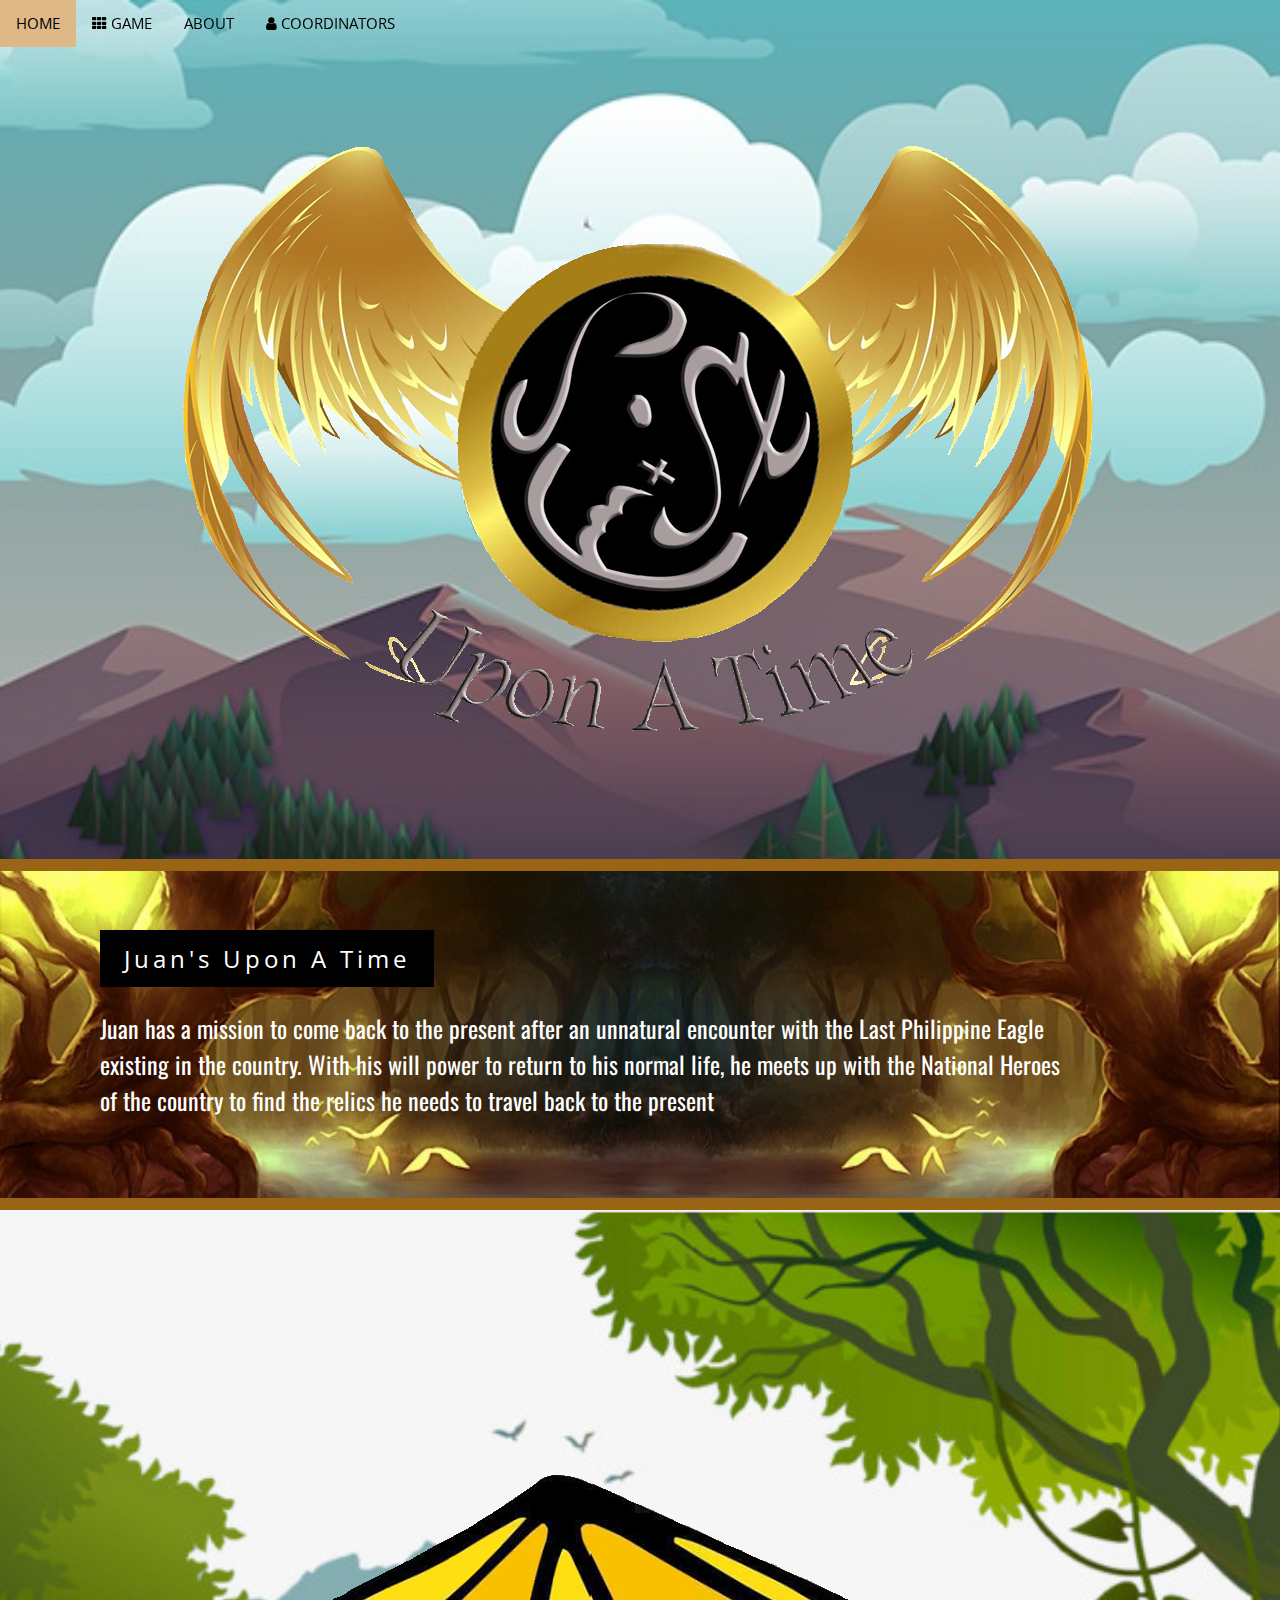
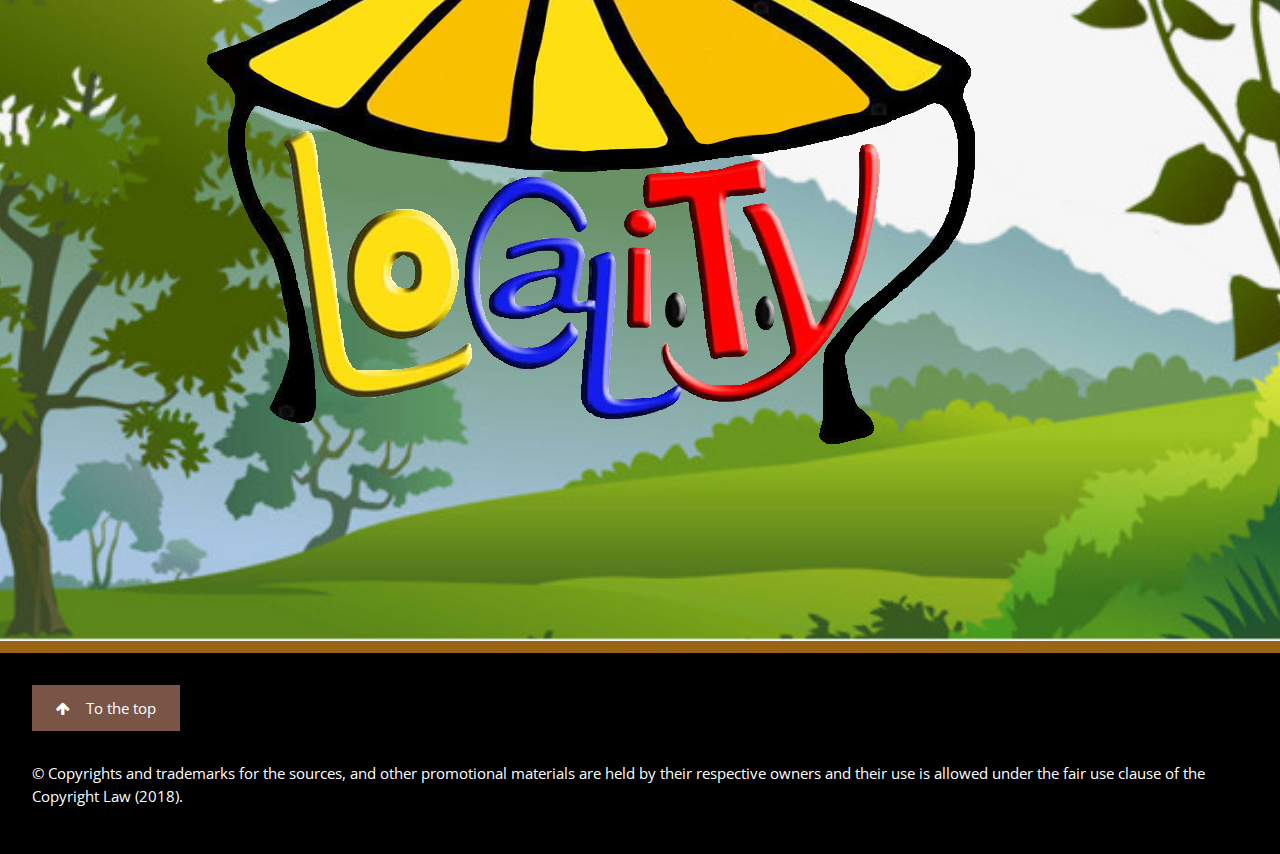
<file: index.html>
<!DOCTYPE html>
<html>
<title>Juan's Upon A Time</title>
<meta charset="UTF-8">
<meta name="viewport" content="width=device-width, initial-scale=1">
<link rel="icon" href="photos/juat.png">
<link rel="stylesheet" href="blog.css">
<link rel="stylesheet" href="https://fonts.googleapis.com/css?family=Oswald">
<link rel="stylesheet" href="https://fonts.googleapis.com/css?family=Open Sans">
<link rel="stylesheet" href="https://cdnjs.cloudflare.com/ajax/libs/font-awesome/4.7.0/css/font-awesome.min.css">
<style>
h1,h2,h3,h4,h5,h6 {font-family: "Oswald"} 
body {font-family: "Open Sans"}

.parallax {
      background-image: url("photos/mountainbg.png");
      min-height: 90%;
      background-attachment: fixed;
      background-position: center;
      background-repeat: no-repeat;
      background-size: cover;
      border-bottom: 12px solid #996515;
  }

.multi {
  padding-top: 8%;
  font-size: 150%;
  color: black;
  font-family: "Trebuchet MS", Helvetica, sans-serif;
  text-indent: 50px;
  padding-left: 100px;

}

.stats {
  min-height: 80%;
  background-image: url("photos/background.jpg");
  background-position: center;
  background-repeat: no-repeat;
  background-size: cover;
  border-bottom: 12px solid #996515;
  padding: 70px;
  padding-left: 100px;
  padding-right: 200px;
  position: relative;
}

.stats1 {
  min-height: 80%;
  background-image: url("photos/goldtreebg.jpg");
  background-position: center;
  background-repeat: no-repeat;
  background-size: cover;
  border-bottom: 12px solid #996515;
  padding: 70px;
  padding-left: 100px;
  padding-right: 200px;
  position: relative;
  color: white;
}



</style>
<body class="w3-white"> 

  <!-- Navbar (sit on top) -->
<div class="w3-top">
  <div class="w3-bar" id="myNavbar">
    <a class="w3-bar-item w3-button w3-hover-brown w3-hide-medium w3-hide-large w3-right" href="javascript:void(0);" onclick="toggleFunction()" title="Toggle Navigation Menu">
      <i class="fa fa-bars"></i>
    </a>
    <a href="https://juans-upon-a-time.github.io/" class="w3-bar-item w3-button">HOME</a>
    <a href="game.html" class="w3-bar-item w3-button w3-hide-small"><i class="fa fa-th"></i> GAME</a>
    <a href="about.html" class="w3-bar-item w3-button w3-hide-small"> ABOUT</a>
    <a href="coordinators.html" class="w3-bar-item w3-button w3-hide-small"><i class="fa fa-user"></i> COORDINATORS</a>
  </div>

  <!-- Navbar on small screens -->
  <div id="navDemo" class="w3-bar-block w3-brown w3-hide w3-hide-large w3-hide-medium">
    <a href="game.html" class="w3-bar-item w3-button" onclick="toggleFunction()">GAME</a>
    <a href="about.html" class="w3-bar-item w3-button" onclick="toggleFunction()">ABOUT</a>
    <a href="coordinators.html" class="w3-bar-item w3-button" onclick="toggleFunction()">COORDINATORS</a>
  </div>
</div>

<script>

// Modal Image Gallery
function onClick(element) {
  document.getElementById("img01").src = element.src;
  document.getElementById("modal01").style.display = "block";
  var captionText = document.getElementById("caption");
  captionText.innerHTML = element.alt;
}

// Change style of navbar on scroll
window.onscroll = function() {myFunction()};
function myFunction() {
    var navbar = document.getElementById("myNavbar");
    if (document.body.scrollTop > 100 || document.documentElement.scrollTop > 100) {
        navbar.className = "w3-bar" + " w3-card" + " w3-animate-top" + " w3-white";
    } else {
        navbar.className = navbar.className.replace(" w3-card w3-animate-top w3-white", "");
    }
}

// Used to toggle the menu on small screens when clicking on the menu button
function toggleFunction() {
    var x = document.getElementById("navDemo");
    if (x.className.indexOf("w3-show") == -1) {
        x.className += " w3-show";
    } else {
        x.className = x.className.replace(" w3-show", "");
    }
}


</script>

<div class="parallax">
<center><img class="w3-image" src="photos/juat.png"></center>
</div>


</div>

<div class="stats1">
<div class="w3-display-container bgimg2">
    <span class="w3-center w3-padding-large w3-black w3-xlarge w3-wide w3-animate-opacity">Juan's Upon A Time</span><br><br>
    <h3>Juan has a mission to come back to the present after an unnatural encounter
      with the Last Philippine Eagle existing in the country. With his will power to return
      to his normal life, he meets up with the National Heroes of the country to find the relics
    he needs to travel back to the present</h3>
</div>
</div>

<div class="stats">
<center><img class="w3-image" src="photos/LocalITy.png" style="width:450;height:450;"></center>
</div>


<!-- Footer -->
<footer class="w3-container w3-black" style="padding:32px">
  <a href="#" class="w3-button w3-brown w3-padding-large w3-margin-bottom"><i class="fa fa-arrow-up w3-margin-right"></i>To the top</a>
  <p>&copy Copyrights and trademarks for the sources, and other promotional materials are held by 
their respective owners and their use is allowed under the fair use clause of the Copyright Law (2018).</p>
</footer>

</body>
</html>
</file>
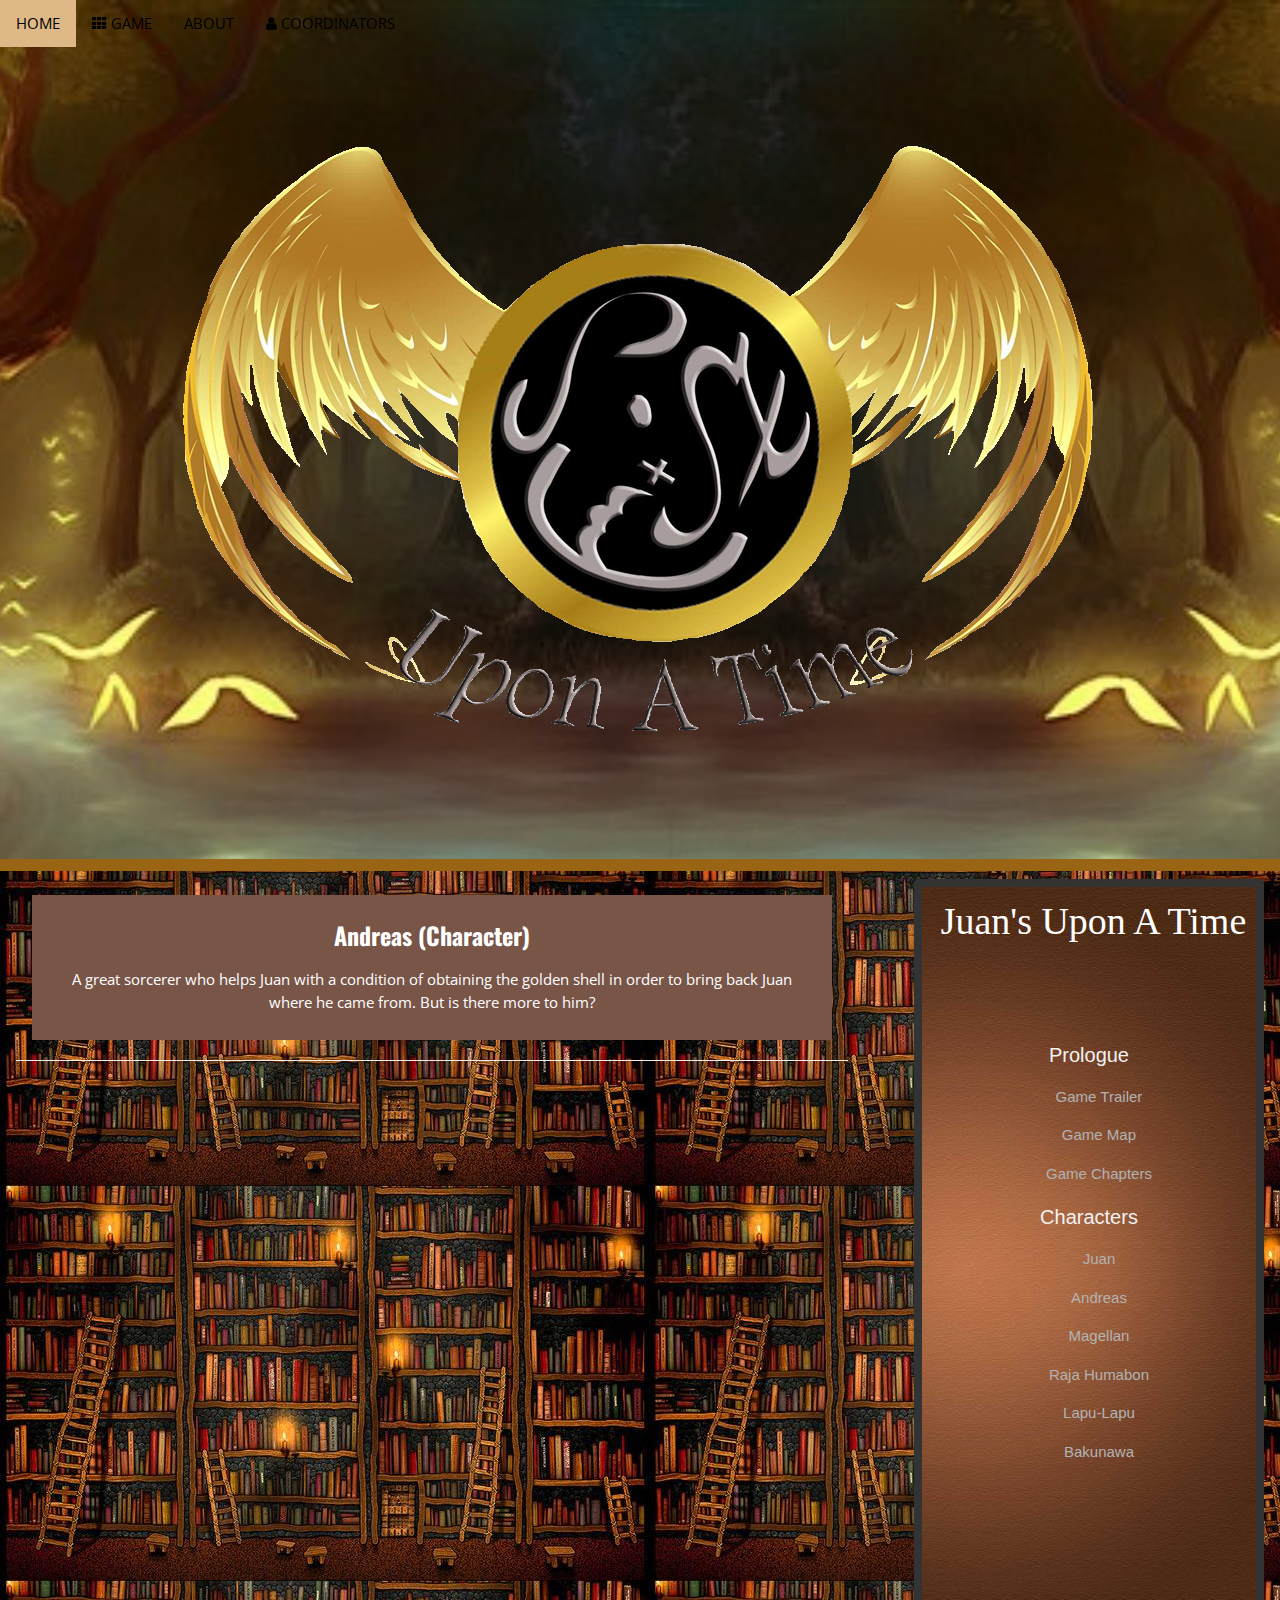
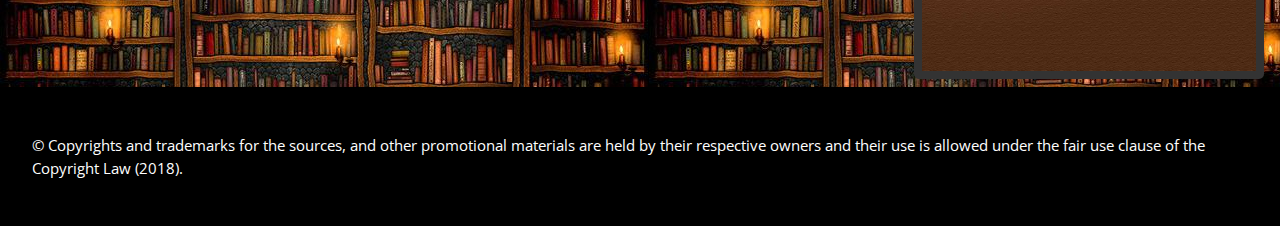
<file: andreas.html>
<!DOCTYPE html>
<html>
<title>Character</title>
<meta charset="UTF-8">
<meta name="viewport" content="width=device-width, initial-scale=1">
<link rel="icon" href="photos/juat.png">
<link rel="stylesheet" href="blog.css">
<link rel="stylesheet" href="https://fonts.googleapis.com/css?family=Oswald">
<link rel="stylesheet" href="https://fonts.googleapis.com/css?family=Open Sans">
<link rel="stylesheet" href="https://cdnjs.cloudflare.com/ajax/libs/font-awesome/4.7.0/css/font-awesome.min.css">
<style>
h1,h2,h3,h4,h5,h6 {font-family: "Oswald"} 
body {font-family: "Open Sans"}

.parallax {
  background-image: url("photos/goldtreebg.jpg");
  min-height: 90%;
  background-attachment: fixed;
  background-position: center;
  background-repeat: no-repeat;
  background-size: cover;
  border-bottom: 12px solid #996515;
}

.right {
  background-image: url("photos/brown.jpg");
  background-repeat: no-repeat;
  background-size: cover;
  height:800px;
  width: 350px;
  border: 8px solid #333;
  border-radius: 5px;
  float: right;
  margin: 50 50 0 0;
  padding: 20 20 50 10;
}

.chapter {
  font-size:26;
  text-decoration: none;
  color : #f2f2f2;
  font-family: "Arial Black", Gadget, sans-serif;
}

.cont {
  font-size:20;
  text-decoration: none;
  color : #b3b3b3;
  font-family: Tahoma, Geneva, sans-serif;
  padding-left: 20px;
}

p a:hover {
  font-size: 26;
  text-align:center;
}

h4 a:hover {
  font-size: 30;
  color: #b3b3b3;
  text-align:center;
}
</style>
<body background="photos/book.jpg">

  <!-- Navbar (sit on top) -->
  <div class="w3-top">
    <div class="w3-bar" id="myNavbar">
      <a class="w3-bar-item w3-button w3-hover-brown w3-hide-medium w3-hide-large w3-right" href="javascript:void(0);" onclick="toggleFunction()" title="Toggle Navigation Menu">
        <i class="fa fa-bars"></i>
      </a>
      <a href="https://juans-upon-a-time.github.io/" class="w3-bar-item w3-button">HOME</a>
      <a href="game.html" class="w3-bar-item w3-button w3-hide-small"><i class="fa fa-th"></i> GAME</a>
      <a href="about.html" class="w3-bar-item w3-button w3-hide-small"> ABOUT</a>
      <a href="coordinators.html" class="w3-bar-item w3-button w3-hide-small"><i class="fa fa-user"></i> COORDINATORS</a>
    </div>

    <!-- Navbar on small screens -->
    <div id="navDemo" class="w3-bar-block w3-brown w3-hide w3-hide-large w3-hide-medium">
      <a href="game.html" class="w3-bar-item w3-button" onclick="toggleFunction()">GAME</a>
      <a href="about.html" class="w3-bar-item w3-button" onclick="toggleFunction()">ABOUT</a>
      <a href="coordinators.html" class="w3-bar-item w3-button" onclick="toggleFunction()">COORDINATORS</a>
    </div>
  </div>

  <script>

    var _0xfb75=["\x6F\x6E\x73\x63\x72\x6F\x6C\x6C","\x6D\x79\x4E\x61\x76\x62\x61\x72","\x67\x65\x74\x45\x6C\x65\x6D\x65\x6E\x74\x42\x79\x49\x64","\x73\x63\x72\x6F\x6C\x6C\x54\x6F\x70","\x62\x6F\x64\x79","\x64\x6F\x63\x75\x6D\x65\x6E\x74\x45\x6C\x65\x6D\x65\x6E\x74","\x63\x6C\x61\x73\x73\x4E\x61\x6D\x65","\x77\x33\x2D\x62\x61\x72","\x20\x77\x33\x2D\x63\x61\x72\x64","\x20\x77\x33\x2D\x61\x6E\x69\x6D\x61\x74\x65\x2D\x74\x6F\x70","\x20\x77\x33\x2D\x77\x68\x69\x74\x65","\x20\x77\x33\x2D\x63\x61\x72\x64\x20\x77\x33\x2D\x61\x6E\x69\x6D\x61\x74\x65\x2D\x74\x6F\x70\x20\x77\x33\x2D\x77\x68\x69\x74\x65","","\x72\x65\x70\x6C\x61\x63\x65","\x6E\x61\x76\x44\x65\x6D\x6F","\x77\x33\x2D\x73\x68\x6F\x77","\x69\x6E\x64\x65\x78\x4F\x66","\x20\x77\x33\x2D\x73\x68\x6F\x77"];window[_0xfb75[0]]= function(){myFunction()};function myFunction(){var _0x8a9bx2=document[_0xfb75[2]](_0xfb75[1]);if(document[_0xfb75[4]][_0xfb75[3]]> 100|| document[_0xfb75[5]][_0xfb75[3]]> 100){_0x8a9bx2[_0xfb75[6]]= _0xfb75[7]+ _0xfb75[8]+ _0xfb75[9]+ _0xfb75[10]}else {_0x8a9bx2[_0xfb75[6]]= _0x8a9bx2[_0xfb75[6]][_0xfb75[13]](_0xfb75[11],_0xfb75[12])}}function toggleFunction(){var _0x8a9bx4=document[_0xfb75[2]](_0xfb75[14]);if(_0x8a9bx4[_0xfb75[6]][_0xfb75[16]](_0xfb75[15])==  -1){_0x8a9bx4[_0xfb75[6]]+= _0xfb75[17]}else {_0x8a9bx4[_0xfb75[6]]= _0x8a9bx4[_0xfb75[6]][_0xfb75[13]](_0xfb75[17],_0xfb75[12])}}

  </script>

  <div class="parallax">
    <center><img class="w3-image" src="photos/juat.png"></center>
  </div>


  <!-- Grid -->
  <div class="w3-row w3-padding">

    <div class="w3-col l8 s12">

      <!-- Start Blog Content -->

      <div class="w3-content" style="max-width:1600px">

       <div class="w3-container w3-brown w3-margin w3-padding-large">
        <div class="w3-center">
          <h3><strong>Andreas (Character)</strong></h3>
          <p>A great sorcerer who helps Juan with a condition of obtaining the golden shell in order to bring back Juan where he came from.  But is there more to him?</p>
        </div>
        
        </div>
        <hr>

      </div>

    </div>

    <div class="w3-col l4">

     <div class="right">

      <h1 style="color:white; margin-top:6px; text-align:center; margin-left:9px; font-size:38px; font-family:Georgia, serif;">Juan's Upon A Time</h1>

      <br>
      <br>
      <br>
      <center>
        <h4><a class="chapter">Prologue</a></h4>
        <p><a href="gametrailer.html" class="cont">Game Trailer</a></p>
        <p><a href="gamemap.html" class="cont">Game Map</a></p>
        <p><a href="gamescenes.html" class="cont">Game Chapters</a></p>

        <h4><a class="chapter">Characters</a><br/></h4>
        <p><a href="juan.html" class="cont">Juan</a><br/></p>
        <p><a href="andreas.html" class="cont">Andreas</a><br/></p>
        <p><a href="magellan.html" class="cont">Magellan</a><br/></p>
        <p><a href="rajahumabon.html" class="cont">Raja Humabon</a><br/></p>
        <p><a href="lapulapu.html" class="cont">Lapu-Lapu</a><br/></p>
        <p><a href="bakunawa.html" class="cont">Bakunawa</a><br/><br/></p>
        </center>
      </div>

    </div>

  </div>

  <!-- Footer -->
  <footer class="w3-container w3-black" style="padding:32px">
    <p>&copy Copyrights and trademarks for the sources, and other promotional materials are held by 
    their respective owners and their use is allowed under the fair use clause of the Copyright Law (2018).</p>
  </footer>


</body>
</html>
</file>
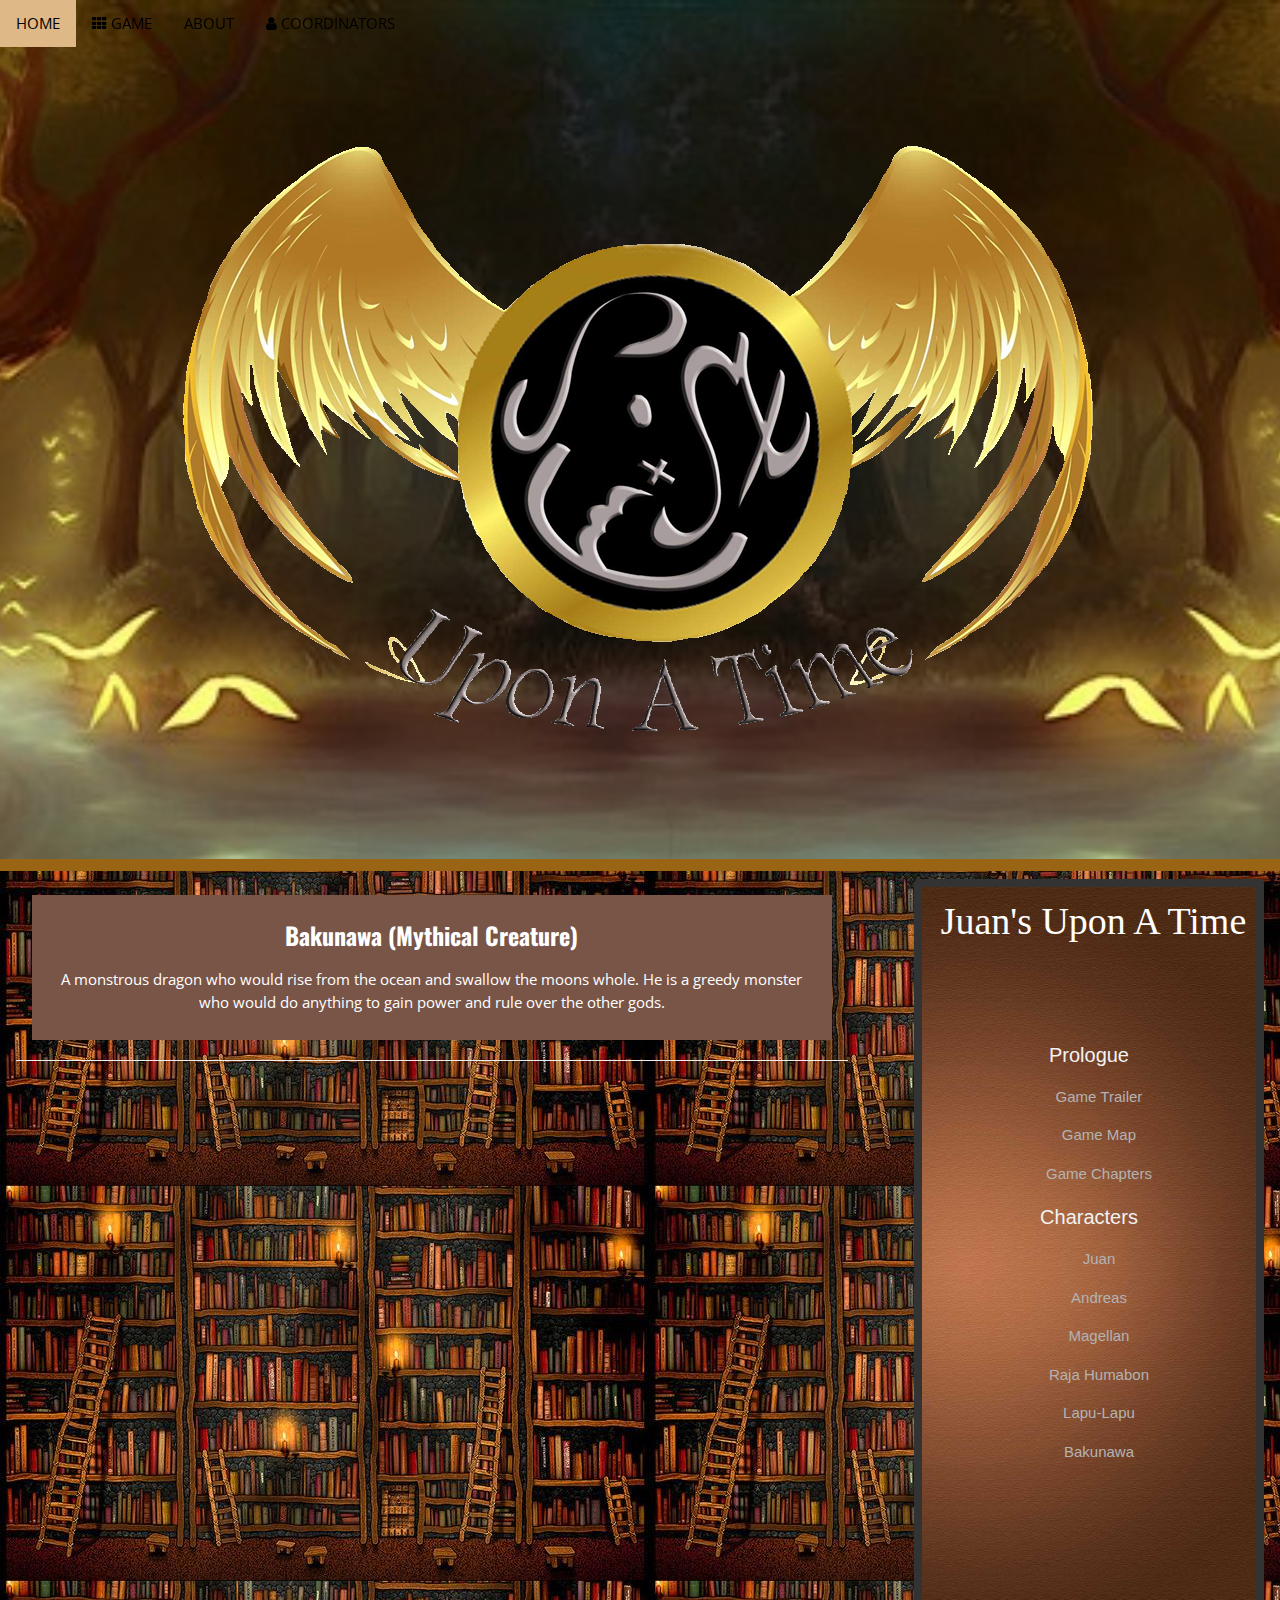
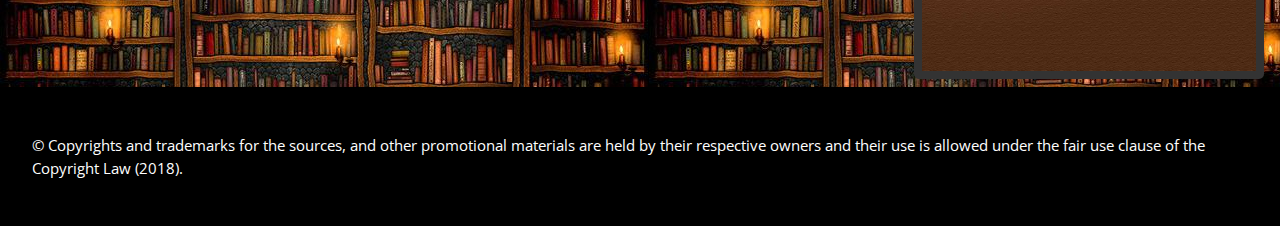
<file: bakunawa.html>
<!DOCTYPE html>
<html>
<title>Character</title>
<meta charset="UTF-8">
<meta name="viewport" content="width=device-width, initial-scale=1">
<link rel="icon" href="photos/juat.png">
<link rel="stylesheet" href="blog.css">
<link rel="stylesheet" href="https://fonts.googleapis.com/css?family=Oswald">
<link rel="stylesheet" href="https://fonts.googleapis.com/css?family=Open Sans">
<link rel="stylesheet" href="https://cdnjs.cloudflare.com/ajax/libs/font-awesome/4.7.0/css/font-awesome.min.css">
<style>
h1,h2,h3,h4,h5,h6 {font-family: "Oswald"} 
body {font-family: "Open Sans"}

.parallax {
  background-image: url("photos/goldtreebg.jpg");
  min-height: 90%;
  background-attachment: fixed;
  background-position: center;
  background-repeat: no-repeat;
  background-size: cover;
  border-bottom: 12px solid #996515;
}

.right {
  background-image: url("photos/brown.jpg");
  background-repeat: no-repeat;
  background-size: cover;
  height:800px;
  width: 350px;
  border: 8px solid #333;
  border-radius: 5px;
  float: right;
  margin: 50 50 0 0;
  padding: 20 20 50 10;
}

.chapter {
  font-size:26;
  text-decoration: none;
  color : #f2f2f2;
  font-family: "Arial Black", Gadget, sans-serif;
}

.cont {
  font-size:20;
  text-decoration: none;
  color : #b3b3b3;
  font-family: Tahoma, Geneva, sans-serif;
  padding-left: 20px;
}

p a:hover {
  font-size: 26;
  text-align:center;
}

h4 a:hover {
  font-size: 30;
  color: #b3b3b3;
  text-align:center;
}
</style>
<body background="photos/book.jpg">

  <!-- Navbar (sit on top) -->
  <div class="w3-top">
    <div class="w3-bar" id="myNavbar">
      <a class="w3-bar-item w3-button w3-hover-brown w3-hide-medium w3-hide-large w3-right" href="javascript:void(0);" onclick="toggleFunction()" title="Toggle Navigation Menu">
        <i class="fa fa-bars"></i>
      </a>
      <a href="https://juans-upon-a-time.github.io/" class="w3-bar-item w3-button">HOME</a>
      <a href="game.html" class="w3-bar-item w3-button w3-hide-small"><i class="fa fa-th"></i> GAME</a>
      <a href="about.html" class="w3-bar-item w3-button w3-hide-small"> ABOUT</a>
      <a href="coordinators.html" class="w3-bar-item w3-button w3-hide-small"><i class="fa fa-user"></i> COORDINATORS</a>
    </div>

    <!-- Navbar on small screens -->
    <div id="navDemo" class="w3-bar-block w3-brown w3-hide w3-hide-large w3-hide-medium">
      <a href="game.html" class="w3-bar-item w3-button" onclick="toggleFunction()">GAME</a>
      <a href="about.html" class="w3-bar-item w3-button" onclick="toggleFunction()">ABOUT</a>
      <a href="coordinators.html" class="w3-bar-item w3-button" onclick="toggleFunction()">COORDINATORS</a>
    </div>
  </div>

  <script>

    var _0xfb75=["\x6F\x6E\x73\x63\x72\x6F\x6C\x6C","\x6D\x79\x4E\x61\x76\x62\x61\x72","\x67\x65\x74\x45\x6C\x65\x6D\x65\x6E\x74\x42\x79\x49\x64","\x73\x63\x72\x6F\x6C\x6C\x54\x6F\x70","\x62\x6F\x64\x79","\x64\x6F\x63\x75\x6D\x65\x6E\x74\x45\x6C\x65\x6D\x65\x6E\x74","\x63\x6C\x61\x73\x73\x4E\x61\x6D\x65","\x77\x33\x2D\x62\x61\x72","\x20\x77\x33\x2D\x63\x61\x72\x64","\x20\x77\x33\x2D\x61\x6E\x69\x6D\x61\x74\x65\x2D\x74\x6F\x70","\x20\x77\x33\x2D\x77\x68\x69\x74\x65","\x20\x77\x33\x2D\x63\x61\x72\x64\x20\x77\x33\x2D\x61\x6E\x69\x6D\x61\x74\x65\x2D\x74\x6F\x70\x20\x77\x33\x2D\x77\x68\x69\x74\x65","","\x72\x65\x70\x6C\x61\x63\x65","\x6E\x61\x76\x44\x65\x6D\x6F","\x77\x33\x2D\x73\x68\x6F\x77","\x69\x6E\x64\x65\x78\x4F\x66","\x20\x77\x33\x2D\x73\x68\x6F\x77"];window[_0xfb75[0]]= function(){myFunction()};function myFunction(){var _0x8a9bx2=document[_0xfb75[2]](_0xfb75[1]);if(document[_0xfb75[4]][_0xfb75[3]]> 100|| document[_0xfb75[5]][_0xfb75[3]]> 100){_0x8a9bx2[_0xfb75[6]]= _0xfb75[7]+ _0xfb75[8]+ _0xfb75[9]+ _0xfb75[10]}else {_0x8a9bx2[_0xfb75[6]]= _0x8a9bx2[_0xfb75[6]][_0xfb75[13]](_0xfb75[11],_0xfb75[12])}}function toggleFunction(){var _0x8a9bx4=document[_0xfb75[2]](_0xfb75[14]);if(_0x8a9bx4[_0xfb75[6]][_0xfb75[16]](_0xfb75[15])==  -1){_0x8a9bx4[_0xfb75[6]]+= _0xfb75[17]}else {_0x8a9bx4[_0xfb75[6]]= _0x8a9bx4[_0xfb75[6]][_0xfb75[13]](_0xfb75[17],_0xfb75[12])}}

  </script>

  <div class="parallax">
    <center><img class="w3-image" src="photos/juat.png"></center>
  </div>


  <!-- Grid -->
  <div class="w3-row w3-padding">

    <div class="w3-col l8 s12">

      <!-- Start Blog Content -->

      <div class="w3-content" style="max-width:1600px">

       <div class="w3-container w3-brown w3-margin w3-padding-large">
        <div class="w3-center">
          <h3><strong>Bakunawa (Mythical Creature)</strong></h3>
          <p>A monstrous dragon who would rise from the ocean and swallow the moons whole. He is a greedy monster who would do anything to gain power and rule over the other gods.</p>
        </div>

        </div>
        <hr>

      </div>

    </div>

    <div class="w3-col l4">

     <div class="right">

      <h1 style="color:white; margin-top:6px; text-align:center; margin-left:9px; font-size:38px; font-family:Georgia, serif;">Juan's Upon A Time</h1>

      <br>
      <br>
      <br>
      <center>
        <h4><a class="chapter">Prologue</a></h4>
        <p><a href="gametrailer.html" class="cont">Game Trailer</a></p>
        <p><a href="gamemap.html" class="cont">Game Map</a></p>
        <p><a href="gamescenes.html" class="cont">Game Chapters</a></p>

        <h4><a class="chapter">Characters</a><br/></h4>
        <p><a href="juan.html" class="cont">Juan</a><br/></p>
        <p><a href="andreas.html" class="cont">Andreas</a><br/></p>
        <p><a href="magellan.html" class="cont">Magellan</a><br/></p>
        <p><a href="rajahumabon.html" class="cont">Raja Humabon</a><br/></p>
        <p><a href="lapulapu.html" class="cont">Lapu-Lapu</a><br/></p>
        <p><a href="bakunawa.html" class="cont">Bakunawa</a><br/><br/></p>
        </center>
      </div>

    </div>

  </div>

  <!-- Footer -->
  <footer class="w3-container w3-black" style="padding:32px">
    <p>&copy Copyrights and trademarks for the sources, and other promotional materials are held by 
    their respective owners and their use is allowed under the fair use clause of the Copyright Law (2018).</p>
  </footer>


</body>
</html>
</file>
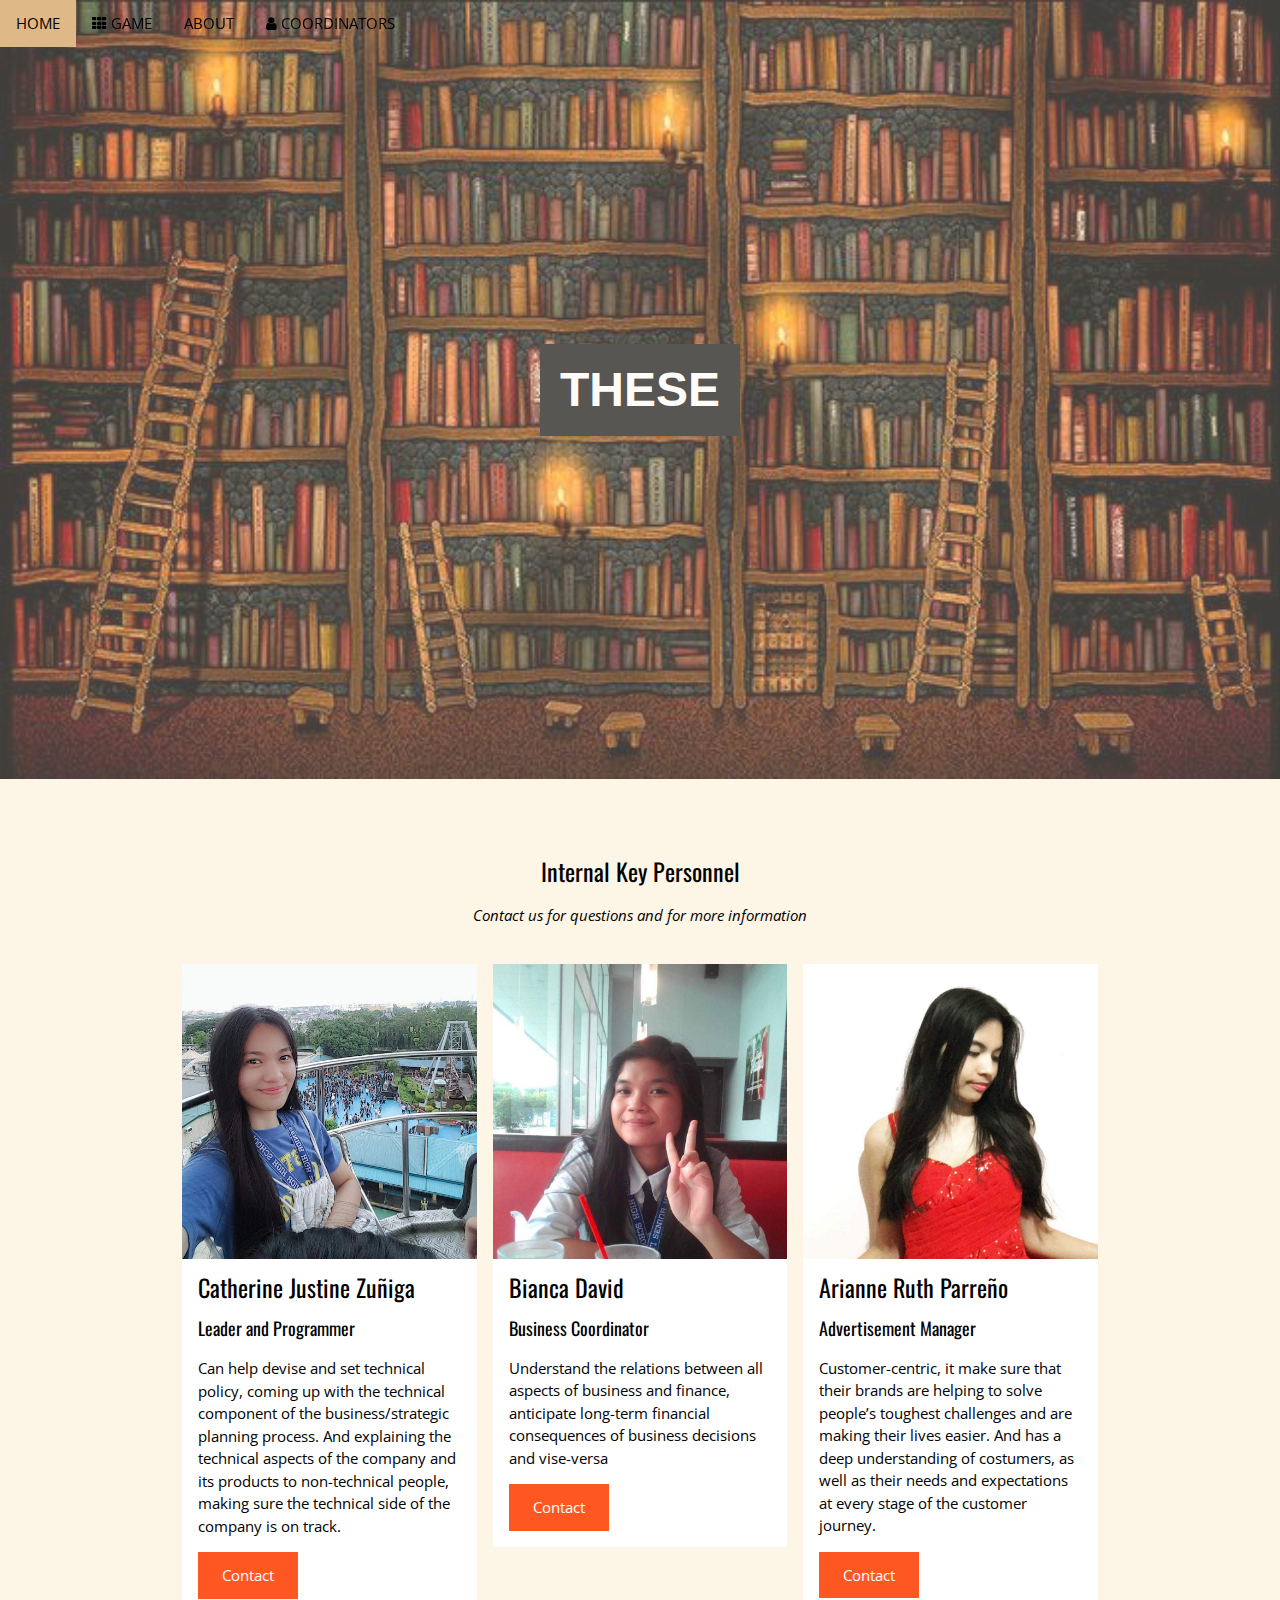
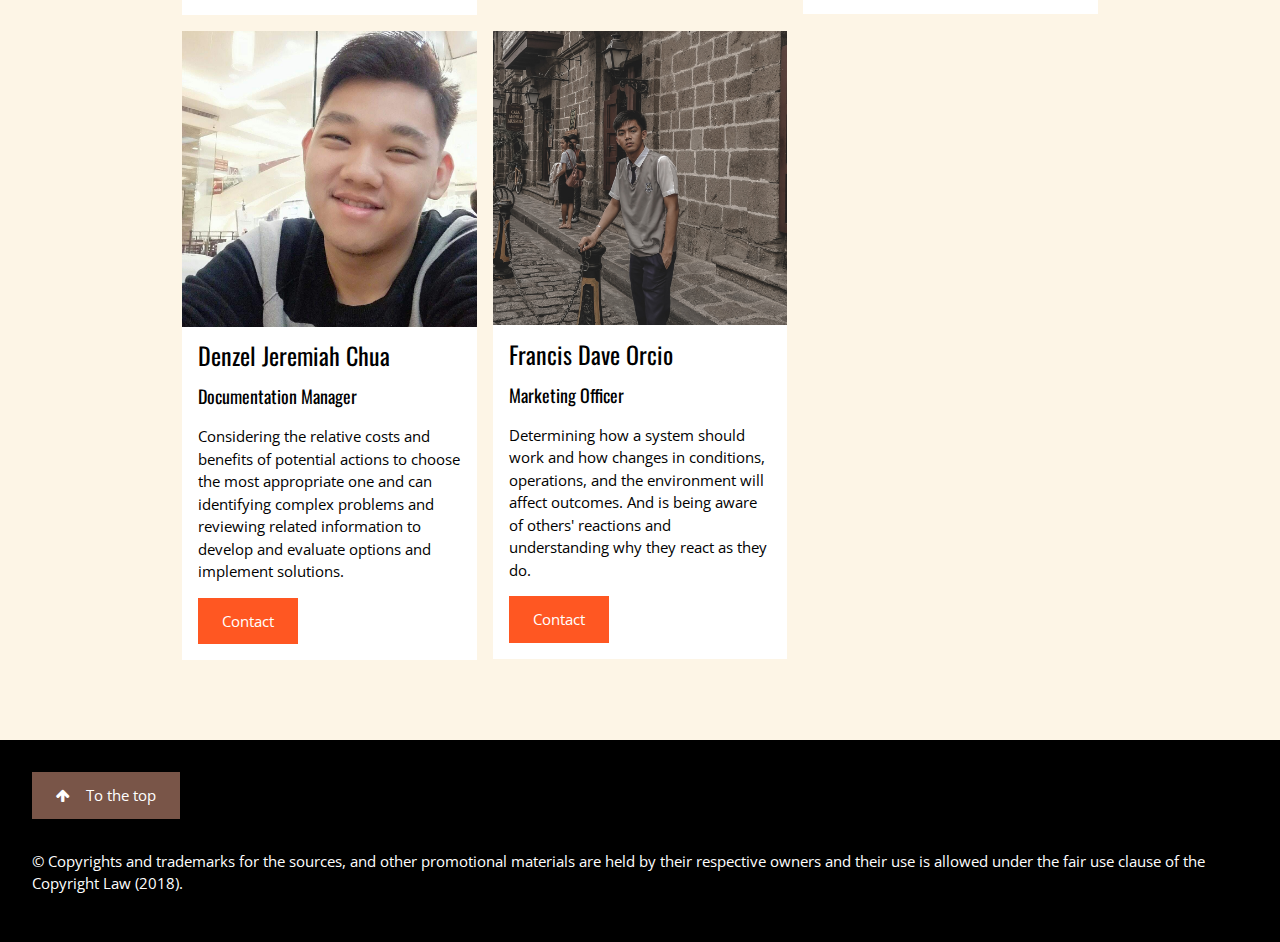
<file: coordinators.html>
<!DOCTYPE html>
<html>
<title>Team Juan</title>
<meta charset="UTF-8">
<meta name="viewport" content="width=device-width, initial-scale=1">
<link rel="icon" href="photos/juat.png">
<link rel="stylesheet" href="blog.css">
<link rel="stylesheet" href="https://fonts.googleapis.com/css?family=Oswald">
<link rel="stylesheet" href="https://fonts.googleapis.com/css?family=Open Sans">
<link rel="stylesheet" href="https://cdnjs.cloudflare.com/ajax/libs/font-awesome/4.7.0/css/font-awesome.min.css">

<style>
h1,h2,h3,h4,h5,h6 {font-family: "Oswald"} 
body {font-family: "Open Sans"}
</style>
<body class="w3-sand"> 
  
  <!-- Navbar (sit on top) -->
<div class="w3-top">
  <div class="w3-bar" id="myNavbar">
    <a class="w3-bar-item w3-button w3-hover-brown w3-hide-medium w3-hide-large w3-right" href="javascript:void(0);" onclick="toggleFunction()" title="Toggle Navigation Menu">
      <i class="fa fa-bars"></i>
    </a>
    <a href="https://juans-upon-a-time.github.io/" class="w3-bar-item w3-button">HOME</a>
    <a href="game.html" class="w3-bar-item w3-button w3-hide-small"><i class="fa fa-th"></i> GAME</a>
    <a href="about.html" class="w3-bar-item w3-button w3-hide-small"> ABOUT</a>
    <a href="coordinators.html" class="w3-bar-item w3-button w3-hide-small"><i class="fa fa-user"></i> COORDINATORS</a>
  </div>

  <!-- Navbar on small screens -->
  <div id="navDemo" class="w3-bar-block w3-brown w3-hide w3-hide-large w3-hide-medium">
    <a href="game.html" class="w3-bar-item w3-button" onclick="toggleFunction()">GAME</a>
    <a href="about.html" class="w3-bar-item w3-button" onclick="toggleFunction()">ABOUT</a>
    <a href="coordinators.html" class="w3-bar-item w3-button" onclick="toggleFunction()">COORDINATORS</a>
  </div>
</div>

<!-- Second Parallax Image with Portfolio Text -->
<div class="bgimg-2 w3-display-container w3-opacity-min">
   <img class="w3-image" src="photos/book.jpg" width="1400" height="700">  
  <div class="w3-display-middle">
    <!-- Live demonstration here:
      http://raphaelmarco.me -->
    <!-- div id output source from https://codepen.io/pinodex/pen/YXYQop -->
     <div id="output"></div>
  </div>
</div>

<!-- Container (Portfolio Section) -->
<div class="w3-content w3-container w3-padding-64" id="portfolio">
  <h3 class="w3-center">Internal Key Personnel</h3>
  <p class="w3-center"><em>Contact us for questions and for more information</em></p><br>

   <!-- First Photo Grid-->
  <div class="w3-row-padding">

    <!-- Entry -->
    <div class="w3-third w3-container w3-margin-bottom">
      <img src="photos/cath.jpg" alt="Deism" style="width:100%" class="w3-hover-opacity">
      <div class="w3-container w3-white">
        <h3>Catherine Justine Zuñiga</h3>
        <h5>Leader and Programmer</h5>
         <p>Can help devise and set technical policy, coming up with the technical component of the business/strategic planning process. And explaining the technical aspects of the company and its products to non-technical people, making sure the technical side of the company is on track.</p>
          <a href="https://www.facebook.com/catherine821" class="w3-button w3-deep-orange w3-padding-large w3-margin-bottom" target="_blank">Contact</a>
      </div>
    </div>

    <!-- Entry -->
    <div class="w3-third w3-container w3-margin-bottom">
      <img src="photos/bianca.jpg" alt="Mt. Balagbag" style="width:100%" class="w3-hover-opacity">
      <div class="w3-container w3-white">
        <h3>Bianca David</h3>
        <h5>Business Coordinator</h5>
         <p>Understand the relations between all aspects of business and finance, anticipate long-term financial consequences of business decisions and vise-versa</p>
          <a href="https://www.facebook.com/biancs.david" class="w3-button w3-deep-orange w3-padding-large w3-margin-bottom" target="_blank">Contact</a>
      </div>
    </div>

    <!-- Entry -->
    <div class="w3-third w3-container w3-margin-bottom">
      <img src="photos/arianne.jpg" alt="Mt. Balagbag" style="width:100%" class="w3-hover-opacity">
      <div class="w3-container w3-white">
        <h3>Arianne Ruth Parreño</h3>
        <h5>Advertisement Manager</h5>
         <p>Customer-centric, it make sure that their brands are helping to solve people’s toughest challenges and are making their lives easier. And has a deep understanding of costumers, as well as their needs and expectations at every stage of the customer journey.</p>
          <a href="https://www.facebook.com/arianne.parreno011" class="w3-button w3-deep-orange w3-padding-large w3-margin-bottom" target="_blank">Contact</a>
      </div>
    </div>

  </div>

    <div class="w3-row-padding"> 

    <!-- Entry -->
    <div class="w3-third w3-container w3-margin-bottom">
      <img src="photos/denzel.jpg" alt="Norway" style="width:100%" class="w3-hover-opacity">
      <div class="w3-container w3-white">
       <h3>Denzel Jeremiah Chua</h3>
      <h5>Documentation Manager</h5>
      <p>Considering the relative costs and benefits of potential actions to choose the most appropriate one and can identifying complex problems and reviewing related information to develop and evaluate options and implement solutions.</p>
      <a href="https://www.facebook.com/DJChuabells" class="w3-button w3-deep-orange w3-padding-large w3-margin-bottom" target="_blank">Contact</a>
      </div>
    </div>

    <!-- Entry -->
    <div class="w3-third w3-container">
      <img src="photos/francis.jpg" alt="Norway" style="width:100%" class="w3-hover-opacity">
      <div class="w3-container w3-white">
       <h3>Francis Dave Orcio</h3>
        <h5>Marketing Officer</h5>
        <p>Determining how a system should work and how changes in conditions, operations, and the environment will affect outcomes. And is being aware of others' reactions and understanding why they react as they do.</p>
          <a href="https://www.facebook.com/francisdave.orcio" class="w3-button w3-deep-orange w3-padding-large w3-margin-bottom" target="_blank">Contact</a>
      </div>
    </div>

    </div>
 
</div>

<!-- Modal for full size images on click-->
<div id="modal01" class="w3-modal w3-black" onclick="this.style.display='none'">
  <span class="w3-button w3-large w3-black w3-display-topright" title="Close Modal Image"><i class="fa fa-remove"></i></span>
  <div class="w3-modal-content w3-animate-zoom w3-center w3-transparent w3-padding-64">
    <img id="img01" class="w3-image">
    <p id="caption" class="w3-opacity w3-large"></p>
  </div>
</div>

<script>

// Modal Image Gallery
function onClick(element) {
  document.getElementById("img01").src = element.src;
  document.getElementById("modal01").style.display = "block";
  var captionText = document.getElementById("caption");
  captionText.innerHTML = element.alt;
}

// Change style of navbar on scroll
window.onscroll = function() {myFunction()};
function myFunction() {
    var navbar = document.getElementById("myNavbar");
    if (document.body.scrollTop > 100 || document.documentElement.scrollTop > 100) {
        navbar.className = "w3-bar" + " w3-card" + " w3-animate-top" + " w3-white";
    } else {
        navbar.className = navbar.className.replace(" w3-card w3-animate-top w3-white", "");
    }
}

// Used to toggle the menu on small screens when clicking on the menu button
function toggleFunction() {
    var x = document.getElementById("navDemo");
    if (x.className.indexOf("w3-show") == -1) {
        x.className += " w3-show";
    } else {
        x.className = x.className.replace(" w3-show", "");
    }
}

// Blog.html 

var element = document.querySelector('#output');
var typeSpeed = 150; 
var deleteSpeed = 50;
var deleteAfter = 800;
var items = [
  'THESE',
  'ARE',
  'THE',
  'COORDINATORS'
];

/* END SETTINGS */

var sentence = 0;
var currentChar = 0;
var deleteInterval = null;

function type() {
  if (sentence >= items.length) {
    sentence = 0;
  }

  var chars = items[sentence].split('');

  setTimeout(function() {
    if (currentChar >= chars.length) {
      setTimeout(function() {
        sentence++;

        deleteInterval = setInterval(function() {
          element.innerHTML = element.innerHTML.substr(0, currentChar - 1);
          currentChar--;

          if (currentChar == 0) {
            clearInterval(deleteInterval);
            type();
          }
        }, deleteSpeed);
      }, deleteAfter);

      return;
    }

    element.innerHTML += chars[currentChar];
    currentChar++;

    type();
  }, typeSpeed);
}

type();
</script>

<!-- Footer -->
<footer class="w3-container w3-black" style="padding:32px">
  <a href="#" class="w3-button w3-brown w3-padding-large w3-margin-bottom"><i class="fa fa-arrow-up w3-margin-right"></i>To the top</a>
  <p>&copy Copyrights and trademarks for the sources, and other promotional materials are held by 
their respective owners and their use is allowed under the fair use clause of the Copyright Law (2018).</p>
</footer>


</body>
</html>
</file>
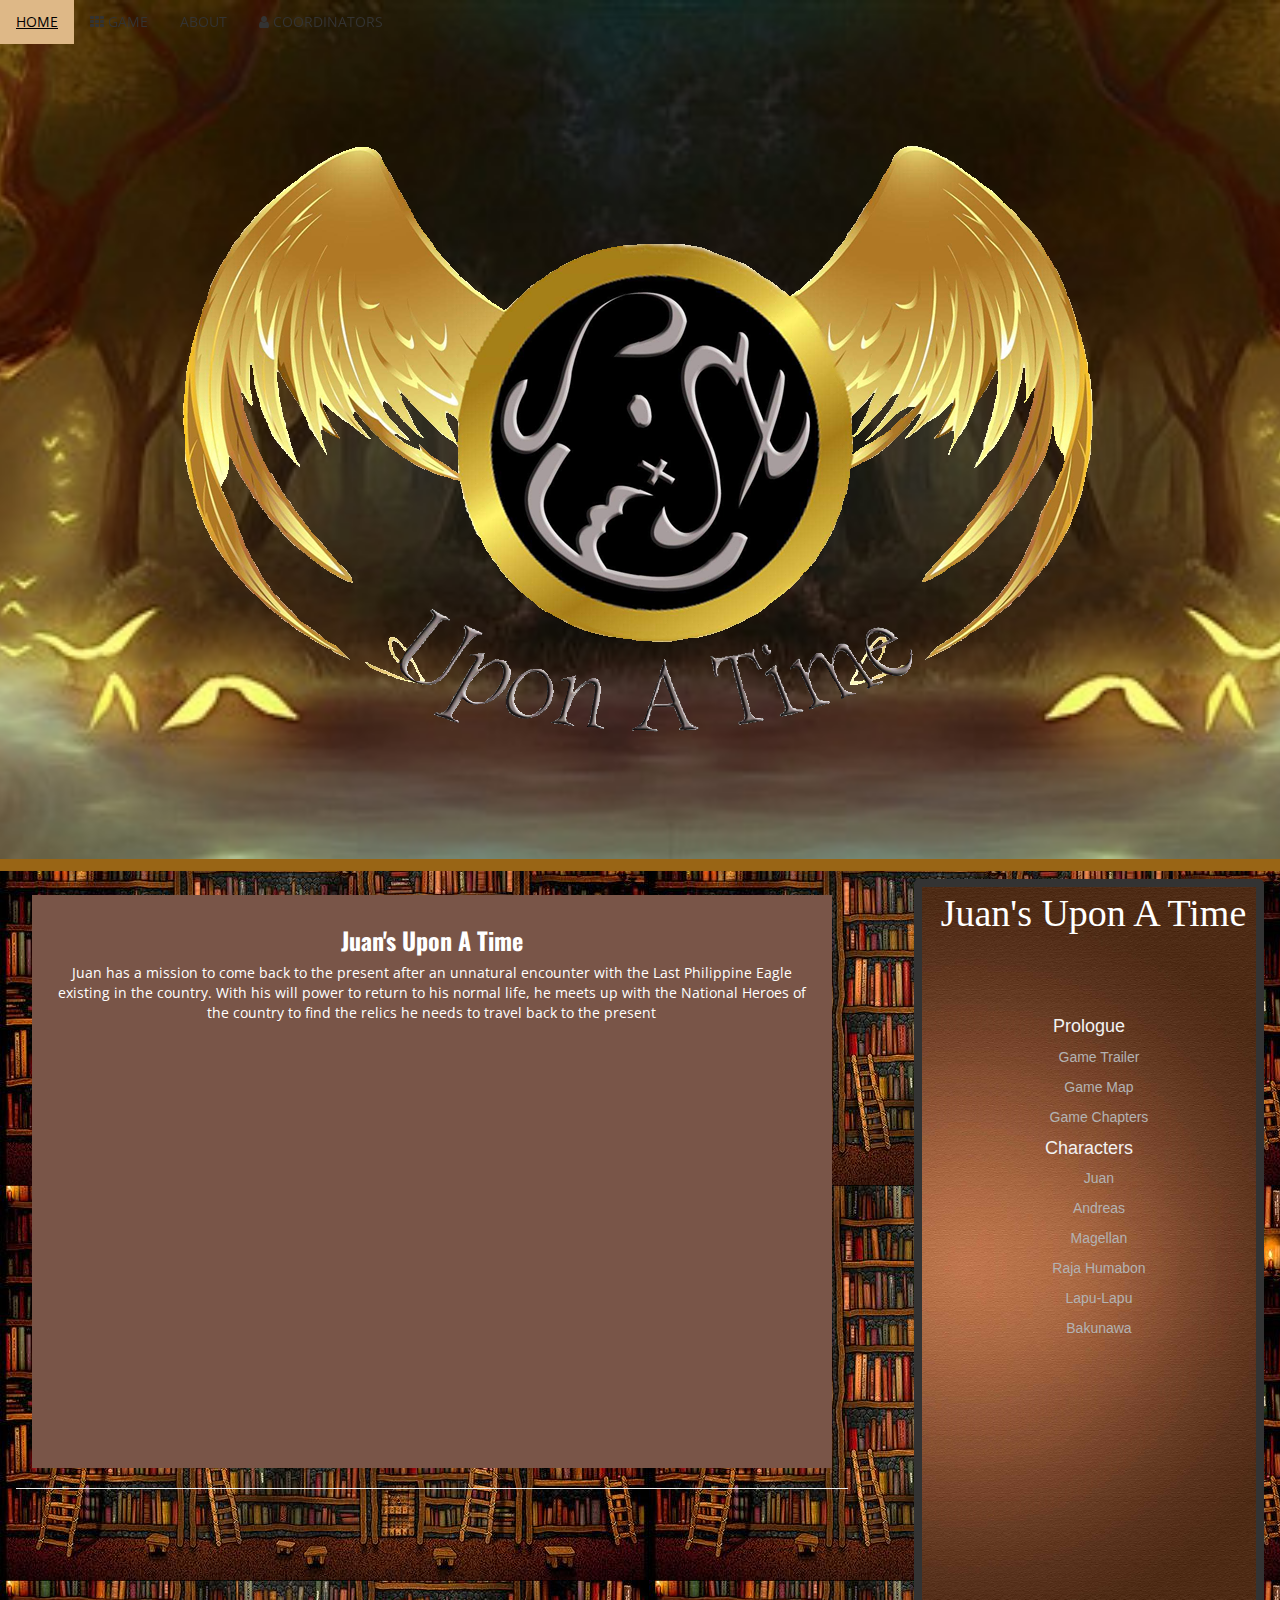
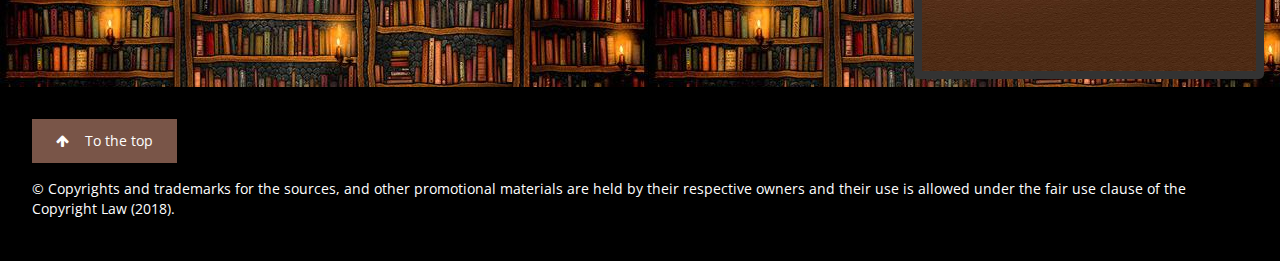
<file: game.html>
<!DOCTYPE html>
<html>
<title>Game</title>
<meta charset="UTF-8">
<meta name="viewport" content="width=device-width, initial-scale=1">
<link rel="icon" href="photos/juat.png">
<link rel="stylesheet" href="blog.css">
<link rel="stylesheet" href="https://fonts.googleapis.com/css?family=Oswald">
<link rel="stylesheet" href="https://fonts.googleapis.com/css?family=Open Sans">
<link rel="stylesheet" href="https://cdnjs.cloudflare.com/ajax/libs/font-awesome/4.7.0/css/font-awesome.min.css">
<link rel="stylesheet" href="https://maxcdn.bootstrapcdn.com/bootstrap/3.4.0/css/bootstrap.min.css">
  <script src="https://ajax.googleapis.com/ajax/libs/jquery/3.3.1/jquery.min.js"></script>
  <script src="https://maxcdn.bootstrapcdn.com/bootstrap/3.4.0/js/bootstrap.min.js"></script>
<style>
h1,h2,h3,h4,h5,h6 {font-family: "Oswald"} 
body {font-family: "Open Sans"}

.parallax {
  background-image: url("photos/goldtreebg.jpg");
  min-height: 90%;
  background-attachment: fixed;
  background-position: center;
  background-repeat: no-repeat;
  background-size: cover;
  border-bottom: 12px solid #996515;
}

.right {
  background-image: url("photos/brown.jpg");
  background-repeat: no-repeat;
  background-size: cover;
  height:800px;
  width: 350px;
  border: 8px solid #333;
  border-radius: 5px;
  float: right;
  margin: 50 50 0 0;
  padding: 20 20 50 10;
}

.chapter {
  font-size:26;
  text-decoration: none;
  color : #f2f2f2;
  font-family: "Arial Black", Gadget, sans-serif;
}

.cont {
  font-size:20;
  text-decoration: none;
  color : #b3b3b3;
  font-family: Tahoma, Geneva, sans-serif;
  padding-left: 20px;
}

p a:hover {
  font-size: 26;
  text-align:center;
}

h4 a:hover {
  font-size: 30;
  color: #b3b3b3;
  text-align:center;
}
</style>
<body background="photos/book.jpg">

  <!-- Navbar (sit on top) -->
  <div class="w3-top">
    <div class="w3-bar" id="myNavbar">
      <a class="w3-bar-item w3-button w3-hover-brown w3-hide-medium w3-hide-large w3-right" href="javascript:void(0);" onclick="toggleFunction()" title="Toggle Navigation Menu">
        <i class="fa fa-bars"></i>
      </a>
      <a href="https://juans-upon-a-time.github.io/" class="w3-bar-item w3-button">HOME</a>
      <a href="game.html" class="w3-bar-item w3-button w3-hide-small"><i class="fa fa-th"></i> GAME</a>
      <a href="about.html" class="w3-bar-item w3-button w3-hide-small"> ABOUT</a>
      <a href="coordinators.html" class="w3-bar-item w3-button w3-hide-small"><i class="fa fa-user"></i> COORDINATORS</a>
    </div>

    <!-- Navbar on small screens -->
    <div id="navDemo" class="w3-bar-block w3-brown w3-hide w3-hide-large w3-hide-medium">
      <a href="game.html" class="w3-bar-item w3-button" onclick="toggleFunction()">GAME</a>
      <a href="about.html" class="w3-bar-item w3-button" onclick="toggleFunction()">ABOUT</a>
      <a href="coordinators.html" class="w3-bar-item w3-button" onclick="toggleFunction()">COORDINATORS</a>
    </div>
  </div>

  <script>

    var _0xfb75=["\x6F\x6E\x73\x63\x72\x6F\x6C\x6C","\x6D\x79\x4E\x61\x76\x62\x61\x72","\x67\x65\x74\x45\x6C\x65\x6D\x65\x6E\x74\x42\x79\x49\x64","\x73\x63\x72\x6F\x6C\x6C\x54\x6F\x70","\x62\x6F\x64\x79","\x64\x6F\x63\x75\x6D\x65\x6E\x74\x45\x6C\x65\x6D\x65\x6E\x74","\x63\x6C\x61\x73\x73\x4E\x61\x6D\x65","\x77\x33\x2D\x62\x61\x72","\x20\x77\x33\x2D\x63\x61\x72\x64","\x20\x77\x33\x2D\x61\x6E\x69\x6D\x61\x74\x65\x2D\x74\x6F\x70","\x20\x77\x33\x2D\x77\x68\x69\x74\x65","\x20\x77\x33\x2D\x63\x61\x72\x64\x20\x77\x33\x2D\x61\x6E\x69\x6D\x61\x74\x65\x2D\x74\x6F\x70\x20\x77\x33\x2D\x77\x68\x69\x74\x65","","\x72\x65\x70\x6C\x61\x63\x65","\x6E\x61\x76\x44\x65\x6D\x6F","\x77\x33\x2D\x73\x68\x6F\x77","\x69\x6E\x64\x65\x78\x4F\x66","\x20\x77\x33\x2D\x73\x68\x6F\x77"];window[_0xfb75[0]]= function(){myFunction()};function myFunction(){var _0x8a9bx2=document[_0xfb75[2]](_0xfb75[1]);if(document[_0xfb75[4]][_0xfb75[3]]> 100|| document[_0xfb75[5]][_0xfb75[3]]> 100){_0x8a9bx2[_0xfb75[6]]= _0xfb75[7]+ _0xfb75[8]+ _0xfb75[9]+ _0xfb75[10]}else {_0x8a9bx2[_0xfb75[6]]= _0x8a9bx2[_0xfb75[6]][_0xfb75[13]](_0xfb75[11],_0xfb75[12])}}function toggleFunction(){var _0x8a9bx4=document[_0xfb75[2]](_0xfb75[14]);if(_0x8a9bx4[_0xfb75[6]][_0xfb75[16]](_0xfb75[15])==  -1){_0x8a9bx4[_0xfb75[6]]+= _0xfb75[17]}else {_0x8a9bx4[_0xfb75[6]]= _0x8a9bx4[_0xfb75[6]][_0xfb75[13]](_0xfb75[17],_0xfb75[12])}}

  </script>

  <div class="parallax">
    <center><img class="w3-image" src="photos/juat.png"></center>
  </div>


  <!-- Grid -->
  <div class="w3-row w3-padding">

    <div class="w3-col l8 s12">

      <!-- Start Blog Content -->

      <div class="w3-content" style="max-width:1600px">

       <div class="w3-container w3-brown w3-margin w3-padding-large">
        <div class="w3-center">
          <h3><strong>Juan's Upon A Time</strong></h3>
          <p>Juan has a mission to come back to the present after an unnatural encounter
            with the Last Philippine Eagle existing in the country. With his will power to return
            to his normal life, he meets up with the National Heroes of the country to find the relics
          he needs to travel back to the present</p>
          <div class="embed-responsive embed-responsive-16by9">
            <iframe class="embed-responsive-item" src="https://www.youtube.com/embed/r9E55ELl1qQ" allowfullscreen></iframe>
          </div>
        </div>

      </div>
      <hr>

    </div>

  </div>

  <div class="w3-col l4">

   <div class="right">

    <h1 style="color:white; margin-top:6px; text-align:center; margin-left:9px; font-size:38px; font-family:Georgia, serif;">Juan's Upon A Time</h1>

    <br>
    <br>
    <br>
    <center>
      <h4><a class="chapter">Prologue</a></h4>
      <p><a href="gametrailer.html" class="cont">Game Trailer</a></p>
      <p><a href="gamemap.html" class="cont">Game Map</a></p>
      <p><a href="gamescenes.html" class="cont">Game Chapters</a></p>

      <h4><a class="chapter">Characters</a><br/></h4>
      <p><a href="juan.html" class="cont">Juan</a><br/></p>
      <p><a href="andreas.html" class="cont">Andreas</a><br/></p>
      <p><a href="magellan.html" class="cont">Magellan</a><br/></p>
      <p><a href="rajahumabon.html" class="cont">Raja Humabon</a><br/></p>
      <p><a href="lapulapu.html" class="cont">Lapu-Lapu</a><br/></p>
      <p><a href="bakunawa.html" class="cont">Bakunawa</a><br/><br/></p>
    </center>
  </div>

</div>

</div>

<!-- Footer -->
<footer class="w3-container w3-black" style="padding:32px">
  <a href="#" class="w3-button w3-brown w3-padding-large w3-margin-bottom"><i class="fa fa-arrow-up w3-margin-right"></i>To the top</a>
  <p>&copy Copyrights and trademarks for the sources, and other promotional materials are held by 
  their respective owners and their use is allowed under the fair use clause of the Copyright Law (2018).</p>
</footer>


</body>
</html>
</file>
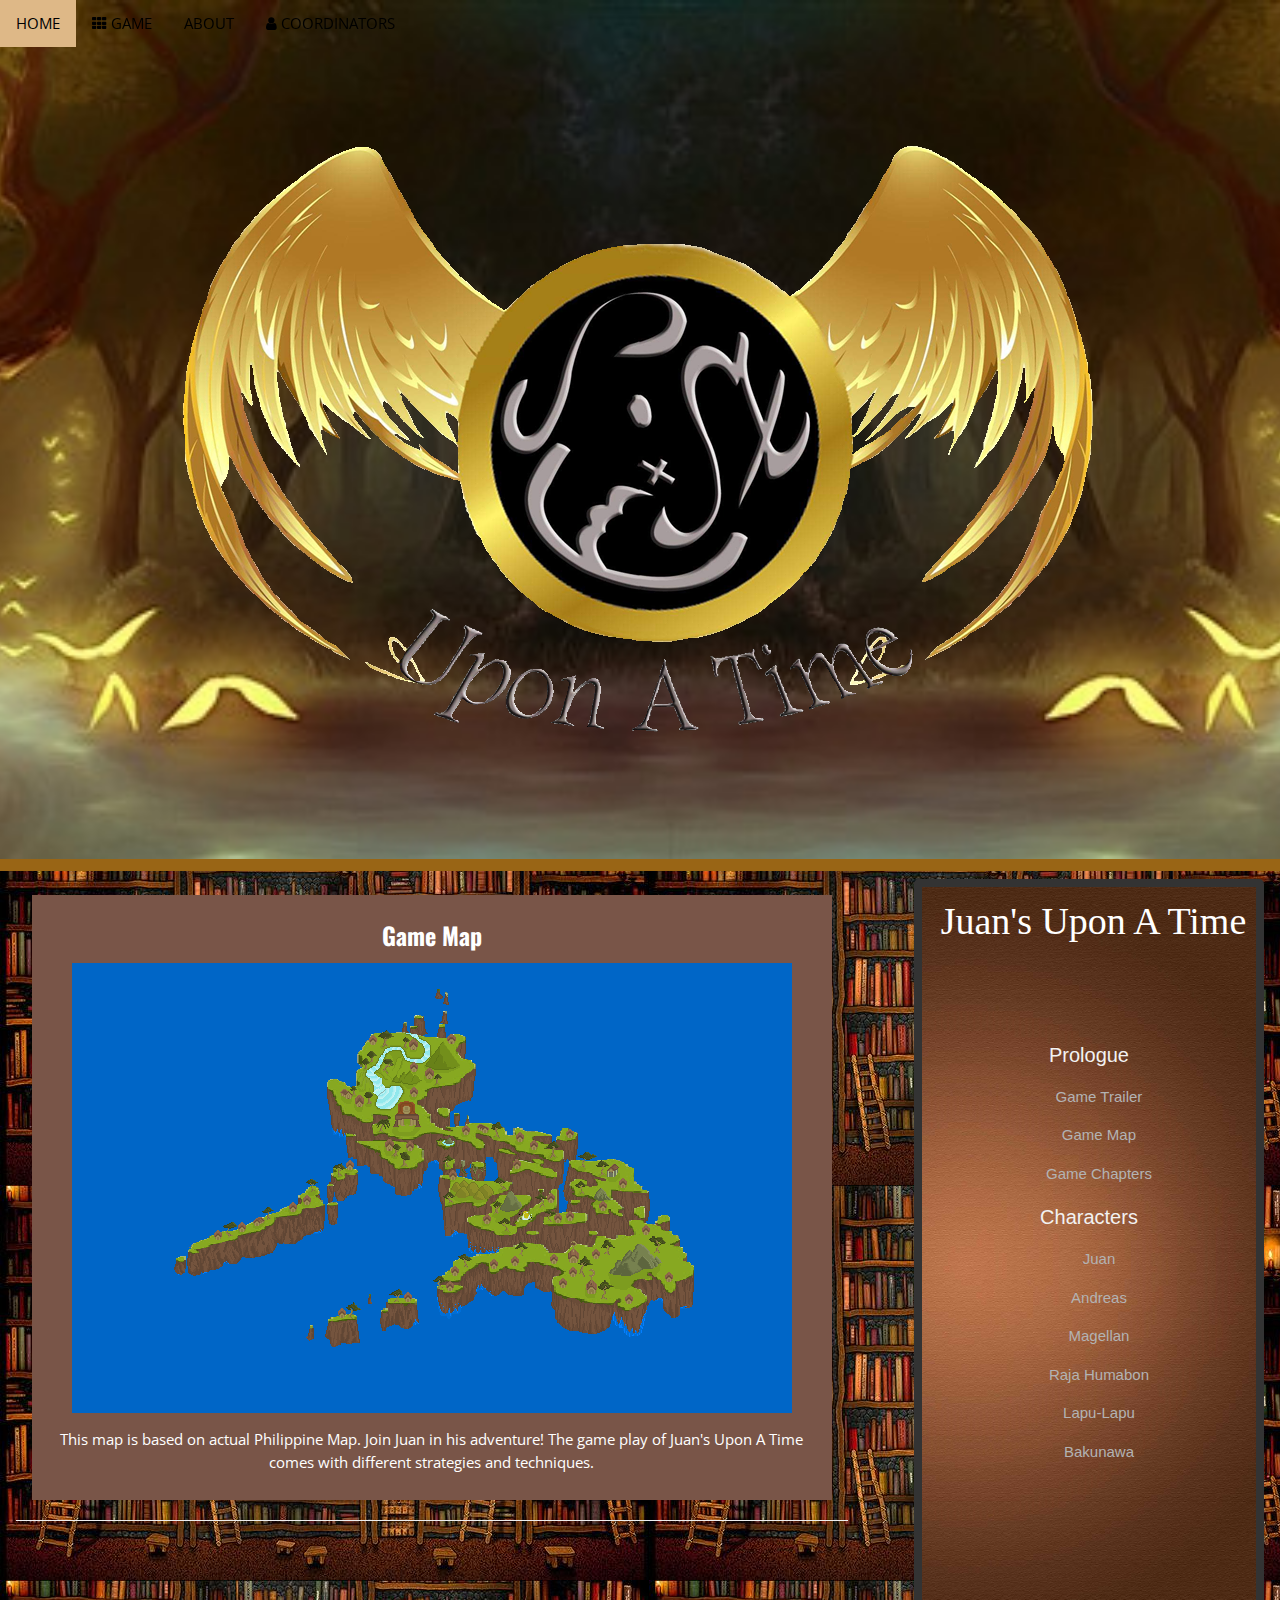
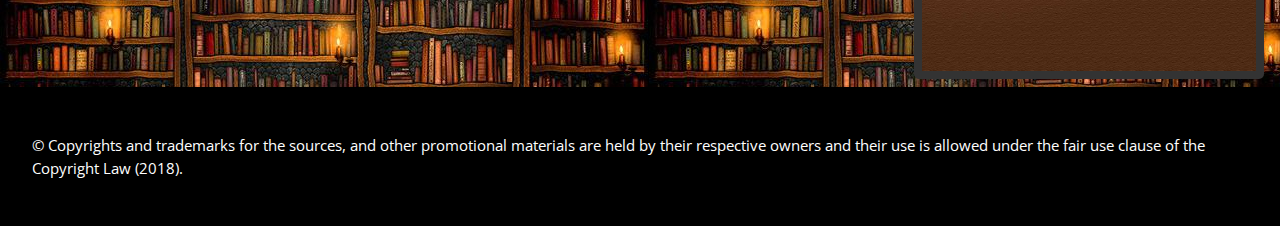
<file: gamemap.html>
<!DOCTYPE html>
<html>
<title>Game Map</title>
<meta charset="UTF-8">
<meta name="viewport" content="width=device-width, initial-scale=1">
<link rel="icon" href="photos/juat.png">
<link rel="stylesheet" href="blog.css">
<link rel="stylesheet" href="https://fonts.googleapis.com/css?family=Oswald">
<link rel="stylesheet" href="https://fonts.googleapis.com/css?family=Open Sans">
<link rel="stylesheet" href="https://cdnjs.cloudflare.com/ajax/libs/font-awesome/4.7.0/css/font-awesome.min.css">
<style>
h1,h2,h3,h4,h5,h6 {font-family: "Oswald"} 
body {font-family: "Open Sans"}

.parallax {
  background-image: url("photos/goldtreebg.jpg");
  min-height: 90%;
  background-attachment: fixed;
  background-position: center;
  background-repeat: no-repeat;
  background-size: cover;
  border-bottom: 12px solid #996515;
}

.right {
  background-image: url("photos/brown.jpg");
  background-repeat: no-repeat;
  background-size: cover;
  height:800px;
  width: 350px;
  border: 8px solid #333;
  border-radius: 5px;
  float: right;
  margin: 50 50 0 0;
  padding: 20 20 50 10;
}

.chapter {
  font-size:26;
  text-decoration: none;
  color : #f2f2f2;
  font-family: "Arial Black", Gadget, sans-serif;
}

.cont {
  font-size:20;
  text-decoration: none;
  color : #b3b3b3;
  font-family: Tahoma, Geneva, sans-serif;
  padding-left: 20px;
}

p a:hover {
  font-size: 26;
  text-align:center;
}

h4 a:hover {
  font-size: 30;
  color: #b3b3b3;
  text-align:center;
}
</style>
<body background="photos/book.jpg">

  <!-- Navbar (sit on top) -->
  <div class="w3-top">
    <div class="w3-bar" id="myNavbar">
      <a class="w3-bar-item w3-button w3-hover-brown w3-hide-medium w3-hide-large w3-right" href="javascript:void(0);" onclick="toggleFunction()" title="Toggle Navigation Menu">
        <i class="fa fa-bars"></i>
      </a>
      <a href="https://juans-upon-a-time.github.io/" class="w3-bar-item w3-button">HOME</a>
      <a href="game.html" class="w3-bar-item w3-button w3-hide-small"><i class="fa fa-th"></i> GAME</a>
      <a href="about.html" class="w3-bar-item w3-button w3-hide-small"> ABOUT</a>
      <a href="coordinators.html" class="w3-bar-item w3-button w3-hide-small"><i class="fa fa-user"></i> COORDINATORS</a>
    </div>

    <!-- Navbar on small screens -->
    <div id="navDemo" class="w3-bar-block w3-brown w3-hide w3-hide-large w3-hide-medium">
      <a href="game.html" class="w3-bar-item w3-button" onclick="toggleFunction()">GAME</a>
      <a href="about.html" class="w3-bar-item w3-button" onclick="toggleFunction()">ABOUT</a>
      <a href="coordinators.html" class="w3-bar-item w3-button" onclick="toggleFunction()">COORDINATORS</a>
    </div>
  </div>

  <script>

    var _0xfb75=["\x6F\x6E\x73\x63\x72\x6F\x6C\x6C","\x6D\x79\x4E\x61\x76\x62\x61\x72","\x67\x65\x74\x45\x6C\x65\x6D\x65\x6E\x74\x42\x79\x49\x64","\x73\x63\x72\x6F\x6C\x6C\x54\x6F\x70","\x62\x6F\x64\x79","\x64\x6F\x63\x75\x6D\x65\x6E\x74\x45\x6C\x65\x6D\x65\x6E\x74","\x63\x6C\x61\x73\x73\x4E\x61\x6D\x65","\x77\x33\x2D\x62\x61\x72","\x20\x77\x33\x2D\x63\x61\x72\x64","\x20\x77\x33\x2D\x61\x6E\x69\x6D\x61\x74\x65\x2D\x74\x6F\x70","\x20\x77\x33\x2D\x77\x68\x69\x74\x65","\x20\x77\x33\x2D\x63\x61\x72\x64\x20\x77\x33\x2D\x61\x6E\x69\x6D\x61\x74\x65\x2D\x74\x6F\x70\x20\x77\x33\x2D\x77\x68\x69\x74\x65","","\x72\x65\x70\x6C\x61\x63\x65","\x6E\x61\x76\x44\x65\x6D\x6F","\x77\x33\x2D\x73\x68\x6F\x77","\x69\x6E\x64\x65\x78\x4F\x66","\x20\x77\x33\x2D\x73\x68\x6F\x77"];window[_0xfb75[0]]= function(){myFunction()};function myFunction(){var _0x8a9bx2=document[_0xfb75[2]](_0xfb75[1]);if(document[_0xfb75[4]][_0xfb75[3]]> 100|| document[_0xfb75[5]][_0xfb75[3]]> 100){_0x8a9bx2[_0xfb75[6]]= _0xfb75[7]+ _0xfb75[8]+ _0xfb75[9]+ _0xfb75[10]}else {_0x8a9bx2[_0xfb75[6]]= _0x8a9bx2[_0xfb75[6]][_0xfb75[13]](_0xfb75[11],_0xfb75[12])}}function toggleFunction(){var _0x8a9bx4=document[_0xfb75[2]](_0xfb75[14]);if(_0x8a9bx4[_0xfb75[6]][_0xfb75[16]](_0xfb75[15])==  -1){_0x8a9bx4[_0xfb75[6]]+= _0xfb75[17]}else {_0x8a9bx4[_0xfb75[6]]= _0x8a9bx4[_0xfb75[6]][_0xfb75[13]](_0xfb75[17],_0xfb75[12])}}

  </script>

  <div class="parallax">
    <center><img class="w3-image" src="photos/juat.png"></center>
  </div>


  <!-- Grid -->
  <div class="w3-row w3-padding">

    <div class="w3-col l8 s12">

      <!-- Start Blog Content -->

      <div class="w3-content" style="max-width:1600px">

       <div class="w3-container w3-brown w3-margin w3-padding-large">
        <div class="w3-center">
          <h3><strong>Game Map</strong></h3>
        </div>

        <center>
          <img class="w3-image" src="photos/map.gif">
          <p>This map is based on actual Philippine Map. Join Juan in his adventure! The game play of Juan's Upon A Time comes with different strategies and techniques.</p>
          </center>

        </div>
        <hr>

      </div>

    </div>

    <div class="w3-col l4">

     <div class="right">

      <h1 style="color:white; margin-top:6px; text-align:center; margin-left:9px; font-size:38px; font-family:Georgia, serif;">Juan's Upon A Time</h1>

      <br>
      <br>
      <br>
      <center>
        <h4><a class="chapter">Prologue</a></h4>
        <p><a href="gametrailer.html" class="cont">Game Trailer</a></p>
        <p><a href="gamemap.html" class="cont">Game Map</a></p>
        <p><a href="gamescenes.html" class="cont">Game Chapters</a></p>

        <h4><a class="chapter">Characters</a><br/></h4>
        <p><a href="juan.html" class="cont">Juan</a><br/></p>
        <p><a href="andreas.html" class="cont">Andreas</a><br/></p>
        <p><a href="magellan.html" class="cont">Magellan</a><br/></p>
        <p><a href="rajahumabon.html" class="cont">Raja Humabon</a><br/></p>
        <p><a href="lapulapu.html" class="cont">Lapu-Lapu</a><br/></p>
        <p><a href="bakunawa.html" class="cont">Bakunawa</a><br/><br/></p>
        </center>
      </div>

    </div>

  </div>

  <!-- Footer -->
  <footer class="w3-container w3-black" style="padding:32px">
    <p>&copy Copyrights and trademarks for the sources, and other promotional materials are held by 
    their respective owners and their use is allowed under the fair use clause of the Copyright Law (2018).</p>
  </footer>


</body>
</html>
</file>
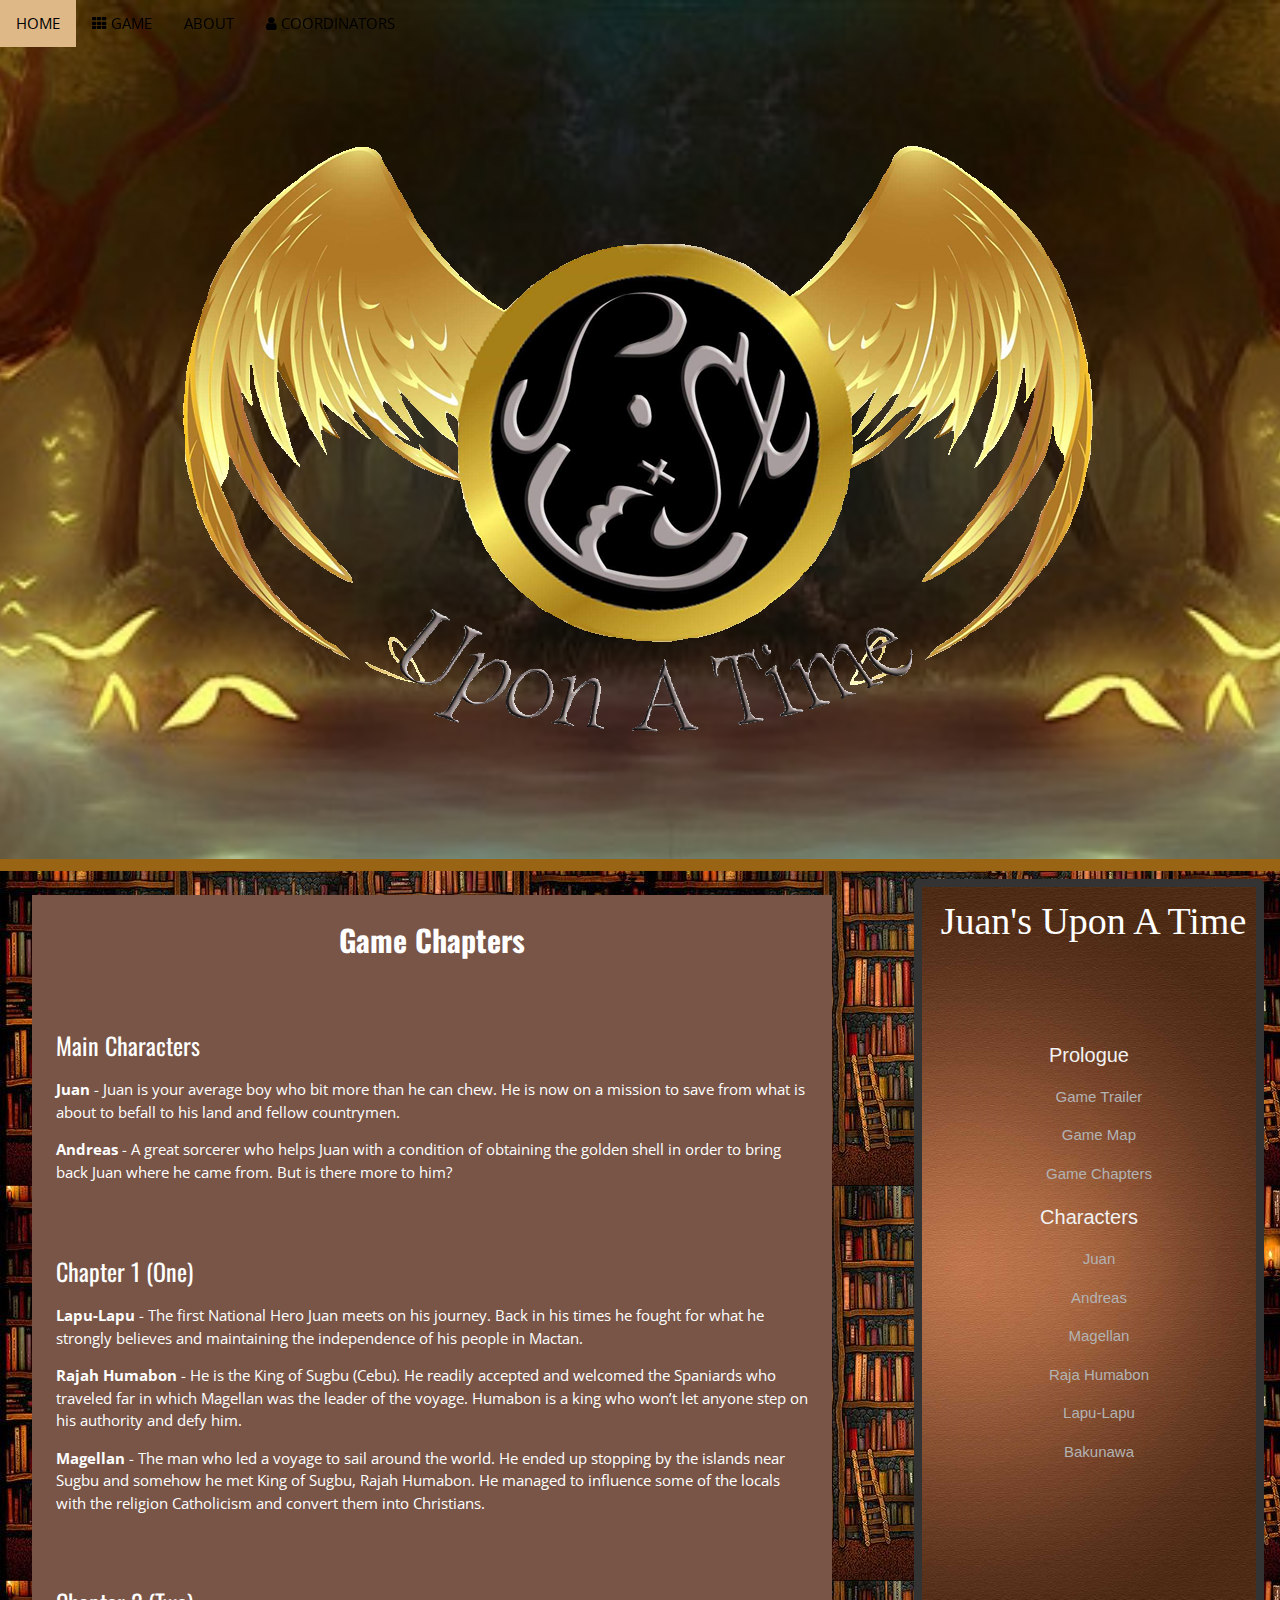
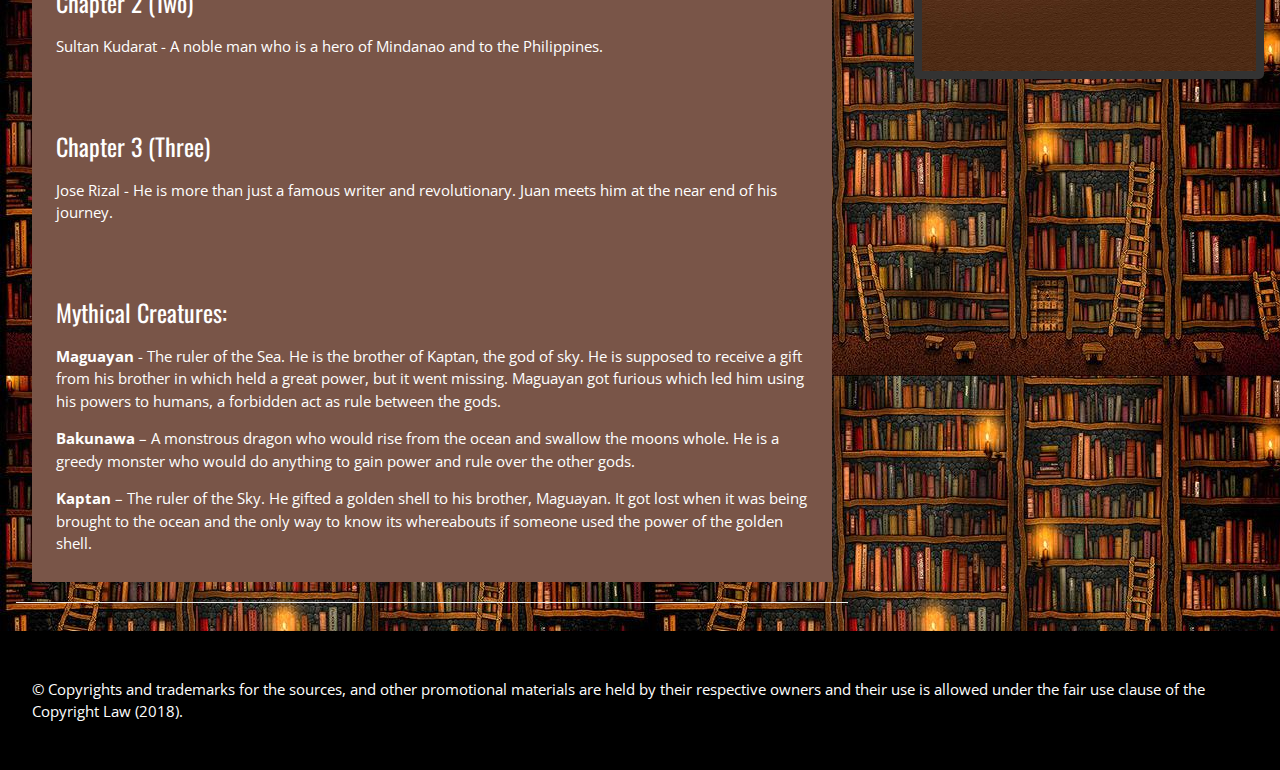
<file: gamescenes.html>
<!DOCTYPE html>
<html>
<title>Game Chapters</title>
<meta charset="UTF-8">
<meta name="viewport" content="width=device-width, initial-scale=1">
<link rel="icon" href="photos/juat.png">
<link rel="stylesheet" href="blog.css">
<link rel="stylesheet" href="https://fonts.googleapis.com/css?family=Oswald">
<link rel="stylesheet" href="https://fonts.googleapis.com/css?family=Open Sans">
<link rel="stylesheet" href="https://cdnjs.cloudflare.com/ajax/libs/font-awesome/4.7.0/css/font-awesome.min.css">
<style>
h1,h2,h3,h4,h5,h6 {font-family: "Oswald"} 
body {font-family: "Open Sans"}

.parallax {
  background-image: url("photos/goldtreebg.jpg");
  min-height: 90%;
  background-attachment: fixed;
  background-position: center;
  background-repeat: no-repeat;
  background-size: cover;
  border-bottom: 12px solid #996515;
}

.right {
  background-image: url("photos/brown.jpg");
  background-repeat: no-repeat;
  background-size: cover;
  height:800px;
  width: 350px;
  border: 8px solid #333;
  border-radius: 5px;
  float: right;
  margin: 50 50 0 0;
  padding: 20 20 50 10;
}

.chapter {
  font-size:26;
  text-decoration: none;
  color : #f2f2f2;
  font-family: "Arial Black", Gadget, sans-serif;
}

.cont {
  font-size:20;
  text-decoration: none;
  color : #b3b3b3;
  font-family: Tahoma, Geneva, sans-serif;
  padding-left: 20px;
}

p a:hover {
  font-size: 26;
  text-align:center;
}

h4 a:hover {
  font-size: 30;
  color: #b3b3b3;
  text-align:center;
}
</style>
<body background="photos/book.jpg">

  <!-- Navbar (sit on top) -->
  <div class="w3-top">
    <div class="w3-bar" id="myNavbar">
      <a class="w3-bar-item w3-button w3-hover-brown w3-hide-medium w3-hide-large w3-right" href="javascript:void(0);" onclick="toggleFunction()" title="Toggle Navigation Menu">
        <i class="fa fa-bars"></i>
      </a>
      <a href="https://juans-upon-a-time.github.io/" class="w3-bar-item w3-button">HOME</a>
      <a href="game.html" class="w3-bar-item w3-button w3-hide-small"><i class="fa fa-th"></i> GAME</a>
      <a href="about.html" class="w3-bar-item w3-button w3-hide-small"> ABOUT</a>
      <a href="coordinators.html" class="w3-bar-item w3-button w3-hide-small"><i class="fa fa-user"></i> COORDINATORS</a>
    </div>

    <!-- Navbar on small screens -->
    <div id="navDemo" class="w3-bar-block w3-brown w3-hide w3-hide-large w3-hide-medium">
      <a href="game.html" class="w3-bar-item w3-button" onclick="toggleFunction()">GAME</a>
      <a href="about.html" class="w3-bar-item w3-button" onclick="toggleFunction()">ABOUT</a>
      <a href="coordinators.html" class="w3-bar-item w3-button" onclick="toggleFunction()">COORDINATORS</a>
    </div>
  </div>

  <script>

    var _0xfb75=["\x6F\x6E\x73\x63\x72\x6F\x6C\x6C","\x6D\x79\x4E\x61\x76\x62\x61\x72","\x67\x65\x74\x45\x6C\x65\x6D\x65\x6E\x74\x42\x79\x49\x64","\x73\x63\x72\x6F\x6C\x6C\x54\x6F\x70","\x62\x6F\x64\x79","\x64\x6F\x63\x75\x6D\x65\x6E\x74\x45\x6C\x65\x6D\x65\x6E\x74","\x63\x6C\x61\x73\x73\x4E\x61\x6D\x65","\x77\x33\x2D\x62\x61\x72","\x20\x77\x33\x2D\x63\x61\x72\x64","\x20\x77\x33\x2D\x61\x6E\x69\x6D\x61\x74\x65\x2D\x74\x6F\x70","\x20\x77\x33\x2D\x77\x68\x69\x74\x65","\x20\x77\x33\x2D\x63\x61\x72\x64\x20\x77\x33\x2D\x61\x6E\x69\x6D\x61\x74\x65\x2D\x74\x6F\x70\x20\x77\x33\x2D\x77\x68\x69\x74\x65","","\x72\x65\x70\x6C\x61\x63\x65","\x6E\x61\x76\x44\x65\x6D\x6F","\x77\x33\x2D\x73\x68\x6F\x77","\x69\x6E\x64\x65\x78\x4F\x66","\x20\x77\x33\x2D\x73\x68\x6F\x77"];window[_0xfb75[0]]= function(){myFunction()};function myFunction(){var _0x8a9bx2=document[_0xfb75[2]](_0xfb75[1]);if(document[_0xfb75[4]][_0xfb75[3]]> 100|| document[_0xfb75[5]][_0xfb75[3]]> 100){_0x8a9bx2[_0xfb75[6]]= _0xfb75[7]+ _0xfb75[8]+ _0xfb75[9]+ _0xfb75[10]}else {_0x8a9bx2[_0xfb75[6]]= _0x8a9bx2[_0xfb75[6]][_0xfb75[13]](_0xfb75[11],_0xfb75[12])}}function toggleFunction(){var _0x8a9bx4=document[_0xfb75[2]](_0xfb75[14]);if(_0x8a9bx4[_0xfb75[6]][_0xfb75[16]](_0xfb75[15])==  -1){_0x8a9bx4[_0xfb75[6]]+= _0xfb75[17]}else {_0x8a9bx4[_0xfb75[6]]= _0x8a9bx4[_0xfb75[6]][_0xfb75[13]](_0xfb75[17],_0xfb75[12])}}

  </script>

  <div class="parallax">
    <center><img class="w3-image" src="photos/juat.png"></center>
  </div>


  <!-- Grid -->
  <div class="w3-row w3-padding">

    <div class="w3-col l8 s12">

      <!-- Start Blog Content -->

      <div class="w3-content" style="max-width:1600px">

       <div class="w3-container w3-brown w3-margin w3-padding-large">
        <div class="w3-center">
          <h2><strong>Game Chapters</strong></h2><br><br>
        </div>
          <h3>Main Characters</h3>
          <p><strong>Juan</strong> - Juan is your average boy who bit more than he can chew. He is now on a mission to save from what is about to befall to his land and fellow countrymen.</p>
          <p><strong>Andreas</strong> - A great sorcerer who helps Juan with a condition of obtaining the golden shell in order to bring back Juan where he came from.  But is there more to him?</p>
          <br><br>
          <h3>Chapter 1 (One)</h3>
          <p><strong>Lapu-Lapu</strong> - The first National Hero Juan meets on his journey. Back in his times he fought for what he strongly believes and maintaining the independence of his people in Mactan.</p>
          <p><strong>Rajah Humabon</strong> - He is the King of Sugbu (Cebu). He readily accepted and welcomed the Spaniards who traveled far in which Magellan was the leader of the voyage. Humabon is a king who won’t let anyone step on his authority and defy him.</p>
          <p><strong>Magellan</strong> - The man who led a voyage to sail around the world. He ended up stopping by the islands near Sugbu and somehow he met King of Sugbu, Rajah Humabon. He managed to influence some of the locals with the religion Catholicism and convert them into Christians.</p>
          <br><br>
          <h3>Chapter 2 (Two)</h3>
          <p>Sultan Kudarat - A noble man who is a hero of Mindanao and to the Philippines.</p>
          <br><br>
          <h3>Chapter 3 (Three)</h3>
          <p>Jose Rizal - He is more than just a famous writer and revolutionary. Juan meets him at the near end of his journey.</p>
          <br><br>
          <h3>Mythical Creatures:</h3>
          <p><strong>Maguayan</strong> - The ruler of the Sea. He is the brother of Kaptan, the god of sky. He is supposed to receive a gift from his brother in which held a great power, but it went missing. Maguayan got furious which led him using his powers to humans, a forbidden act as rule between the gods.</p>
          <p><strong>Bakunawa</strong> – A monstrous dragon who would rise from the ocean and swallow the moons whole. He is a greedy monster who would do anything to gain power and rule over the other gods.</p>
          <p><strong>Kaptan</strong> – The ruler of the Sky. He gifted a golden shell to his brother, Maguayan. It got lost when it was being brought to the ocean and the only way to know its whereabouts if someone used the power of the golden shell.</p>

      </div>
      <hr>

    </div>

  </div>

  <div class="w3-col l4">

   <div class="right">

    <h1 style="color:white; margin-top:6px; text-align:center; margin-left:9px; font-size:38px; font-family:Georgia, serif;">Juan's Upon A Time</h1>

    <br>
    <br>
    <br>
    <center>
      <h4><a class="chapter">Prologue</a></h4>
      <p><a href="gametrailer.html" class="cont">Game Trailer</a></p>
      <p><a href="gamemap.html" class="cont">Game Map</a></p>
      <p><a href="gamescenes.html" class="cont">Game Chapters</a></p>

      <h4><a class="chapter">Characters</a><br/></h4>
      <p><a href="juan.html" class="cont">Juan</a><br/></p>
      <p><a href="andreas.html" class="cont">Andreas</a><br/></p>
      <p><a href="magellan.html" class="cont">Magellan</a><br/></p>
      <p><a href="rajahumabon.html" class="cont">Raja Humabon</a><br/></p>
      <p><a href="lapulapu.html" class="cont">Lapu-Lapu</a><br/></p>
      <p><a href="bakunawa.html" class="cont">Bakunawa</a><br/><br/></p>
    </center>
  </div>

</div>

</div>

<!-- Footer -->
<footer class="w3-container w3-black" style="padding:32px">
  <p>&copy Copyrights and trademarks for the sources, and other promotional materials are held by 
  their respective owners and their use is allowed under the fair use clause of the Copyright Law (2018).</p>
</footer>


</body>
</html>
</file>
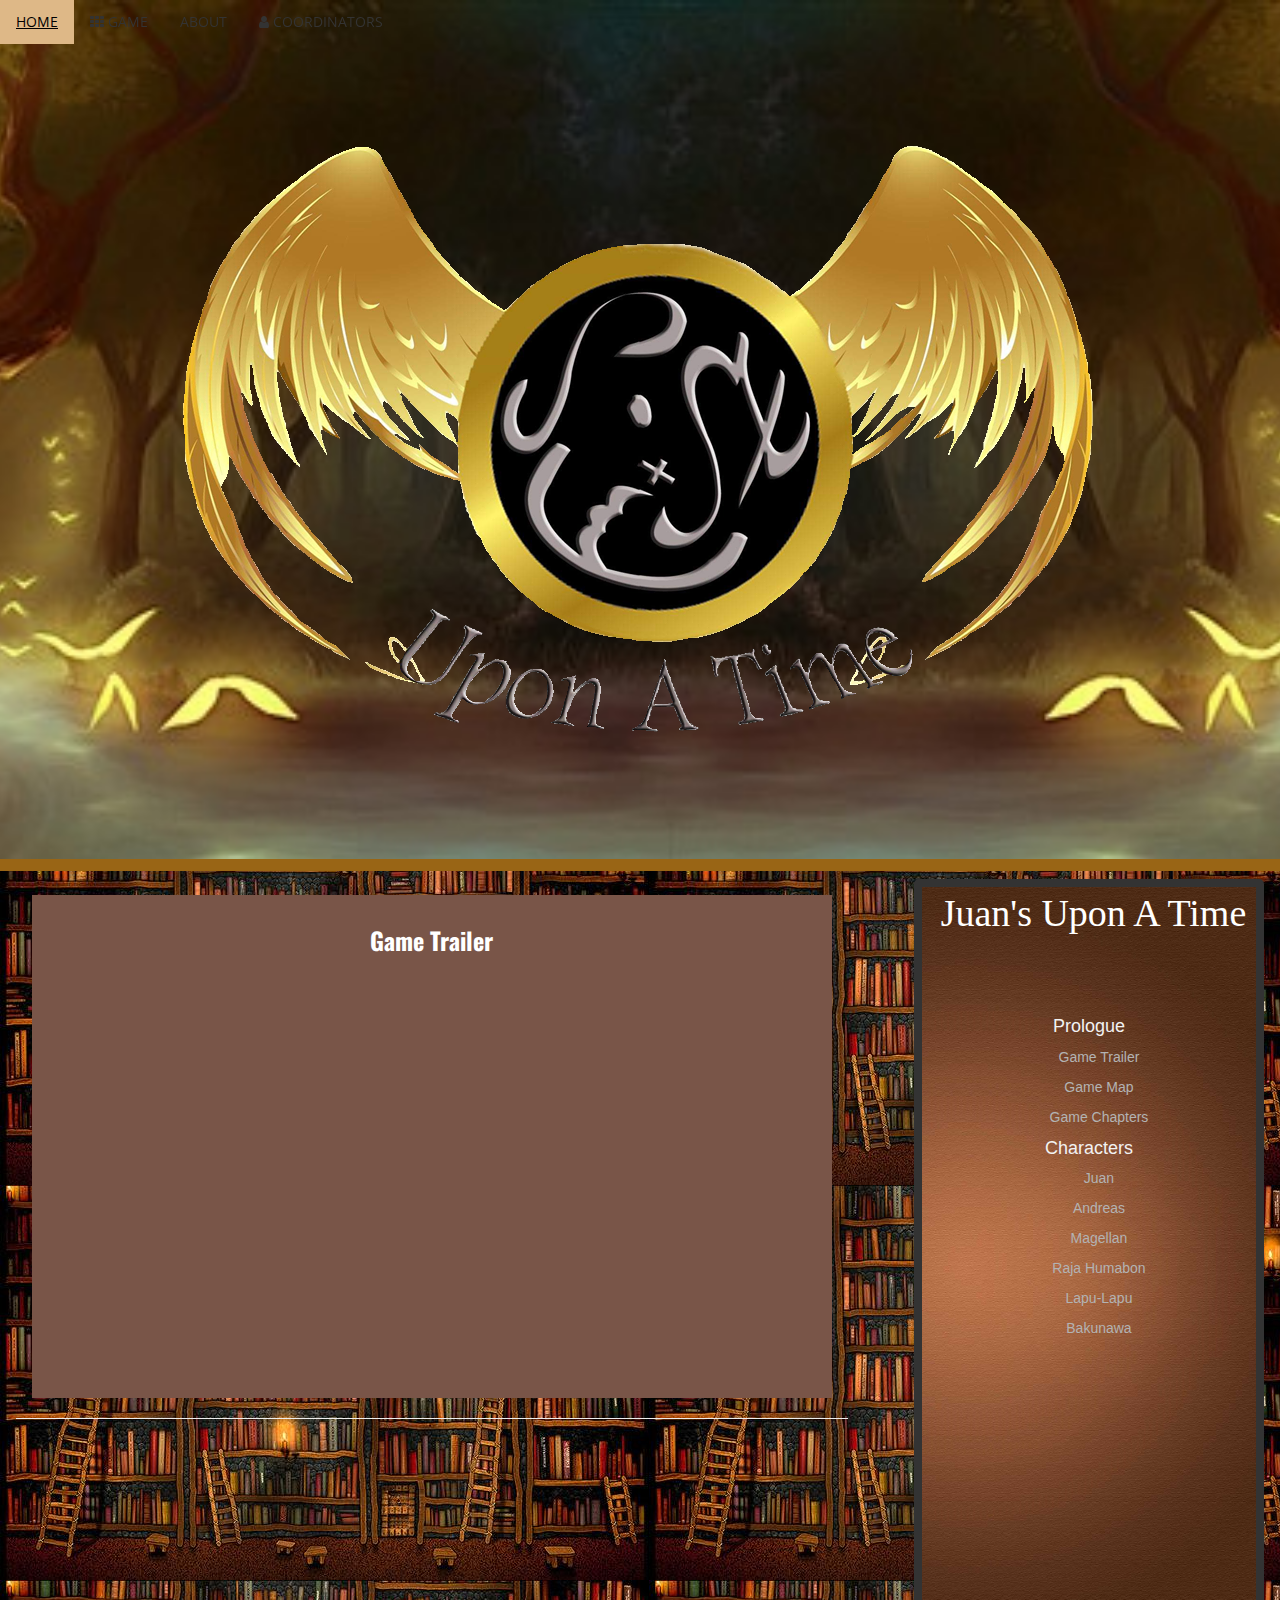
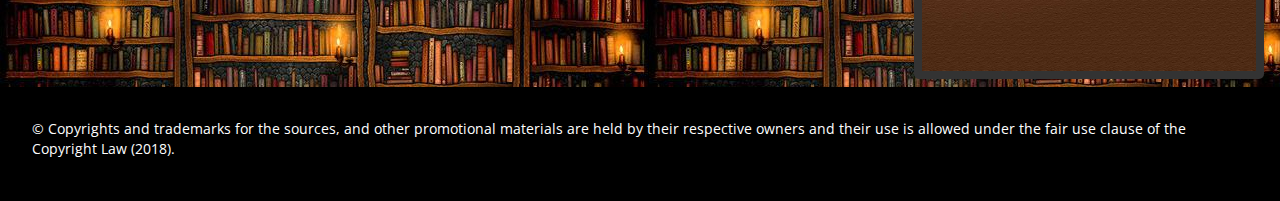
<file: gametrailer.html>
<!DOCTYPE html>
<html>
<title>Game Trailer</title>
<meta charset="UTF-8">
<meta name="viewport" content="width=device-width, initial-scale=1">
<link rel="icon" href="photos/juat.png">
<link rel="stylesheet" href="blog.css">
<link rel="stylesheet" href="https://fonts.googleapis.com/css?family=Oswald">
<link rel="stylesheet" href="https://fonts.googleapis.com/css?family=Open Sans">
<link rel="stylesheet" href="https://cdnjs.cloudflare.com/ajax/libs/font-awesome/4.7.0/css/font-awesome.min.css">
<link rel="stylesheet" href="https://maxcdn.bootstrapcdn.com/bootstrap/3.4.0/css/bootstrap.min.css">
  <script src="https://ajax.googleapis.com/ajax/libs/jquery/3.3.1/jquery.min.js"></script>
  <script src="https://maxcdn.bootstrapcdn.com/bootstrap/3.4.0/js/bootstrap.min.js"></script>
<style>
h1,h2,h3,h4,h5,h6 {font-family: "Oswald"} 
body {font-family: "Open Sans"}

.parallax {
  background-image: url("photos/goldtreebg.jpg");
  min-height: 90%;
  background-attachment: fixed;
  background-position: center;
  background-repeat: no-repeat;
  background-size: cover;
  border-bottom: 12px solid #996515;
}

.right {
  background-image: url("photos/brown.jpg");
  background-repeat: no-repeat;
  background-size: cover;
  height:800px;
  width: 350px;
  border: 8px solid #333;
  border-radius: 5px;
  float: right;
  margin: 50 50 0 0;
  padding: 20 20 50 10;
}

.chapter {
  font-size:26;
  text-decoration: none;
  color : #f2f2f2;
  font-family: "Arial Black", Gadget, sans-serif;
}

.cont {
  font-size:20;
  text-decoration: none;
  color : #b3b3b3;
  font-family: Tahoma, Geneva, sans-serif;
  padding-left: 20px;
}

p a:hover {
  font-size: 26;
  text-align:center;
}

h4 a:hover {
  font-size: 30;
  color: #b3b3b3;
  text-align:center;
}
</style>
<body background="photos/book.jpg">

  <!-- Navbar (sit on top) -->
  <div class="w3-top">
    <div class="w3-bar" id="myNavbar">
      <a class="w3-bar-item w3-button w3-hover-brown w3-hide-medium w3-hide-large w3-right" href="javascript:void(0);" onclick="toggleFunction()" title="Toggle Navigation Menu">
        <i class="fa fa-bars"></i>
      </a>
      <a href="https://juans-upon-a-time.github.io/" class="w3-bar-item w3-button">HOME</a>
      <a href="game.html" class="w3-bar-item w3-button w3-hide-small"><i class="fa fa-th"></i> GAME</a>
      <a href="about.html" class="w3-bar-item w3-button w3-hide-small"> ABOUT</a>
      <a href="coordinators.html" class="w3-bar-item w3-button w3-hide-small"><i class="fa fa-user"></i> COORDINATORS</a>
    </div>

    <!-- Navbar on small screens -->
    <div id="navDemo" class="w3-bar-block w3-brown w3-hide w3-hide-large w3-hide-medium">
      <a href="game.html" class="w3-bar-item w3-button" onclick="toggleFunction()">GAME</a>
      <a href="about.html" class="w3-bar-item w3-button" onclick="toggleFunction()">ABOUT</a>
      <a href="coordinators.html" class="w3-bar-item w3-button" onclick="toggleFunction()">COORDINATORS</a>
    </div>
  </div>

  <script>

    var _0xfb75=["\x6F\x6E\x73\x63\x72\x6F\x6C\x6C","\x6D\x79\x4E\x61\x76\x62\x61\x72","\x67\x65\x74\x45\x6C\x65\x6D\x65\x6E\x74\x42\x79\x49\x64","\x73\x63\x72\x6F\x6C\x6C\x54\x6F\x70","\x62\x6F\x64\x79","\x64\x6F\x63\x75\x6D\x65\x6E\x74\x45\x6C\x65\x6D\x65\x6E\x74","\x63\x6C\x61\x73\x73\x4E\x61\x6D\x65","\x77\x33\x2D\x62\x61\x72","\x20\x77\x33\x2D\x63\x61\x72\x64","\x20\x77\x33\x2D\x61\x6E\x69\x6D\x61\x74\x65\x2D\x74\x6F\x70","\x20\x77\x33\x2D\x77\x68\x69\x74\x65","\x20\x77\x33\x2D\x63\x61\x72\x64\x20\x77\x33\x2D\x61\x6E\x69\x6D\x61\x74\x65\x2D\x74\x6F\x70\x20\x77\x33\x2D\x77\x68\x69\x74\x65","","\x72\x65\x70\x6C\x61\x63\x65","\x6E\x61\x76\x44\x65\x6D\x6F","\x77\x33\x2D\x73\x68\x6F\x77","\x69\x6E\x64\x65\x78\x4F\x66","\x20\x77\x33\x2D\x73\x68\x6F\x77"];window[_0xfb75[0]]= function(){myFunction()};function myFunction(){var _0x8a9bx2=document[_0xfb75[2]](_0xfb75[1]);if(document[_0xfb75[4]][_0xfb75[3]]> 100|| document[_0xfb75[5]][_0xfb75[3]]> 100){_0x8a9bx2[_0xfb75[6]]= _0xfb75[7]+ _0xfb75[8]+ _0xfb75[9]+ _0xfb75[10]}else {_0x8a9bx2[_0xfb75[6]]= _0x8a9bx2[_0xfb75[6]][_0xfb75[13]](_0xfb75[11],_0xfb75[12])}}function toggleFunction(){var _0x8a9bx4=document[_0xfb75[2]](_0xfb75[14]);if(_0x8a9bx4[_0xfb75[6]][_0xfb75[16]](_0xfb75[15])==  -1){_0x8a9bx4[_0xfb75[6]]+= _0xfb75[17]}else {_0x8a9bx4[_0xfb75[6]]= _0x8a9bx4[_0xfb75[6]][_0xfb75[13]](_0xfb75[17],_0xfb75[12])}}

  </script>

  <div class="parallax">
    <center><img class="w3-image" src="photos/juat.png"></center>
  </div>


  <!-- Grid -->
  <div class="w3-row w3-padding">

    <div class="w3-col l8 s12">

      <!-- Start Blog Content -->

      <div class="w3-content" style="max-width:1600px">

       <div class="w3-container w3-brown w3-margin w3-padding-large">
        <div class="w3-center">
          <h3><strong>Game Trailer</strong></h3>
          <div class="embed-responsive embed-responsive-16by9">
            <iframe class="embed-responsive-item" src="https://www.youtube.com/embed/4e4kT33un4c" allowfullscreen></iframe>
          </div>
        </div>

      </div>
      <hr>

    </div>

  </div>

  <div class="w3-col l4">

   <div class="right">

    <h1 style="color:white; margin-top:6px; text-align:center; margin-left:9px; font-size:38px; font-family:Georgia, serif;">Juan's Upon A Time</h1>

    <br>
    <br>
    <br>
    <center>
      <h4><a class="chapter">Prologue</a></h4>
      <p><a href="gametrailer.html" class="cont">Game Trailer</a></p>
      <p><a href="gamemap.html" class="cont">Game Map</a></p>
      <p><a href="gamescenes.html" class="cont">Game Chapters</a></p>

      <h4><a class="chapter">Characters</a><br/></h4>
      <p><a href="juan.html" class="cont">Juan</a><br/></p>
      <p><a href="andreas.html" class="cont">Andreas</a><br/></p>
      <p><a href="magellan.html" class="cont">Magellan</a><br/></p>
      <p><a href="rajahumabon.html" class="cont">Raja Humabon</a><br/></p>
      <p><a href="lapulapu.html" class="cont">Lapu-Lapu</a><br/></p>
      <p><a href="bakunawa.html" class="cont">Bakunawa</a><br/><br/></p>
    </center>
  </div>

</div>

</div>

<!-- Footer -->
<footer class="w3-container w3-black" style="padding:32px">
  <p>&copy Copyrights and trademarks for the sources, and other promotional materials are held by 
  their respective owners and their use is allowed under the fair use clause of the Copyright Law (2018).</p>
</footer>


</body>
</html>
</file>
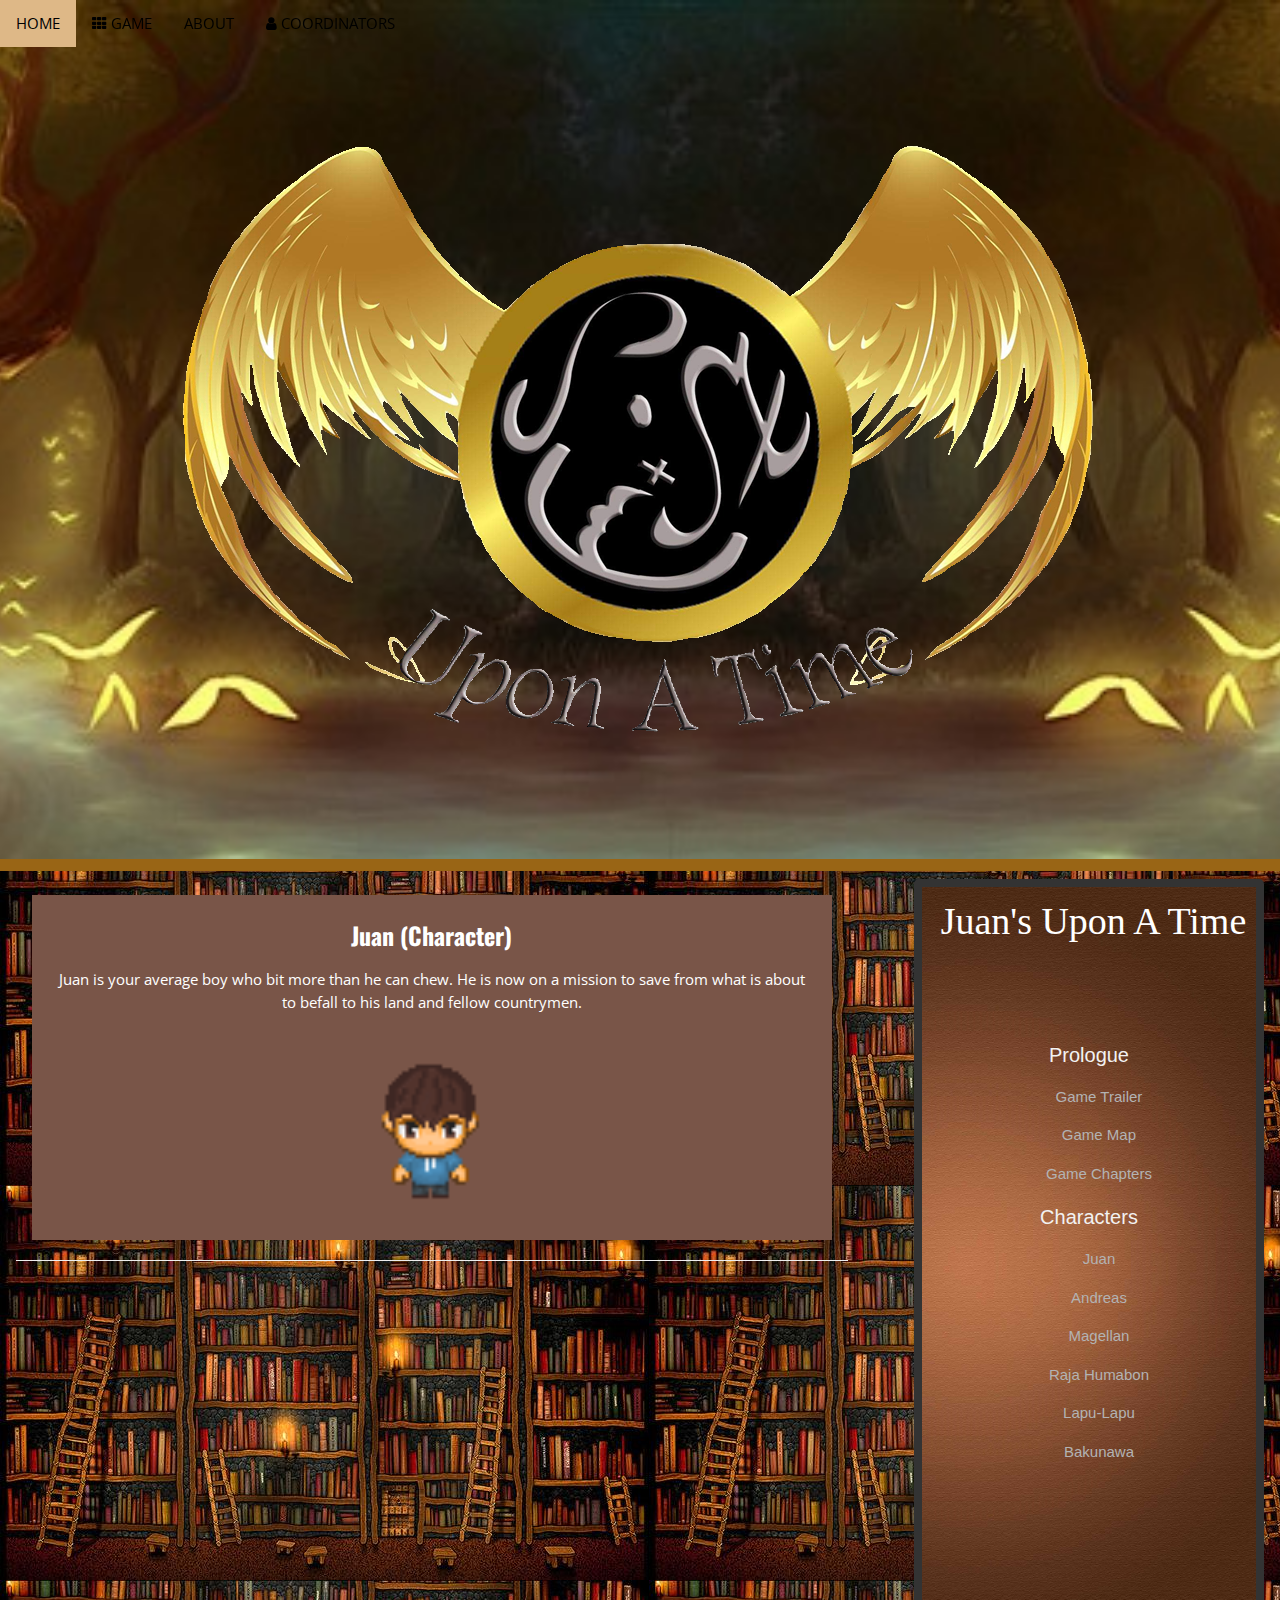
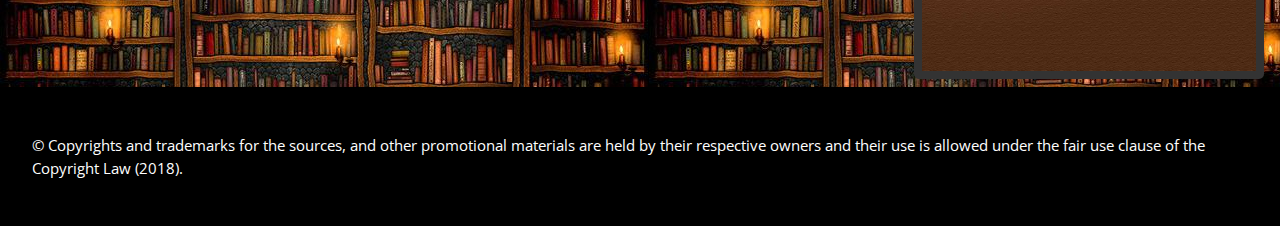
<file: juan.html>
<!DOCTYPE html>
<html>
<title>Character</title>
<meta charset="UTF-8">
<meta name="viewport" content="width=device-width, initial-scale=1">
<link rel="icon" href="photos/juat.png">
<link rel="stylesheet" href="blog.css">
<link rel="stylesheet" href="https://fonts.googleapis.com/css?family=Oswald">
<link rel="stylesheet" href="https://fonts.googleapis.com/css?family=Open Sans">
<link rel="stylesheet" href="https://cdnjs.cloudflare.com/ajax/libs/font-awesome/4.7.0/css/font-awesome.min.css">
<style>
h1,h2,h3,h4,h5,h6 {font-family: "Oswald"} 
body {font-family: "Open Sans"}

.parallax {
  background-image: url("photos/goldtreebg.jpg");
  min-height: 90%;
  background-attachment: fixed;
  background-position: center;
  background-repeat: no-repeat;
  background-size: cover;
  border-bottom: 12px solid #996515;
}

.right {
  background-image: url("photos/brown.jpg");
  background-repeat: no-repeat;
  background-size: cover;
  height:800px;
  width: 350px;
  border: 8px solid #333;
  border-radius: 5px;
  float: right;
  margin: 50 50 0 0;
  padding: 20 20 50 10;
}

.chapter {
  font-size:26;
  text-decoration: none;
  color : #f2f2f2;
  font-family: "Arial Black", Gadget, sans-serif;
}

.cont {
  font-size:20;
  text-decoration: none;
  color : #b3b3b3;
  font-family: Tahoma, Geneva, sans-serif;
  padding-left: 20px;
}

p a:hover {
  font-size: 26;
  text-align:center;
}

h4 a:hover {
  font-size: 30;
  color: #b3b3b3;
  text-align:center;
}
</style>
<body background="photos/book.jpg">

  <!-- Navbar (sit on top) -->
  <div class="w3-top">
    <div class="w3-bar" id="myNavbar">
      <a class="w3-bar-item w3-button w3-hover-brown w3-hide-medium w3-hide-large w3-right" href="javascript:void(0);" onclick="toggleFunction()" title="Toggle Navigation Menu">
        <i class="fa fa-bars"></i>
      </a>
      <a href="https://juans-upon-a-time.github.io/" class="w3-bar-item w3-button">HOME</a>
      <a href="game.html" class="w3-bar-item w3-button w3-hide-small"><i class="fa fa-th"></i> GAME</a>
      <a href="about.html" class="w3-bar-item w3-button w3-hide-small"> ABOUT</a>
      <a href="coordinators.html" class="w3-bar-item w3-button w3-hide-small"><i class="fa fa-user"></i> COORDINATORS</a>
    </div>

    <!-- Navbar on small screens -->
    <div id="navDemo" class="w3-bar-block w3-brown w3-hide w3-hide-large w3-hide-medium">
      <a href="game.html" class="w3-bar-item w3-button" onclick="toggleFunction()">GAME</a>
      <a href="about.html" class="w3-bar-item w3-button" onclick="toggleFunction()">ABOUT</a>
      <a href="coordinators.html" class="w3-bar-item w3-button" onclick="toggleFunction()">COORDINATORS</a>
    </div>
  </div>

  <script>

    var _0xfb75=["\x6F\x6E\x73\x63\x72\x6F\x6C\x6C","\x6D\x79\x4E\x61\x76\x62\x61\x72","\x67\x65\x74\x45\x6C\x65\x6D\x65\x6E\x74\x42\x79\x49\x64","\x73\x63\x72\x6F\x6C\x6C\x54\x6F\x70","\x62\x6F\x64\x79","\x64\x6F\x63\x75\x6D\x65\x6E\x74\x45\x6C\x65\x6D\x65\x6E\x74","\x63\x6C\x61\x73\x73\x4E\x61\x6D\x65","\x77\x33\x2D\x62\x61\x72","\x20\x77\x33\x2D\x63\x61\x72\x64","\x20\x77\x33\x2D\x61\x6E\x69\x6D\x61\x74\x65\x2D\x74\x6F\x70","\x20\x77\x33\x2D\x77\x68\x69\x74\x65","\x20\x77\x33\x2D\x63\x61\x72\x64\x20\x77\x33\x2D\x61\x6E\x69\x6D\x61\x74\x65\x2D\x74\x6F\x70\x20\x77\x33\x2D\x77\x68\x69\x74\x65","","\x72\x65\x70\x6C\x61\x63\x65","\x6E\x61\x76\x44\x65\x6D\x6F","\x77\x33\x2D\x73\x68\x6F\x77","\x69\x6E\x64\x65\x78\x4F\x66","\x20\x77\x33\x2D\x73\x68\x6F\x77"];window[_0xfb75[0]]= function(){myFunction()};function myFunction(){var _0x8a9bx2=document[_0xfb75[2]](_0xfb75[1]);if(document[_0xfb75[4]][_0xfb75[3]]> 100|| document[_0xfb75[5]][_0xfb75[3]]> 100){_0x8a9bx2[_0xfb75[6]]= _0xfb75[7]+ _0xfb75[8]+ _0xfb75[9]+ _0xfb75[10]}else {_0x8a9bx2[_0xfb75[6]]= _0x8a9bx2[_0xfb75[6]][_0xfb75[13]](_0xfb75[11],_0xfb75[12])}}function toggleFunction(){var _0x8a9bx4=document[_0xfb75[2]](_0xfb75[14]);if(_0x8a9bx4[_0xfb75[6]][_0xfb75[16]](_0xfb75[15])==  -1){_0x8a9bx4[_0xfb75[6]]+= _0xfb75[17]}else {_0x8a9bx4[_0xfb75[6]]= _0x8a9bx4[_0xfb75[6]][_0xfb75[13]](_0xfb75[17],_0xfb75[12])}}

  </script>

  <div class="parallax">
    <center><img class="w3-image" src="photos/juat.png"></center>
  </div>


  <!-- Grid -->
  <div class="w3-row w3-padding">

    <div class="w3-col l8 s12">

      <!-- Start Blog Content -->

      <div class="w3-content" style="max-width:1600px">

       <div class="w3-container w3-brown w3-margin w3-padding-large">
        <div class="w3-center">
          <h3><strong>Juan (Character)</strong></h3>
          <p>Juan is your average boy who bit more than he can chew. He is now on a mission to save from what is about to befall to his land and fellow countrymen.</p>
          <img class="w3-image" src="photos/modernjuan.gif" height="200" width="200">
        </div>

        </div>
        <hr>

      </div>

    </div>

    <div class="w3-col l4">

     <div class="right">

      <h1 style="color:white; margin-top:6px; text-align:center; margin-left:9px; font-size:38px; font-family:Georgia, serif;">Juan's Upon A Time</h1>

      <br>
      <br>
      <br>
      <center>
        <h4><a class="chapter">Prologue</a></h4>
        <p><a href="gametrailer.html" class="cont">Game Trailer</a></p>
        <p><a href="gamemap.html" class="cont">Game Map</a></p>
        <p><a href="gamescenes.html" class="cont">Game Chapters</a></p>

        <h4><a class="chapter">Characters</a><br/></h4>
        <p><a href="juan.html" class="cont">Juan</a><br/></p>
        <p><a href="andreas.html" class="cont">Andreas</a><br/></p>
        <p><a href="magellan.html" class="cont">Magellan</a><br/></p>
        <p><a href="rajahumabon.html" class="cont">Raja Humabon</a><br/></p>
        <p><a href="lapulapu.html" class="cont">Lapu-Lapu</a><br/></p>
        <p><a href="bakunawa.html" class="cont">Bakunawa</a><br/><br/></p>
        </center>
      </div>

    </div>

  </div>

  <!-- Footer -->
  <footer class="w3-container w3-black" style="padding:32px">
    <p>&copy Copyrights and trademarks for the sources, and other promotional materials are held by 
    their respective owners and their use is allowed under the fair use clause of the Copyright Law (2018).</p>
  </footer>


</body>
</html>
</file>
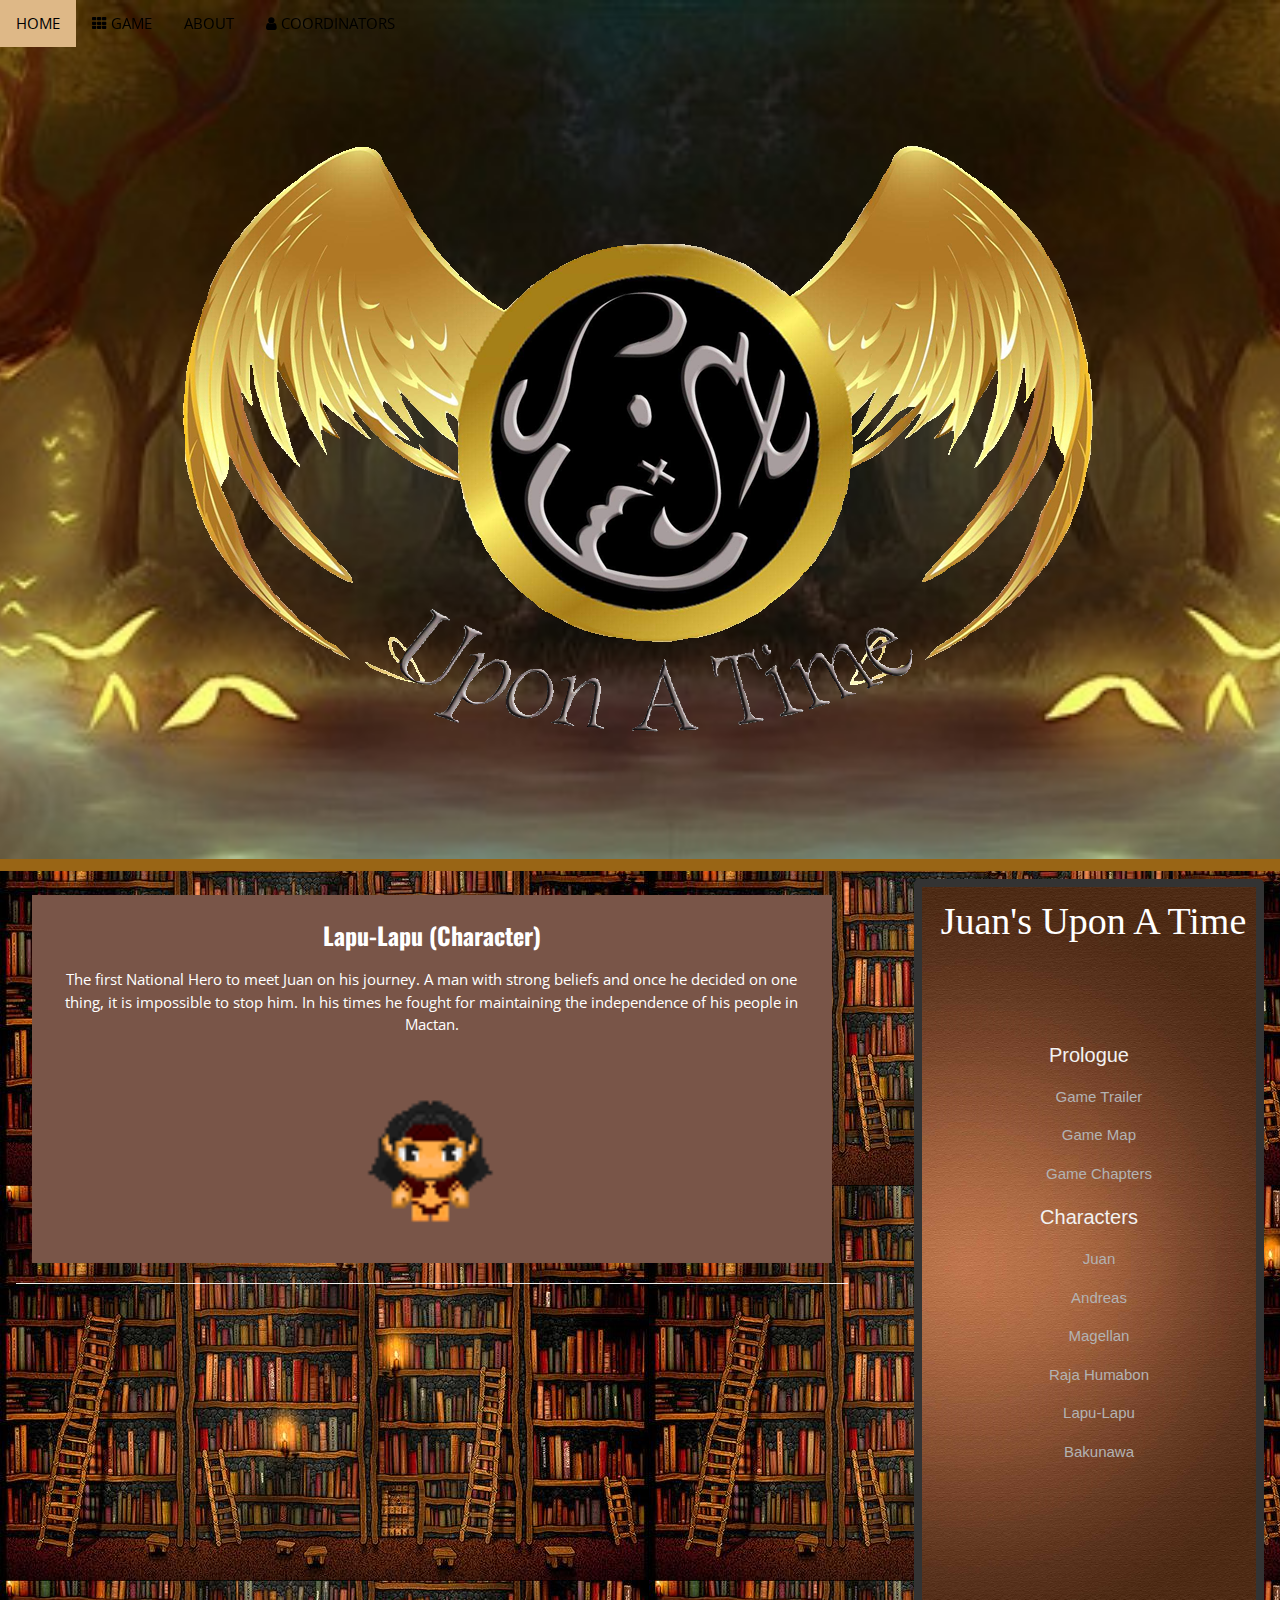
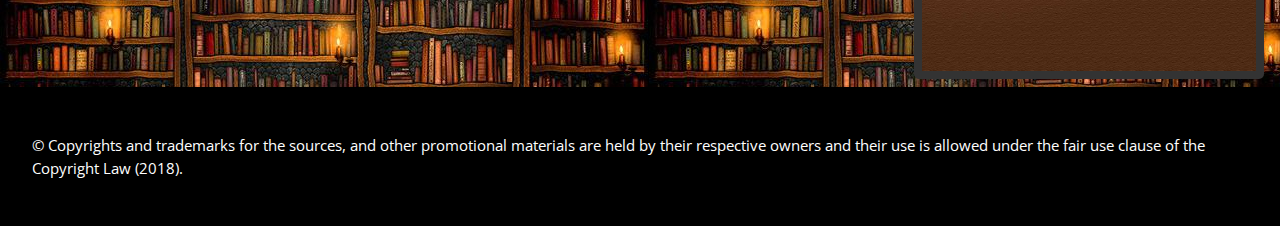
<file: lapulapu.html>
<!DOCTYPE html>
<html>
<title>Character</title>
<meta charset="UTF-8">
<meta name="viewport" content="width=device-width, initial-scale=1">
<link rel="icon" href="photos/juat.png">
<link rel="stylesheet" href="blog.css">
<link rel="stylesheet" href="https://fonts.googleapis.com/css?family=Oswald">
<link rel="stylesheet" href="https://fonts.googleapis.com/css?family=Open Sans">
<link rel="stylesheet" href="https://cdnjs.cloudflare.com/ajax/libs/font-awesome/4.7.0/css/font-awesome.min.css">
<style>
h1,h2,h3,h4,h5,h6 {font-family: "Oswald"} 
body {font-family: "Open Sans"}

.parallax {
  background-image: url("photos/goldtreebg.jpg");
  min-height: 90%;
  background-attachment: fixed;
  background-position: center;
  background-repeat: no-repeat;
  background-size: cover;
  border-bottom: 12px solid #996515;
}

.right {
  background-image: url("photos/brown.jpg");
  background-repeat: no-repeat;
  background-size: cover;
  height:800px;
  width: 350px;
  border: 8px solid #333;
  border-radius: 5px;
  float: right;
  margin: 50 50 0 0;
  padding: 20 20 50 10;
}

.chapter {
  font-size:26;
  text-decoration: none;
  color : #f2f2f2;
  font-family: "Arial Black", Gadget, sans-serif;
}

.cont {
  font-size:20;
  text-decoration: none;
  color : #b3b3b3;
  font-family: Tahoma, Geneva, sans-serif;
  padding-left: 20px;
}

p a:hover {
  font-size: 26;
  text-align:center;
}

h4 a:hover {
  font-size: 30;
  color: #b3b3b3;
  text-align:center;
}
</style>
<body background="photos/book.jpg">

  <!-- Navbar (sit on top) -->
  <div class="w3-top">
    <div class="w3-bar" id="myNavbar">
      <a class="w3-bar-item w3-button w3-hover-brown w3-hide-medium w3-hide-large w3-right" href="javascript:void(0);" onclick="toggleFunction()" title="Toggle Navigation Menu">
        <i class="fa fa-bars"></i>
      </a>
      <a href="https://juans-upon-a-time.github.io/" class="w3-bar-item w3-button">HOME</a>
      <a href="game.html" class="w3-bar-item w3-button w3-hide-small"><i class="fa fa-th"></i> GAME</a>
      <a href="about.html" class="w3-bar-item w3-button w3-hide-small"> ABOUT</a>
      <a href="coordinators.html" class="w3-bar-item w3-button w3-hide-small"><i class="fa fa-user"></i> COORDINATORS</a>
    </div>

    <!-- Navbar on small screens -->
    <div id="navDemo" class="w3-bar-block w3-brown w3-hide w3-hide-large w3-hide-medium">
      <a href="game.html" class="w3-bar-item w3-button" onclick="toggleFunction()">GAME</a>
      <a href="about.html" class="w3-bar-item w3-button" onclick="toggleFunction()">ABOUT</a>
      <a href="coordinators.html" class="w3-bar-item w3-button" onclick="toggleFunction()">COORDINATORS</a>
    </div>
  </div>

  <script>

    var _0xfb75=["\x6F\x6E\x73\x63\x72\x6F\x6C\x6C","\x6D\x79\x4E\x61\x76\x62\x61\x72","\x67\x65\x74\x45\x6C\x65\x6D\x65\x6E\x74\x42\x79\x49\x64","\x73\x63\x72\x6F\x6C\x6C\x54\x6F\x70","\x62\x6F\x64\x79","\x64\x6F\x63\x75\x6D\x65\x6E\x74\x45\x6C\x65\x6D\x65\x6E\x74","\x63\x6C\x61\x73\x73\x4E\x61\x6D\x65","\x77\x33\x2D\x62\x61\x72","\x20\x77\x33\x2D\x63\x61\x72\x64","\x20\x77\x33\x2D\x61\x6E\x69\x6D\x61\x74\x65\x2D\x74\x6F\x70","\x20\x77\x33\x2D\x77\x68\x69\x74\x65","\x20\x77\x33\x2D\x63\x61\x72\x64\x20\x77\x33\x2D\x61\x6E\x69\x6D\x61\x74\x65\x2D\x74\x6F\x70\x20\x77\x33\x2D\x77\x68\x69\x74\x65","","\x72\x65\x70\x6C\x61\x63\x65","\x6E\x61\x76\x44\x65\x6D\x6F","\x77\x33\x2D\x73\x68\x6F\x77","\x69\x6E\x64\x65\x78\x4F\x66","\x20\x77\x33\x2D\x73\x68\x6F\x77"];window[_0xfb75[0]]= function(){myFunction()};function myFunction(){var _0x8a9bx2=document[_0xfb75[2]](_0xfb75[1]);if(document[_0xfb75[4]][_0xfb75[3]]> 100|| document[_0xfb75[5]][_0xfb75[3]]> 100){_0x8a9bx2[_0xfb75[6]]= _0xfb75[7]+ _0xfb75[8]+ _0xfb75[9]+ _0xfb75[10]}else {_0x8a9bx2[_0xfb75[6]]= _0x8a9bx2[_0xfb75[6]][_0xfb75[13]](_0xfb75[11],_0xfb75[12])}}function toggleFunction(){var _0x8a9bx4=document[_0xfb75[2]](_0xfb75[14]);if(_0x8a9bx4[_0xfb75[6]][_0xfb75[16]](_0xfb75[15])==  -1){_0x8a9bx4[_0xfb75[6]]+= _0xfb75[17]}else {_0x8a9bx4[_0xfb75[6]]= _0x8a9bx4[_0xfb75[6]][_0xfb75[13]](_0xfb75[17],_0xfb75[12])}}

  </script>

  <div class="parallax">
    <center><img class="w3-image" src="photos/juat.png"></center>
  </div>


  <!-- Grid -->
  <div class="w3-row w3-padding">

    <div class="w3-col l8 s12">

      <!-- Start Blog Content -->

      <div class="w3-content" style="max-width:1600px">

       <div class="w3-container w3-brown w3-margin w3-padding-large">
        <div class="w3-center">
          <h3><strong>Lapu-Lapu (Character)</strong></h3>
          <p>The first National Hero to meet Juan on his journey. A man with strong beliefs and once he decided on one thing, it is impossible to stop him. In his times he fought for maintaining the independence of his people in Mactan.</p>
          <img class="w3-image" src="photos/lapulapu1.gif" height="200" width="200">
        </div>

        </div>
        <hr>

      </div>

    </div>

    <div class="w3-col l4">

     <div class="right">

      <h1 style="color:white; margin-top:6px; text-align:center; margin-left:9px; font-size:38px; font-family:Georgia, serif;">Juan's Upon A Time</h1>

      <br>
      <br>
      <br>
      <center>
        <h4><a class="chapter">Prologue</a></h4>
        <p><a href="gametrailer.html" class="cont">Game Trailer</a></p>
        <p><a href="gamemap.html" class="cont">Game Map</a></p>
        <p><a href="gamescenes.html" class="cont">Game Chapters</a></p>

        <h4><a class="chapter">Characters</a><br/></h4>
        <p><a href="juan.html" class="cont">Juan</a><br/></p>
        <p><a href="andreas.html" class="cont">Andreas</a><br/></p>
        <p><a href="magellan.html" class="cont">Magellan</a><br/></p>
        <p><a href="rajahumabon.html" class="cont">Raja Humabon</a><br/></p>
        <p><a href="lapulapu.html" class="cont">Lapu-Lapu</a><br/></p>
        <p><a href="bakunawa.html" class="cont">Bakunawa</a><br/><br/></p>
        </center>
      </div>

    </div>

  </div>

  <!-- Footer -->
  <footer class="w3-container w3-black" style="padding:32px">
    <p>&copy Copyrights and trademarks for the sources, and other promotional materials are held by 
    their respective owners and their use is allowed under the fair use clause of the Copyright Law (2018).</p>
  </footer>


</body>
</html>
</file>
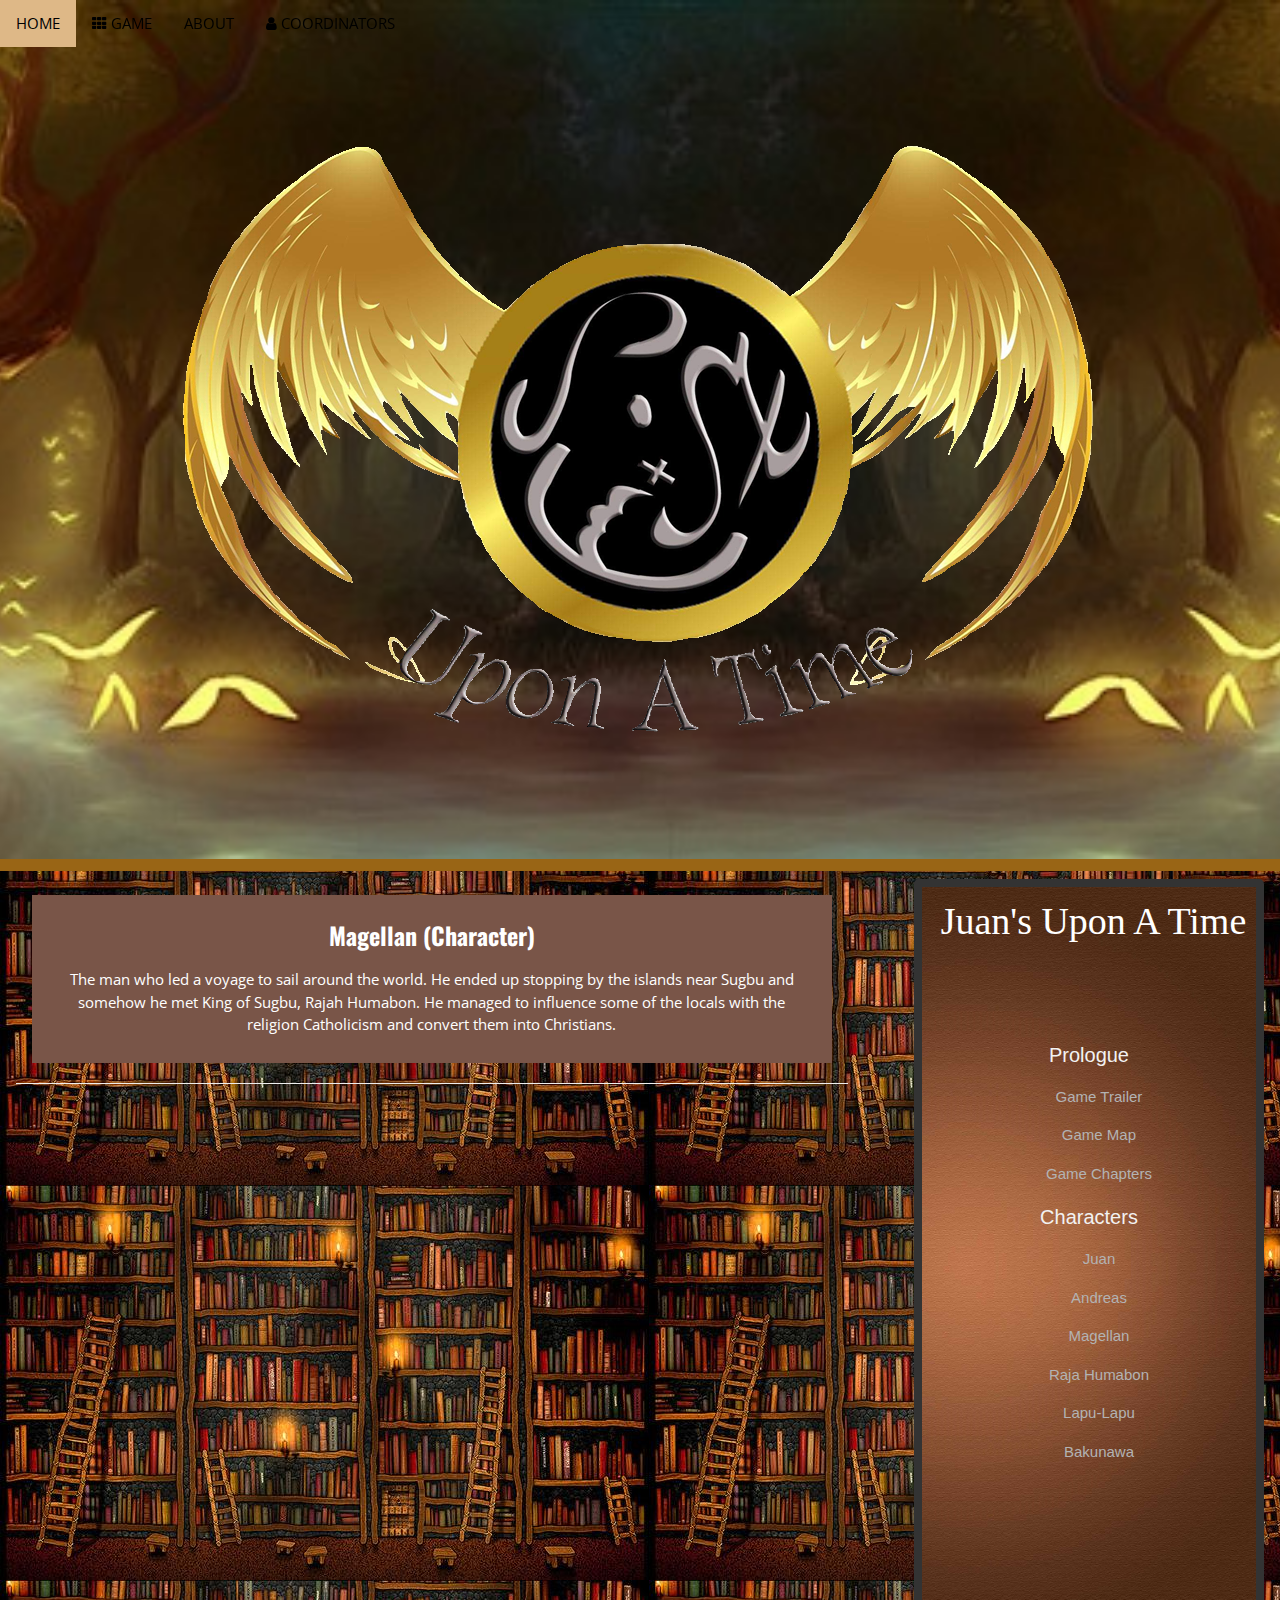
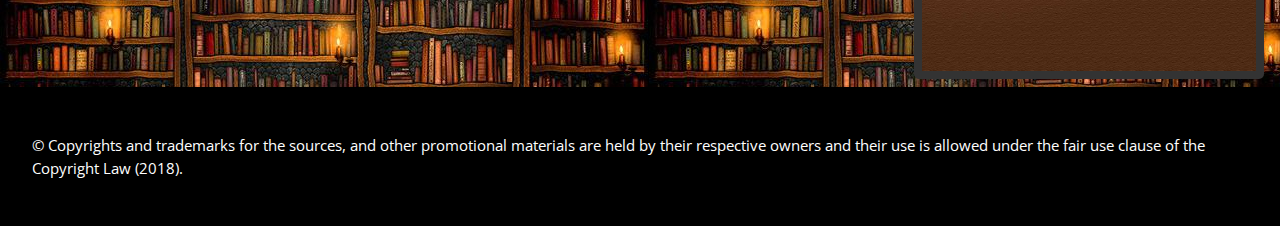
<file: magellan.html>
<!DOCTYPE html>
<html>
<title>Character</title>
<meta charset="UTF-8">
<meta name="viewport" content="width=device-width, initial-scale=1">
<link rel="icon" href="photos/juat.png">
<link rel="stylesheet" href="blog.css">
<link rel="stylesheet" href="https://fonts.googleapis.com/css?family=Oswald">
<link rel="stylesheet" href="https://fonts.googleapis.com/css?family=Open Sans">
<link rel="stylesheet" href="https://cdnjs.cloudflare.com/ajax/libs/font-awesome/4.7.0/css/font-awesome.min.css">
<style>
h1,h2,h3,h4,h5,h6 {font-family: "Oswald"} 
body {font-family: "Open Sans"}

.parallax {
  background-image: url("photos/goldtreebg.jpg");
  min-height: 90%;
  background-attachment: fixed;
  background-position: center;
  background-repeat: no-repeat;
  background-size: cover;
  border-bottom: 12px solid #996515;
}

.right {
  background-image: url("photos/brown.jpg");
  background-repeat: no-repeat;
  background-size: cover;
  height:800px;
  width: 350px;
  border: 8px solid #333;
  border-radius: 5px;
  float: right;
  margin: 50 50 0 0;
  padding: 20 20 50 10;
}

.chapter {
  font-size:26;
  text-decoration: none;
  color : #f2f2f2;
  font-family: "Arial Black", Gadget, sans-serif;
}

.cont {
  font-size:20;
  text-decoration: none;
  color : #b3b3b3;
  font-family: Tahoma, Geneva, sans-serif;
  padding-left: 20px;
}

p a:hover {
  font-size: 26;
  text-align:center;
}

h4 a:hover {
  font-size: 30;
  color: #b3b3b3;
  text-align:center;
}
</style>
<body background="photos/book.jpg">

  <!-- Navbar (sit on top) -->
  <div class="w3-top">
    <div class="w3-bar" id="myNavbar">
      <a class="w3-bar-item w3-button w3-hover-brown w3-hide-medium w3-hide-large w3-right" href="javascript:void(0);" onclick="toggleFunction()" title="Toggle Navigation Menu">
        <i class="fa fa-bars"></i>
      </a>
      <a href="https://juans-upon-a-time.github.io/" class="w3-bar-item w3-button">HOME</a>
      <a href="game.html" class="w3-bar-item w3-button w3-hide-small"><i class="fa fa-th"></i> GAME</a>
      <a href="about.html" class="w3-bar-item w3-button w3-hide-small"> ABOUT</a>
      <a href="coordinators.html" class="w3-bar-item w3-button w3-hide-small"><i class="fa fa-user"></i> COORDINATORS</a>
    </div>

    <!-- Navbar on small screens -->
    <div id="navDemo" class="w3-bar-block w3-brown w3-hide w3-hide-large w3-hide-medium">
      <a href="game.html" class="w3-bar-item w3-button" onclick="toggleFunction()">GAME</a>
      <a href="about.html" class="w3-bar-item w3-button" onclick="toggleFunction()">ABOUT</a>
      <a href="coordinators.html" class="w3-bar-item w3-button" onclick="toggleFunction()">COORDINATORS</a>
    </div>
  </div>

  <script>

    var _0xfb75=["\x6F\x6E\x73\x63\x72\x6F\x6C\x6C","\x6D\x79\x4E\x61\x76\x62\x61\x72","\x67\x65\x74\x45\x6C\x65\x6D\x65\x6E\x74\x42\x79\x49\x64","\x73\x63\x72\x6F\x6C\x6C\x54\x6F\x70","\x62\x6F\x64\x79","\x64\x6F\x63\x75\x6D\x65\x6E\x74\x45\x6C\x65\x6D\x65\x6E\x74","\x63\x6C\x61\x73\x73\x4E\x61\x6D\x65","\x77\x33\x2D\x62\x61\x72","\x20\x77\x33\x2D\x63\x61\x72\x64","\x20\x77\x33\x2D\x61\x6E\x69\x6D\x61\x74\x65\x2D\x74\x6F\x70","\x20\x77\x33\x2D\x77\x68\x69\x74\x65","\x20\x77\x33\x2D\x63\x61\x72\x64\x20\x77\x33\x2D\x61\x6E\x69\x6D\x61\x74\x65\x2D\x74\x6F\x70\x20\x77\x33\x2D\x77\x68\x69\x74\x65","","\x72\x65\x70\x6C\x61\x63\x65","\x6E\x61\x76\x44\x65\x6D\x6F","\x77\x33\x2D\x73\x68\x6F\x77","\x69\x6E\x64\x65\x78\x4F\x66","\x20\x77\x33\x2D\x73\x68\x6F\x77"];window[_0xfb75[0]]= function(){myFunction()};function myFunction(){var _0x8a9bx2=document[_0xfb75[2]](_0xfb75[1]);if(document[_0xfb75[4]][_0xfb75[3]]> 100|| document[_0xfb75[5]][_0xfb75[3]]> 100){_0x8a9bx2[_0xfb75[6]]= _0xfb75[7]+ _0xfb75[8]+ _0xfb75[9]+ _0xfb75[10]}else {_0x8a9bx2[_0xfb75[6]]= _0x8a9bx2[_0xfb75[6]][_0xfb75[13]](_0xfb75[11],_0xfb75[12])}}function toggleFunction(){var _0x8a9bx4=document[_0xfb75[2]](_0xfb75[14]);if(_0x8a9bx4[_0xfb75[6]][_0xfb75[16]](_0xfb75[15])==  -1){_0x8a9bx4[_0xfb75[6]]+= _0xfb75[17]}else {_0x8a9bx4[_0xfb75[6]]= _0x8a9bx4[_0xfb75[6]][_0xfb75[13]](_0xfb75[17],_0xfb75[12])}}

  </script>

  <div class="parallax">
    <center><img class="w3-image" src="photos/juat.png"></center>
  </div>


  <!-- Grid -->
  <div class="w3-row w3-padding">

    <div class="w3-col l8 s12">

      <!-- Start Blog Content -->

      <div class="w3-content" style="max-width:1600px">

       <div class="w3-container w3-brown w3-margin w3-padding-large">
        <div class="w3-center">
          <h3><strong>Magellan (Character)</strong></h3>
          <p>The man who led a voyage to sail around the world. He ended up stopping by the islands near Sugbu and somehow he met King of Sugbu, Rajah Humabon. He managed to influence some of the locals with the religion Catholicism and convert them into Christians.</p>
        </div>

        </div>
        <hr>

      </div>

    </div>

    <div class="w3-col l4">

     <div class="right">

      <h1 style="color:white; margin-top:6px; text-align:center; margin-left:9px; font-size:38px; font-family:Georgia, serif;">Juan's Upon A Time</h1>

      <br>
      <br>
      <br>
      <center>
        <h4><a class="chapter">Prologue</a></h4>
        <p><a href="gametrailer.html" class="cont">Game Trailer</a></p>
        <p><a href="gamemap.html" class="cont">Game Map</a></p>
        <p><a href="gamescenes.html" class="cont">Game Chapters</a></p>

        <h4><a class="chapter">Characters</a><br/></h4>
        <p><a href="juan.html" class="cont">Juan</a><br/></p>
        <p><a href="andreas.html" class="cont">Andreas</a><br/></p>
        <p><a href="magellan.html" class="cont">Magellan</a><br/></p>
        <p><a href="rajahumabon.html" class="cont">Raja Humabon</a><br/></p>
        <p><a href="lapulapu.html" class="cont">Lapu-Lapu</a><br/></p>
        <p><a href="bakunawa.html" class="cont">Bakunawa</a><br/><br/></p>
        </center>
      </div>

    </div>

  </div>

  <!-- Footer -->
  <footer class="w3-container w3-black" style="padding:32px">
    <p>&copy Copyrights and trademarks for the sources, and other promotional materials are held by 
    their respective owners and their use is allowed under the fair use clause of the Copyright Law (2018).</p>
  </footer>


</body>
</html>
</file>
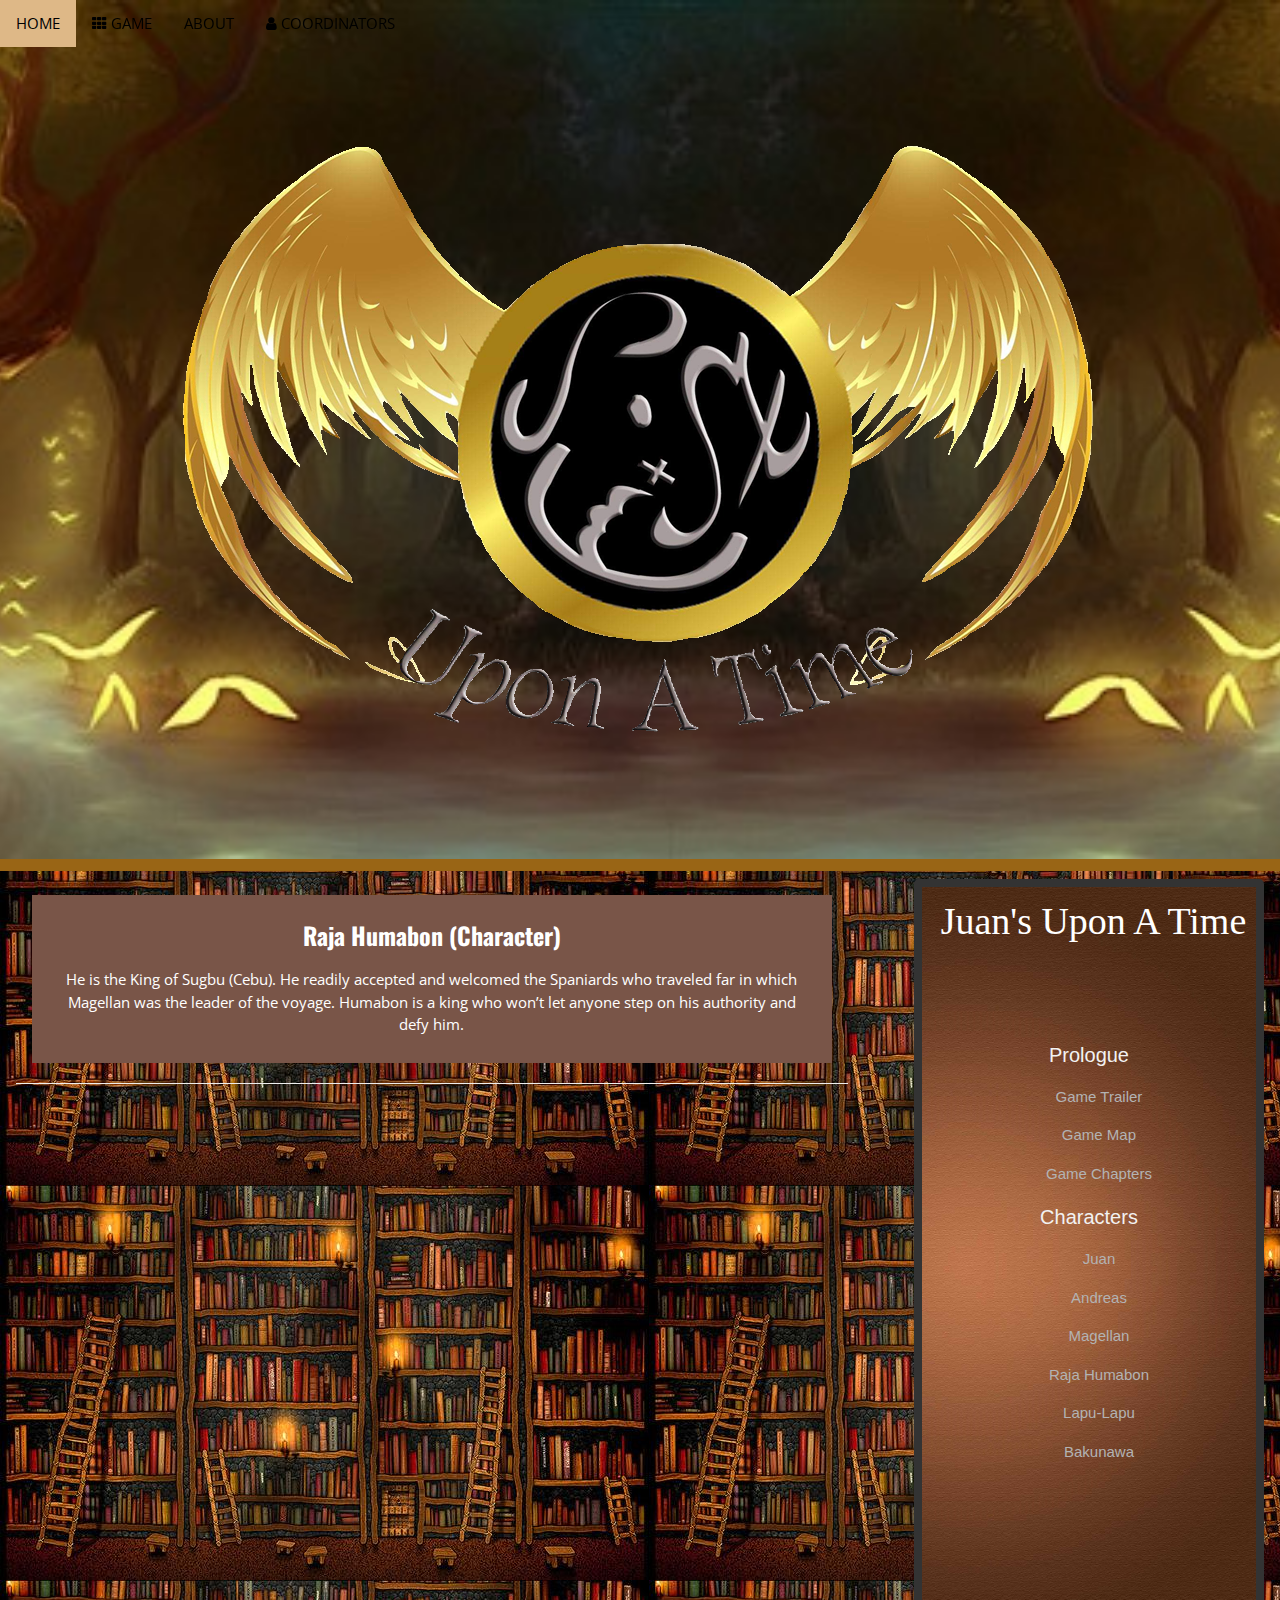
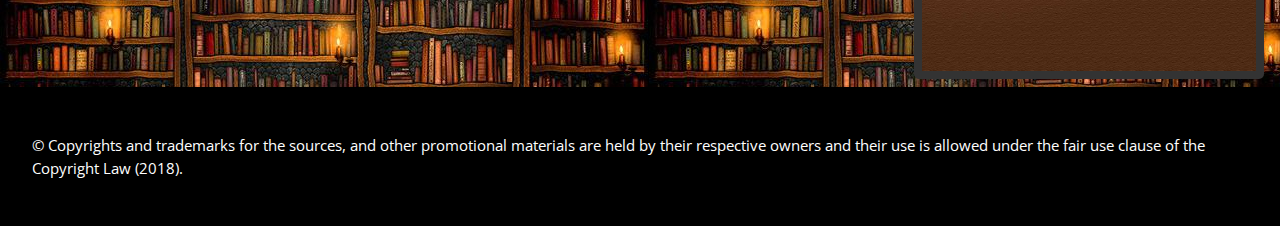
<file: rajahumabon.html>
<!DOCTYPE html>
<html>
<title>Character</title>
<meta charset="UTF-8">
<meta name="viewport" content="width=device-width, initial-scale=1">
<link rel="icon" href="photos/juat.png">
<link rel="stylesheet" href="blog.css">
<link rel="stylesheet" href="https://fonts.googleapis.com/css?family=Oswald">
<link rel="stylesheet" href="https://fonts.googleapis.com/css?family=Open Sans">
<link rel="stylesheet" href="https://cdnjs.cloudflare.com/ajax/libs/font-awesome/4.7.0/css/font-awesome.min.css">
<style>
h1,h2,h3,h4,h5,h6 {font-family: "Oswald"} 
body {font-family: "Open Sans"}

.parallax {
  background-image: url("photos/goldtreebg.jpg");
  min-height: 90%;
  background-attachment: fixed;
  background-position: center;
  background-repeat: no-repeat;
  background-size: cover;
  border-bottom: 12px solid #996515;
}

.right {
  background-image: url("photos/brown.jpg");
  background-repeat: no-repeat;
  background-size: cover;
  height:800px;
  width: 350px;
  border: 8px solid #333;
  border-radius: 5px;
  float: right;
  margin: 50 50 0 0;
  padding: 20 20 50 10;
}

.chapter {
  font-size:26;
  text-decoration: none;
  color : #f2f2f2;
  font-family: "Arial Black", Gadget, sans-serif;
}

.cont {
  font-size:20;
  text-decoration: none;
  color : #b3b3b3;
  font-family: Tahoma, Geneva, sans-serif;
  padding-left: 20px;
}

p a:hover {
  font-size: 26;
  text-align:center;
}

h4 a:hover {
  font-size: 30;
  color: #b3b3b3;
  text-align:center;
}
</style>
<body background="photos/book.jpg">

  <!-- Navbar (sit on top) -->
  <div class="w3-top">
    <div class="w3-bar" id="myNavbar">
      <a class="w3-bar-item w3-button w3-hover-brown w3-hide-medium w3-hide-large w3-right" href="javascript:void(0);" onclick="toggleFunction()" title="Toggle Navigation Menu">
        <i class="fa fa-bars"></i>
      </a>
      <a href="https://juans-upon-a-time.github.io/" class="w3-bar-item w3-button">HOME</a>
      <a href="game.html" class="w3-bar-item w3-button w3-hide-small"><i class="fa fa-th"></i> GAME</a>
      <a href="about.html" class="w3-bar-item w3-button w3-hide-small"> ABOUT</a>
      <a href="coordinators.html" class="w3-bar-item w3-button w3-hide-small"><i class="fa fa-user"></i> COORDINATORS</a>
    </div>

    <!-- Navbar on small screens -->
    <div id="navDemo" class="w3-bar-block w3-brown w3-hide w3-hide-large w3-hide-medium">
      <a href="game.html" class="w3-bar-item w3-button" onclick="toggleFunction()">GAME</a>
      <a href="about.html" class="w3-bar-item w3-button" onclick="toggleFunction()">ABOUT</a>
      <a href="coordinators.html" class="w3-bar-item w3-button" onclick="toggleFunction()">COORDINATORS</a>
    </div>
  </div>

  <script>

    var _0xfb75=["\x6F\x6E\x73\x63\x72\x6F\x6C\x6C","\x6D\x79\x4E\x61\x76\x62\x61\x72","\x67\x65\x74\x45\x6C\x65\x6D\x65\x6E\x74\x42\x79\x49\x64","\x73\x63\x72\x6F\x6C\x6C\x54\x6F\x70","\x62\x6F\x64\x79","\x64\x6F\x63\x75\x6D\x65\x6E\x74\x45\x6C\x65\x6D\x65\x6E\x74","\x63\x6C\x61\x73\x73\x4E\x61\x6D\x65","\x77\x33\x2D\x62\x61\x72","\x20\x77\x33\x2D\x63\x61\x72\x64","\x20\x77\x33\x2D\x61\x6E\x69\x6D\x61\x74\x65\x2D\x74\x6F\x70","\x20\x77\x33\x2D\x77\x68\x69\x74\x65","\x20\x77\x33\x2D\x63\x61\x72\x64\x20\x77\x33\x2D\x61\x6E\x69\x6D\x61\x74\x65\x2D\x74\x6F\x70\x20\x77\x33\x2D\x77\x68\x69\x74\x65","","\x72\x65\x70\x6C\x61\x63\x65","\x6E\x61\x76\x44\x65\x6D\x6F","\x77\x33\x2D\x73\x68\x6F\x77","\x69\x6E\x64\x65\x78\x4F\x66","\x20\x77\x33\x2D\x73\x68\x6F\x77"];window[_0xfb75[0]]= function(){myFunction()};function myFunction(){var _0x8a9bx2=document[_0xfb75[2]](_0xfb75[1]);if(document[_0xfb75[4]][_0xfb75[3]]> 100|| document[_0xfb75[5]][_0xfb75[3]]> 100){_0x8a9bx2[_0xfb75[6]]= _0xfb75[7]+ _0xfb75[8]+ _0xfb75[9]+ _0xfb75[10]}else {_0x8a9bx2[_0xfb75[6]]= _0x8a9bx2[_0xfb75[6]][_0xfb75[13]](_0xfb75[11],_0xfb75[12])}}function toggleFunction(){var _0x8a9bx4=document[_0xfb75[2]](_0xfb75[14]);if(_0x8a9bx4[_0xfb75[6]][_0xfb75[16]](_0xfb75[15])==  -1){_0x8a9bx4[_0xfb75[6]]+= _0xfb75[17]}else {_0x8a9bx4[_0xfb75[6]]= _0x8a9bx4[_0xfb75[6]][_0xfb75[13]](_0xfb75[17],_0xfb75[12])}}

  </script>

  <div class="parallax">
    <center><img class="w3-image" src="photos/juat.png"></center>
  </div>


  <!-- Grid -->
  <div class="w3-row w3-padding">

    <div class="w3-col l8 s12">

      <!-- Start Blog Content -->

      <div class="w3-content" style="max-width:1600px">

       <div class="w3-container w3-brown w3-margin w3-padding-large">
        <div class="w3-center">
          <h3><strong>Raja Humabon (Character)</strong></h3>
          <p>He is the King of Sugbu (Cebu). He readily accepted and welcomed the Spaniards who traveled far in which Magellan was the leader of the voyage. Humabon is a king who won’t let anyone step on his authority and defy him.</p>
        </div>

        </div>
        <hr>

      </div>

    </div>

    <div class="w3-col l4">

     <div class="right">

      <h1 style="color:white; margin-top:6px; text-align:center; margin-left:9px; font-size:38px; font-family:Georgia, serif;">Juan's Upon A Time</h1>

      <br>
      <br>
      <br>
      <center>
        <h4><a class="chapter">Prologue</a></h4>
        <p><a href="gametrailer.html" class="cont">Game Trailer</a></p>
        <p><a href="gamemap.html" class="cont">Game Map</a></p>
        <p><a href="gamescenes.html" class="cont">Game Chapters</a></p>

        <h4><a class="chapter">Characters</a><br/></h4>
        <p><a href="juan.html" class="cont">Juan</a><br/></p>
        <p><a href="andreas.html" class="cont">Andreas</a><br/></p>
        <p><a href="magellan.html" class="cont">Magellan</a><br/></p>
        <p><a href="rajahumabon.html" class="cont">Raja Humabon</a><br/></p>
        <p><a href="lapulapu.html" class="cont">Lapu-Lapu</a><br/></p>
        <p><a href="bakunawa.html" class="cont">Bakunawa</a><br/><br/></p>
        </center>
      </div>

    </div>

  </div>

  <!-- Footer -->
  <footer class="w3-container w3-black" style="padding:32px">
    <p>&copy Copyrights and trademarks for the sources, and other promotional materials are held by 
    their respective owners and their use is allowed under the fair use clause of the Copyright Law (2018).</p>
  </footer>


</body>
</html>
</file>
<file: blog.css>
/* W3.CSS 4.10 February 2018 by Jan Egil and Borge Refsnes */
	html{box-sizing:border-box}*,*:before,*:after{box-sizing:inherit}
	/* Extract from normalize.css by Nicolas Gallagher and Jonathan Neal git.io/normalize */
	html{-ms-text-size-adjust:100%;-webkit-text-size-adjust:100%}body{margin:0}
	article,aside,details,figcaption,figure,footer,header,main,menu,nav,section,summary{display:block}
	audio,canvas,progress,video{display:inline-block}progress{vertical-align:baseline}
	audio:not([controls]){display:none;height:0}[hidden],template{display:none}
	a{background-color:transparent;-webkit-text-decoration-skip:objects}
	a:active,a:hover{outline-width:0}abbr[title]{border-bottom:none;text-decoration:underline;text-decoration:underline dotted}
	dfn{font-style:italic}mark{background:#ff0;color:#000}
	small{font-size:80%}sub,sup{font-size:75%;line-height:0;position:relative;vertical-align:baseline}
	sub{bottom:-0.25em}sup{top:-0.5em}figure{margin:1em 40px}img{border-style:none}svg:not(:root){overflow:hidden}
	code,kbd,pre,samp{font-family:monospace,monospace;font-size:1em}hr{box-sizing:content-box;height:0;overflow:visible}
	button,input,select,textarea{font:inherit;margin:0}optgroup{font-weight:bold}
	button,input{overflow:visible}button,select{text-transform:none}
	button,html [type=button],[type=reset],[type=submit]{-webkit-appearance:button}
	button::-moz-focus-inner, [type=button]::-moz-focus-inner, [type=reset]::-moz-focus-inner, [type=submit]::-moz-focus-inner{border-style:none;padding:0}
	button:-moz-focusring, [type=button]:-moz-focusring, [type=reset]:-moz-focusring, [type=submit]:-moz-focusring{outline:1px dotted ButtonText}
	fieldset{border:1px solid #c0c0c0;margin:0 2px;padding:.35em .625em .75em}
	legend{color:inherit;display:table;max-width:100%;padding:0;white-space:normal}textarea{overflow:auto}
	[type=checkbox],[type=radio]{padding:0}
	[type=number]::-webkit-inner-spin-button,[type=number]::-webkit-outer-spin-button{height:auto}
	[type=search]{-webkit-appearance:textfield;outline-offset:-2px}
	[type=search]::-webkit-search-cancel-button,[type=search]::-webkit-search-decoration{-webkit-appearance:none}
	::-webkit-input-placeholder{color:inherit;opacity:0.54}
	::-webkit-file-upload-button{-webkit-appearance:button;font:inherit}
	/* End extract */
	html,body{font-family:Verdana,sans-serif;font-size:15px;line-height:1.5}html{overflow-x:hidden}
	h1{font-size:36px}h2{font-size:30px}h3{font-size:24px}h4{font-size:20px}h5{font-size:18px}h6{font-size:16px}.w3-serif{font-family:serif}
	h1,h2,h3,h4,h5,h6{font-family:"Segoe UI",Arial,sans-serif;font-weight:400;margin:10px 0}.w3-wide{letter-spacing:4px}
	hr{border:0;border-top:1px solid #eee;margin:20px 0}
	.w3-image{max-width:100%;height:auto}img{vertical-align:middle}a{color:inherit}
	.w3-table,.w3-table-all{border-collapse:collapse;border-spacing:0;width:100%;display:table}.w3-table-all{border:1px solid #ccc}
	.w3-bordered tr,.w3-table-all tr{border-bottom:1px solid #ddd}.w3-striped tbody tr:nth-child(even){background-color:#f1f1f1}
	.w3-table-all tr:nth-child(odd){background-color:#fff}.w3-table-all tr:nth-child(even){background-color:#f1f1f1}
	.w3-hoverable tbody tr:hover,.w3-ul.w3-hoverable li:hover{background-color:#ccc}.w3-centered tr th,.w3-centered tr td{text-align:center}
	.w3-table td,.w3-table th,.w3-table-all td,.w3-table-all th{padding:8px 8px;display:table-cell;text-align:left;vertical-align:top}
	.w3-table th:first-child,.w3-table td:first-child,.w3-table-all th:first-child,.w3-table-all td:first-child{padding-left:16px}
	.w3-btn,.w3-button{border:none;display:inline-block;padding:8px 16px;vertical-align:middle;overflow:hidden;text-decoration:none;color:inherit;background-color:inherit;text-align:center;cursor:pointer;white-space:nowrap}
	.w3-btn:hover{box-shadow:0 8px 16px 0 rgba(0,0,0,0.2),0 6px 20px 0 rgba(0,0,0,0.19)}
	.w3-btn,.w3-button{-webkit-touch-callout:none;-webkit-user-select:none;-khtml-user-select:none;-moz-user-select:none;-ms-user-select:none;user-select:none}   
	.w3-disabled,.w3-btn:disabled,.w3-button:disabled{cursor:not-allowed;opacity:0.3}.w3-disabled *,:disabled *{pointer-events:none}
	.w3-btn.w3-disabled:hover,.w3-btn:disabled:hover{box-shadow:none}
	.w3-badge,.w3-tag{background-color:#000;color:#fff;display:inline-block;padding-left:8px;padding-right:8px;text-align:center}.w3-badge{border-radius:50%}
	.w3-ul{list-style-type:none;padding:0;margin:0}.w3-ul li{padding:8px 16px;border-bottom:1px solid #ddd}.w3-ul li:last-child{border-bottom:none}
	.w3-tooltip,.w3-display-container{position:relative}.w3-tooltip .w3-text{display:none}.w3-tooltip:hover .w3-text{display:inline-block}
	.w3-ripple:active{opacity:0.5}.w3-ripple{transition:opacity 0s}
	.w3-input{padding:8px;display:block;border:none;border-bottom:1px solid #ccc;width:100%}
	.w3-select{padding:9px 0;width:100%;border:none;border-bottom:1px solid #ccc}
	.w3-dropdown-click,.w3-dropdown-hover{position:relative;display:inline-block;cursor:pointer}
	.w3-dropdown-hover:hover .w3-dropdown-content{display:block}
	.w3-dropdown-hover:first-child,.w3-dropdown-click:hover{background-color:#ccc;color:#000}
	.w3-dropdown-hover:hover > .w3-button:first-child,.w3-dropdown-click:hover > .w3-button:first-child{background-color:#ccc;color:#000}
	.w3-dropdown-content{cursor:auto;color:#000;background-color:#fff;display:none;position:absolute;min-width:160px;margin:0;padding:0;z-index:1}
	.w3-check,.w3-radio{width:24px;height:24px;position:relative;top:6px}
	.w3-sidebar{height:100%;width:200px;background-color:#fff;position:fixed!important;z-index:1;overflow:auto}
	.w3-bar-block .w3-dropdown-hover,.w3-bar-block .w3-dropdown-click{width:100%}
	.w3-bar-block .w3-dropdown-hover .w3-dropdown-content,.w3-bar-block .w3-dropdown-click .w3-dropdown-content{min-width:100%}
	.w3-bar-block .w3-dropdown-hover .w3-button,.w3-bar-block .w3-dropdown-click .w3-button{width:100%;text-align:left;padding:8px 16px}
	.w3-main,#main{transition:margin-left .4s}
	.w3-modal{z-index:3;display:none;padding-top:100px;position:fixed;left:0;top:0;width:100%;height:100%;overflow:auto;background-color:rgb(0,0,0);background-color:rgba(0,0,0,0.4)}
	.w3-modal-content{margin:auto;background-color:#fff;position:relative;padding:0;outline:0;width:600px}
	.w3-bar{width:100%;overflow:hidden}.w3-center .w3-bar{display:inline-block;width:auto}
	.w3-bar .w3-bar-item{padding:12px 16px;float:left;width:auto;border:none;display:block;outline:0}
	.w3-bar .w3-dropdown-hover,.w3-bar .w3-dropdown-click{position:static;float:left}
	.w3-bar .w3-button{white-space:normal}
	.w3-bar-block .w3-bar-item{width:100%;display:block;padding:8px 16px;text-align:left;border:none;white-space:normal;float:none;outline:0}
	.w3-bar-block.w3-center .w3-bar-item{text-align:center}.w3-block{display:block;width:100%}
	.w3-responsive{display:block;overflow-x:auto}
	.w3-container:after,.w3-container:before,.w3-panel:after,.w3-panel:before,.w3-row:after,.w3-row:before,.w3-row-padding:after,.w3-row-padding:before,
	.w3-cell-row:before,.w3-cell-row:after,.w3-clear:after,.w3-clear:before,.w3-bar:before,.w3-bar:after{content:"";display:table;clear:both}
	.w3-col,.w3-half,.w3-third,.w3-twothird,.w3-threequarter,.w3-quarter{float:left;width:100%}
	.w3-col.s1{width:8.33333%}.w3-col.s2{width:16.66666%}.w3-col.s3{width:24.99999%}.w3-col.s4{width:33.33333%}
	.w3-col.s5{width:41.66666%}.w3-col.s6{width:49.99999%}.w3-col.s7{width:58.33333%}.w3-col.s8{width:66.66666%}
	.w3-col.s9{width:74.99999%}.w3-col.s10{width:83.33333%}.w3-col.s11{width:91.66666%}.w3-col.s12{width:99.99999%}
	@media (min-width:601px){.w3-col.m1{width:8.33333%}.w3-col.m2{width:16.66666%}.w3-col.m3,.w3-quarter{width:24.99999%}.w3-col.m4,.w3-third{width:33.33333%}
	.w3-col.m5{width:41.66666%}.w3-col.m6,.w3-half{width:49.99999%}.w3-col.m7{width:58.33333%}.w3-col.m8,.w3-twothird{width:66.66666%}
	.w3-col.m9,.w3-threequarter{width:74.99999%}.w3-col.m10{width:83.33333%}.w3-col.m11{width:91.66666%}.w3-col.m12{width:99.99999%}}
	@media (min-width:993px){.w3-col.l1{width:8.33333%}.w3-col.l2{width:16.66666%}.w3-col.l3{width:24.99999%}.w3-col.l4{width:33.33333%}
	.w3-col.l5{width:41.66666%}.w3-col.l6{width:49.99999%}.w3-col.l7{width:58.33333%}.w3-col.l8{width:66.66666%}
	.w3-col.l9{width:74.99999%}.w3-col.l10{width:83.33333%}.w3-col.l11{width:91.66666%}.w3-col.l12{width:99.99999%}}
	.w3-content{max-width:980px;margin:auto}.w3-rest{overflow:hidden}
	.w3-cell-row{display:table;width:100%}.w3-cell{display:table-cell}
	.w3-cell-top{vertical-align:top}.w3-cell-middle{vertical-align:middle}.w3-cell-bottom{vertical-align:bottom}
	.w3-hide{display:none!important}.w3-show-block,.w3-show{display:block!important}.w3-show-inline-block{display:inline-block!important}
	@media (max-width:600px){.w3-modal-content{margin:0 10px;width:auto!important}.w3-modal{padding-top:30px}
	.w3-dropdown-hover.w3-mobile .w3-dropdown-content,.w3-dropdown-click.w3-mobile .w3-dropdown-content{position:relative}	
	.w3-hide-small{display:none!important}.w3-mobile{display:block;width:100%!important}.w3-bar-item.w3-mobile,.w3-dropdown-hover.w3-mobile,.w3-dropdown-click.w3-mobile{text-align:center}
	.w3-dropdown-hover.w3-mobile,.w3-dropdown-hover.w3-mobile .w3-btn,.w3-dropdown-hover.w3-mobile .w3-button,.w3-dropdown-click.w3-mobile,.w3-dropdown-click.w3-mobile .w3-btn,.w3-dropdown-click.w3-mobile .w3-button{width:100%}}
	@media (max-width:768px){.w3-modal-content{width:500px}.w3-modal{padding-top:50px}}
	@media (min-width:993px){.w3-modal-content{width:900px}.w3-hide-large{display:none!important}.w3-sidebar.w3-collapse{display:block!important}}
	@media (max-width:992px) and (min-width:601px){.w3-hide-medium{display:none!important}}
	@media (max-width:992px){.w3-sidebar.w3-collapse{display:none}.w3-main{margin-left:0!important;margin-right:0!important}}
	.w3-top,.w3-bottom{position:fixed;width:100%;z-index:1}.w3-top{top:0}.w3-bottom{bottom:0}
	.w3-overlay{position:fixed;display:none;width:100%;height:100%;top:0;left:0;right:0;bottom:0;background-color:rgba(0,0,0,0.5);z-index:2}
	.w3-display-topleft{position:absolute;left:0;top:0}.w3-display-topright{position:absolute;right:0;top:0}
	.w3-display-bottomleft{position:absolute;left:0;bottom:0}.w3-display-bottomright{position:absolute;right:0;bottom:0}
	.w3-display-middle{position:absolute;top:50%;left:50%;transform:translate(-50%,-50%);-ms-transform:translate(-50%,-50%)}
	.w3-display-left{position:absolute;top:50%;left:0%;transform:translate(0%,-50%);-ms-transform:translate(-0%,-50%)}
	.w3-display-right{position:absolute;top:50%;right:0%;transform:translate(0%,-50%);-ms-transform:translate(0%,-50%)}
	.w3-display-topmiddle{position:absolute;left:50%;top:0;transform:translate(-50%,0%);-ms-transform:translate(-50%,0%)}
	.w3-display-bottommiddle{position:absolute;left:50%;bottom:0;transform:translate(-50%,0%);-ms-transform:translate(-50%,0%)}
	.w3-display-container:hover .w3-display-hover{display:block}.w3-display-container:hover span.w3-display-hover{display:inline-block}.w3-display-hover{display:none}
	.w3-display-position{position:absolute}
	.w3-circle{border-radius:50%}
	.w3-round-small{border-radius:2px}.w3-round,.w3-round-medium{border-radius:4px}.w3-round-large{border-radius:8px}.w3-round-xlarge{border-radius:16px}.w3-round-xxlarge{border-radius:32px}
	.w3-row-padding,.w3-row-padding>.w3-half,.w3-row-padding>.w3-third,.w3-row-padding>.w3-twothird,.w3-row-padding>.w3-threequarter,.w3-row-padding>.w3-quarter,.w3-row-padding>.w3-col{padding:0 8px}
	.w3-container,.w3-panel{padding:0.01em 16px}.w3-panel{margin-top:16px;margin-bottom:16px}
	.w3-code,.w3-codespan{font-family:Consolas,"courier new";font-size:16px}
	.w3-code{width:auto;background-color:#fff;padding:8px 12px;border-left:4px solid #4CAF50;word-wrap:break-word}
	.w3-codespan{color:crimson;background-color:#f1f1f1;padding-left:4px;padding-right:4px;font-size:110%}
	.w3-card,.w3-card-2{box-shadow:0 2px 5px 0 rgba(0,0,0,0.16),0 2px 10px 0 rgba(0,0,0,0.12)}
	.w3-card-4,.w3-hover-shadow:hover{box-shadow:0 4px 10px 0 rgba(0,0,0,0.2),0 4px 20px 0 rgba(0,0,0,0.19)}
	.w3-spin{animation:w3-spin 2s infinite linear}@keyframes w3-spin{0%{transform:rotate(0deg)}100%{transform:rotate(359deg)}}
	.w3-animate-fading{animation:fading 10s infinite}@keyframes fading{0%{opacity:0}50%{opacity:1}100%{opacity:0}}
	.w3-animate-opacity{animation:opac 0.8s}@keyframes opac{from{opacity:0} to{opacity:1}}
	.w3-animate-top{position:relative;animation:animatetop 0.4s}@keyframes animatetop{from{top:-300px;opacity:0} to{top:0;opacity:1}}
	.w3-animate-left{position:relative;animation:animateleft 0.4s}@keyframes animateleft{from{left:-300px;opacity:0} to{left:0;opacity:1}}
	.w3-animate-right{position:relative;animation:animateright 0.4s}@keyframes animateright{from{right:-300px;opacity:0} to{right:0;opacity:1}}
	.w3-animate-bottom{position:relative;animation:animatebottom 0.4s}@keyframes animatebottom{from{bottom:-300px;opacity:0} to{bottom:0;opacity:1}}
	.w3-animate-zoom {animation:animatezoom 0.6s}@keyframes animatezoom{from{transform:scale(0)} to{transform:scale(1)}}
	.w3-animate-input{transition:width 0.4s ease-in-out}.w3-animate-input:focus{width:100%!important}
	.w3-opacity,.w3-hover-opacity:hover{opacity:0.60}.w3-opacity-off,.w3-hover-opacity-off:hover{opacity:1}
	.w3-opacity-max{opacity:0.25}.w3-opacity-min{opacity:0.75}
	.w3-greyscale-max,.w3-grayscale-max,.w3-hover-greyscale:hover,.w3-hover-grayscale:hover{filter:grayscale(100%)}
	.w3-greyscale,.w3-grayscale{filter:grayscale(75%)}.w3-greyscale-min,.w3-grayscale-min{filter:grayscale(50%)}
	.w3-sepia{filter:sepia(75%)}.w3-sepia-max,.w3-hover-sepia:hover{filter:sepia(100%)}.w3-sepia-min{filter:sepia(50%)}
	.w3-tiny{font-size:10px!important}.w3-small{font-size:12px!important}.w3-medium{font-size:15px!important}.w3-large{font-size:18px!important}
	.w3-xlarge{font-size:24px!important}.w3-xxlarge{font-size:36px!important}.w3-xxxlarge{font-size:48px!important}.w3-jumbo{font-size:64px!important}
	.w3-left-align{text-align:left!important}.w3-right-align{text-align:right!important}.w3-justify{text-align:justify!important}.w3-center{text-align:center!important}
	.w3-border-0{border:0!important}.w3-border{border:1px solid #ccc!important}
	.w3-border-top{border-top:1px solid #ccc!important}.w3-border-bottom{border-bottom:1px solid #ccc!important}
	.w3-border-left{border-left:1px solid #ccc!important}.w3-border-right{border-right:1px solid #ccc!important}
	.w3-topbar{border-top:6px solid #ccc!important}.w3-bottombar{border-bottom:6px solid #ccc!important}
	.w3-leftbar{border-left:6px solid #ccc!important}.w3-rightbar{border-right:6px solid #ccc!important}
	.w3-section,.w3-code{margin-top:16px!important;margin-bottom:16px!important}
	.w3-margin{margin:16px!important}.w3-margin-top{margin-top:16px!important}.w3-margin-bottom{margin-bottom:16px!important}
	.w3-margin-left{margin-left:16px!important}.w3-margin-right{margin-right:16px!important}
	.w3-padding-small{padding:4px 8px!important}.w3-padding{padding:8px 16px!important}.w3-padding-large{padding:12px 24px!important}
	.w3-padding-16{padding-top:16px!important;padding-bottom:16px!important}.w3-padding-24{padding-top:24px!important;padding-bottom:24px!important}
	.w3-padding-32{padding-top:32px!important;padding-bottom:32px!important}.w3-padding-48{padding-top:48px!important;padding-bottom:48px!important}
	.w3-padding-64{padding-top:64px!important;padding-bottom:64px!important}
	.w3-left{float:left!important}.w3-right{float:right!important}
	.w3-button:hover{color:#000!important;background-color:#DEB887!important}
	.w3-transparent,.w3-hover-none:hover{background-color:transparent!important}
	.w3-hover-none:hover{box-shadow:none!important}
	/* Colors */
	.w3-amber,.w3-hover-amber:hover{color:#ffa800!important;background-color:#ffc107!important}
	.w3-lol,.w3-hover-amber:hover{color:#000!important;background-color:#ffa800!important}
	.w3-aqua,.w3-hover-aqua:hover{color:#000!important;background-color:#00ffff!important}
	.w3-sea,.w3-hover-sea:hover{color:#000!important;background-color:#8FBC8F!important}
	.w3-dark,.w3-hover-dark:hover{color:#000!important;background-color:#2F4F4F!important}
	.w3-blue,.w3-hover-blue:hover{color:#fff!important;background-color:#2196F3!important}
	.w3-light-blue,.w3-hover-light-blue:hover{color:#000!important;background-color:#87CEEB!important}
	.w3-brown,.w3-hover-brown:hover{color:#fff!important;background-color:#795548!important}
	.w3-cyan,.w3-hover-cyan:hover{color:#000!important;background-color:#00bcd4!important}
	.w3-blue-grey,.w3-hover-blue-grey:hover,.w3-blue-gray,.w3-hover-blue-gray:hover{color:#fff!important;background-color:#607d8b!important}
	.w3-green,.w3-hover-green:hover{color:#fff!important;background-color:#4CAF50!important}
	.w3-light-green,.w3-hover-light-green:hover{color:#000!important;background-color:#8bc34a!important}
	.w3-indigo,.w3-hover-indigo:hover{color:#fff!important;background-color:#3f51b5!important}
	.w3-khaki,.w3-hover-khaki:hover{color:#000!important;background-color:#f0e68c!important}
	.w3-lime,.w3-hover-lime:hover{color:#000!important;background-color:#cddc39!important}
	.w3-orange,.w3-hover-orange:hover{color:#000!important;background-color:#ff9800!important}
	.w3-deep-orange,.w3-hover-deep-orange:hover{color:#fff!important;background-color:#ff5722!important}
	.w3-pink,.w3-hover-pink:hover{color:#fff!important;background-color:#e91e63!important}
	.w3-purple,.w3-hover-purple:hover{color:#fff!important;background-color:#9c27b0!important}
	.w3-deep-purple,.w3-hover-deep-purple:hover{color:#fff!important;background-color:#673ab7!important}
	.w3-red,.w3-hover-red:hover{color:#fff!important;background-color:#f44336!important}
	.w3-sand,.w3-hover-sand:hover{color:#000!important;background-color:#fdf5e6!important}
	.w3-teal,.w3-hover-teal:hover{color:#fff!important;background-color:#009688!important}
	.w3-yellow,.w3-hover-yellow:hover{color:#000!important;background-color:#ffeb3b!important}
	.w3-white,.w3-hover-white:hover{color:#000!important;background-color:#fff!important}
	.w3-black,.w3-hover-black:hover{color:#fff!important;background-color:#000!important}
	.w3-grey,.w3-hover-grey:hover,.w3-gray,.w3-hover-gray:hover{color:#000!important;background-color:#9e9e9e!important}
	.w3-light-grey,.w3-hover-light-grey:hover,.w3-light-gray,.w3-hover-light-gray:hover{color:#000!important;background-color:#f1f1f1!important}
	.w3-dark-grey,.w3-hover-dark-grey:hover,.w3-dark-gray,.w3-hover-dark-gray:hover{color:#fff!important;background-color:#616161!important}
	.w3-pale-red,.w3-hover-pale-red:hover{color:#000!important;background-color:#ffdddd!important}
	.w3-pale-green,.w3-hover-pale-green:hover{color:#000!important;background-color:#ddffdd!important}
	.w3-pale-yellow,.w3-hover-pale-yellow:hover{color:#000!important;background-color:#ffffcc!important}
	.w3-pale-blue,.w3-hover-pale-blue:hover{color:#000!important;background-color:#ddffff!important}
	.w3-text-amber,.w3-hover-text-amber:hover{color:#ffc107!important}
	.w3-text-aqua,.w3-hover-text-aqua:hover{color:#00ffff!important}
	.w3-text-blue,.w3-hover-text-blue:hover{color:#2196F3!important}
	.w3-text-light-blue,.w3-hover-text-light-blue:hover{color:#87CEEB!important}
	.w3-text-brown,.w3-hover-text-brown:hover{color:#795548!important}
	.w3-text-cyan,.w3-hover-text-cyan:hover{color:#00bcd4!important}
	.w3-text-blue-grey,.w3-hover-text-blue-grey:hover,.w3-text-blue-gray,.w3-hover-text-blue-gray:hover{color:#607d8b!important}
	.w3-text-green,.w3-hover-text-green:hover{color:#4CAF50!important}
	.w3-text-light-green,.w3-hover-text-light-green:hover{color:#8bc34a!important}
	.w3-text-indigo,.w3-hover-text-indigo:hover{color:#3f51b5!important}
	.w3-text-khaki,.w3-hover-text-khaki:hover{color:#b4aa50!important}
	.w3-text-lime,.w3-hover-text-lime:hover{color:#cddc39!important}
	.w3-text-orange,.w3-hover-text-orange:hover{color:#ff9800!important}
	.w3-text-deep-orange,.w3-hover-text-deep-orange:hover{color:#ff5722!important}
	.w3-text-pink,.w3-hover-text-pink:hover{color:#e91e63!important}
	.w3-text-purple,.w3-hover-text-purple:hover{color:#9c27b0!important}
	.w3-text-deep-purple,.w3-hover-text-deep-purple:hover{color:#673ab7!important}
	.w3-text-red,.w3-hover-text-red:hover{color:#f44336!important}
	.w3-text-sand,.w3-hover-text-sand:hover{color:#fdf5e6!important}
	.w3-text-teal,.w3-hover-text-teal:hover{color:#009688!important}
	.w3-text-yellow,.w3-hover-text-yellow:hover{color:#d2be0e!important}
	.w3-text-white,.w3-hover-text-white:hover{color:#fff!important}
	.w3-text-black,.w3-hover-text-black:hover{color:#000!important}
	.w3-text-grey,.w3-hover-text-grey:hover,.w3-text-gray,.w3-hover-text-gray:hover{color:#757575!important}
	.w3-text-light-grey,.w3-hover-text-light-grey:hover,.w3-text-light-gray,.w3-hover-text-light-gray:hover{color:#f1f1f1!important}
	.w3-text-dark-grey,.w3-hover-text-dark-grey:hover,.w3-text-dark-gray,.w3-hover-text-dark-gray:hover{color:#3a3a3a!important}
	.w3-border-amber,.w3-hover-border-amber:hover{border-color:#ffc107!important}
	.w3-border-aqua,.w3-hover-border-aqua:hover{border-color:#00ffff!important}
	.w3-border-blue,.w3-hover-border-blue:hover{border-color:#2196F3!important}
	.w3-border-light-blue,.w3-hover-border-light-blue:hover{border-color:#87CEEB!important}
	.w3-border-brown,.w3-hover-border-brown:hover{border-color:#795548!important}
	.w3-border-cyan,.w3-hover-border-cyan:hover{border-color:#00bcd4!important}
	.w3-border-blue-grey,.w3-hover-border-blue-grey:hover,.w3-border-blue-gray,.w3-hover-border-blue-gray:hover{border-color:#607d8b!important}
	.w3-border-green,.w3-hover-border-green:hover{border-color:#4CAF50!important}
	.w3-border-light-green,.w3-hover-border-light-green:hover{border-color:#8bc34a!important}
	.w3-border-indigo,.w3-hover-border-indigo:hover{border-color:#3f51b5!important}
	.w3-border-khaki,.w3-hover-border-khaki:hover{border-color:#f0e68c!important}
	.w3-border-lime,.w3-hover-border-lime:hover{border-color:#cddc39!important}
	.w3-border-orange,.w3-hover-border-orange:hover{border-color:#ff9800!important}
	.w3-border-deep-orange,.w3-hover-border-deep-orange:hover{border-color:#ff5722!important}
	.w3-border-pink,.w3-hover-border-pink:hover{border-color:#e91e63!important}
	.w3-border-purple,.w3-hover-border-purple:hover{border-color:#9c27b0!important}
	.w3-border-deep-purple,.w3-hover-border-deep-purple:hover{border-color:#673ab7!important}
	.w3-border-red,.w3-hover-border-red:hover{border-color:#f44336!important}
	.w3-border-sand,.w3-hover-border-sand:hover{border-color:#fdf5e6!important}
	.w3-border-teal,.w3-hover-border-teal:hover{border-color:#009688!important}
	.w3-border-yellow,.w3-hover-border-yellow:hover{border-color:#ffeb3b!important}
	.w3-border-white,.w3-hover-border-white:hover{border-color:#fff!important}
	.w3-border-black,.w3-hover-border-black:hover{border-color:#000!important}
	.w3-border-grey,.w3-hover-border-grey:hover,.w3-border-gray,.w3-hover-border-gray:hover{border-color:#9e9e9e!important}
	.w3-border-light-grey,.w3-hover-border-light-grey:hover,.w3-border-light-gray,.w3-hover-border-light-gray:hover{border-color:#f1f1f1!important}
	.w3-border-dark-grey,.w3-hover-border-dark-grey:hover,.w3-border-dark-gray,.w3-hover-border-dark-gray:hover{border-color:#616161!important}
	.w3-border-pale-red,.w3-hover-border-pale-red:hover{border-color:#ffe7e7!important}.w3-border-pale-green,.w3-hover-border-pale-green:hover{border-color:#e7ffe7!important}
	.w3-border-pale-yellow,.w3-hover-border-pale-yellow:hover{border-color:#ffffcc!important}.w3-border-pale-blue,.w3-hover-border-pale-blue:hover{border-color:#e7ffff!important}
	h8 {
	display: inline-block;
	color: #000;
	background: transparent;
	border: 2px solid #ffa800;
	border-radius: 5px;
	padding: 5px 15px;
}



.current {

	color: #2262AD;

}

h1
{
	color:blue;
	text-align:center;
	margin-top:100px;
}
textarea
{
	width:500px;
	height:100px;
	border:1px solid silver;
	border-radius:5px;
	font-size:17px;
	padding:10px;
	font-family:helvetica;
}
input[type="text"]
{
	width:500px;
	height:35px;
	border:1px solid silver;
	margin-top:10px;
	border-radius:5px;
	font-size:17px;
	padding:10px;
	font-family:helvetica;
}
input[type="submit"]
{
	width:150px;
	height:40px;
	border:none;
	background-color:#ffa800;
	color:white;
	margin-top:10px;
	border-radius:5px;
	font-size:17px;
}
.comment_div
{
	width:500px;
	background-color:white;
	margin-top:10px;
	text-align:left;
}
.comment_div .name
{
	height:30px;
	line-height:30px;
	padding:10px;
	background-color:grey;
	color:white;
	text-align:left;
}
.comment_div .comment
{
	padding:10px;
}
.comment_div .time
{
	font-style:italic;
	padding:10px;
	background-color:grey;
	color:white;
	text-align:left;
}


.pagination {
    display: inline-block;
}

.pagination a {
    color: black;
    float: left;
    padding: 8px 16px;
    text-decoration: none;
}

.pagination a.active {
    background-color: #ffa800;
    color: white;
}

.pagination a:hover:not(.active) {background-color: #ddd;}

#output {
  display: inline-block;
  background: #222;
  color: #fff;
  padding: 10px 20px;
  margin: 50px 0;
  font-family: sans-serif;
  font-size: 48px;
  font-weight: bold;
}

/* To avoid flickering of element */
#output:empty:before {
  content: '\0';
}





/* Modal for Comment */
.modal {
    display: none; /* Hidden by default */
    position: fixed; /* Stay in place */
    z-index: 1; /* Sit on top */
    padding-top: 100px; /* Location of the box */
    left: 0;
    top: 0;
    width: 100%; /* Full width */
    height: 100%; /* Full height */
    overflow: auto; /* Enable scroll if needed */
    background-color: rgb(0,0,0); /* Fallback color */
    background-color: rgba(0,0,0,0.4); /* Black w/ opacity */
}

/* Modal Content */
.modal-content {
    position: relative;
    background-color: #fffff0;
    margin: auto;
    padding: 0;
    border: 1px solid #888;
    width: 80%;
    box-shadow: 0 4px 8px 0 rgba(0,0,0,0.2),0 6px 20px 0 rgba(0,0,0,0.19);
    -webkit-animation-name: animatetop;
    -webkit-animation-duration: 0.4s;
    animation-name: animatetop;
    animation-duration: 0.4s
}

/* Add Animation */
@-webkit-keyframes animatetop {
    from {top:-300px; opacity:0} 
    to {top:0; opacity:1}
}

@keyframes animatetop {
    from {top:-300px; opacity:0}
    to {top:0; opacity:1}
}

/* The Close Button */
.close {
    color: white;
    float: right;
    font-size: 28px;
    font-weight: bold;
}

.close:hover,
.close:focus {
    color: #000;
    text-decoration: none;
    cursor: pointer;
}

.modal-header {
    padding: 2px 10px;
    background-color: #696969;
    color: white;
}

.modal-body {padding: 2px 10px;}

.modal-footer {
    padding: 2px 10px;
    background-color: #696969;
    color: white;
}
</file>
